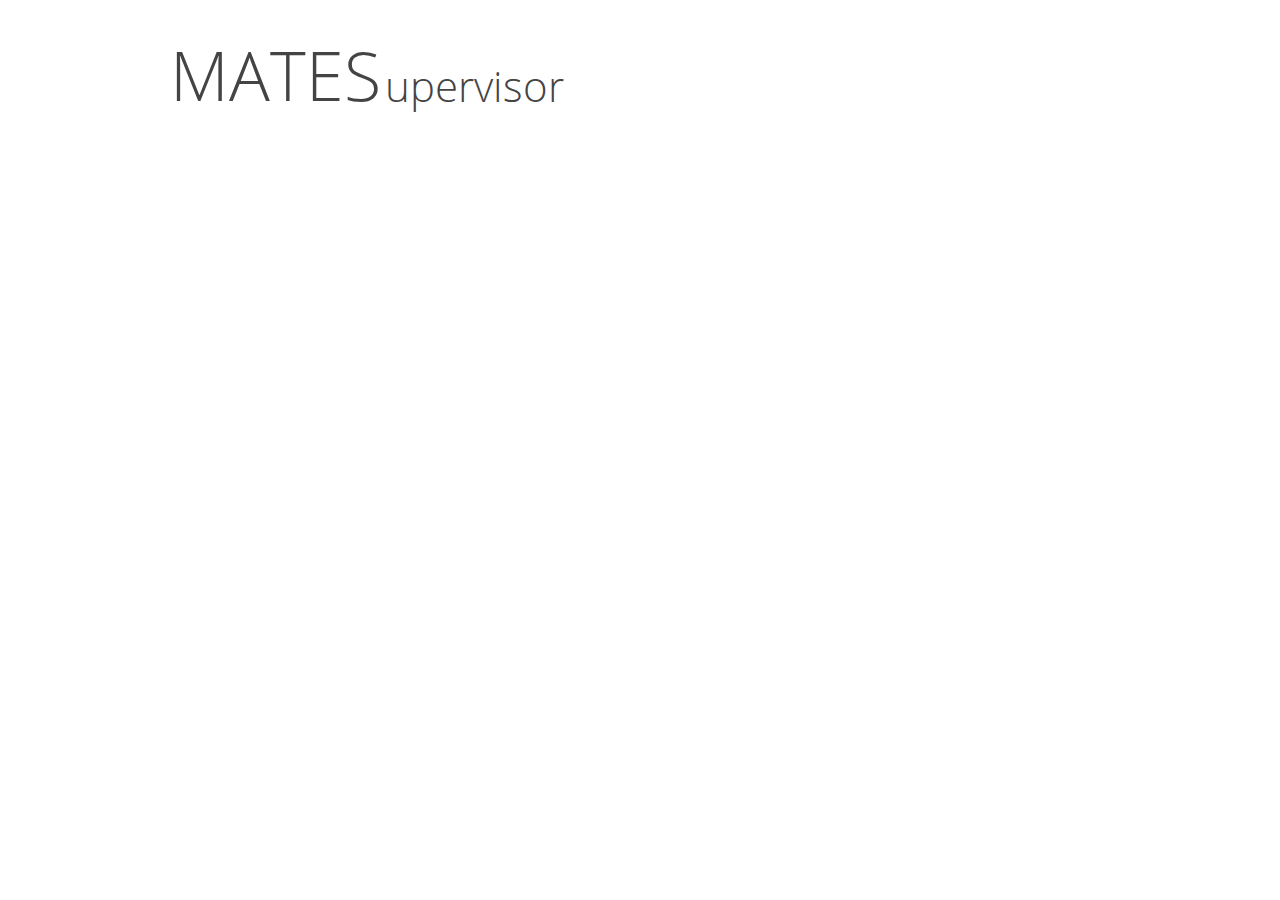
<file: index_super.html>
<!doctype html>
<!-- paulirish.com/2008/conditional-stylesheets-vs-css-hacks-answer-neither/ -->
<!--[if lt IE 7]> <html class="no-js ie6 oldie" lang="en"> <![endif]-->
<!--[if IE 7]>    <html class="no-js ie7 oldie" lang="en"> <![endif]-->
<!--[if IE 8]>    <html class="no-js ie8 oldie" lang="en"> <![endif]-->
<!--[if IE 9]>    <html class="no-js ie9" lang="en"> <![endif]-->
<!-- Consider adding an manifest.appcache: h5bp.com/d/Offline -->
<!--[if gt IE 9]><!--> <html class="no-js" lang="en" itemscope itemtype="http://schema.org/Product"> <!--<![endif]-->
<head>
	<meta charset="utf-8">

	<!-- Use the .htaccess and remove these lines to avoid edge case issues.
			 More info: h5bp.com/b/378 -->
	<meta http-equiv="X-UA-Compatible" content="IE=edge,chrome=1">

	<title>MATES super</title>
	<meta name="description" content="" />
	<meta name="keywords" content="" />
	<meta name="author" content="humans.txt">

	<link rel="shortcut icon" href="favicon.png" type="image/x-icon" />

	<!-- Facebook Metadata /-->
	<meta property="fb:page_id" content="" />
	<meta property="og:image" content="" />
	<meta property="og:description" content=""/>
	<meta property="og:title" content=""/>

	<!-- Google+ Metadata /-->
	<meta itemprop="name" content="">
	<meta itemprop="description" content="">
	<meta itemprop="image" content="">

	<meta name="viewport" content="width=device-width, initial-scale=1.0, maximum-scale=1">

	<!-- We highly recommend you use SASS and write your custom styles in sass/_custom.scss.
		 However, there is a blank style.css in the css directory should you prefer -->
	<link rel="stylesheet" href="css/gumby.css">
	<!-- <link rel="stylesheet" href="css/style.css"> -->

	<script src="js/libs/modernizr-2.6.2.min.js"></script>
</head>

<body>

	<div class="valign row">
		<div><h1>MATES</h1></div> <div><h2/><h2>upervisor</h2></div>
	</div>


	<div class="row" style="display:none;">
		<h4> <span id="server"> </span> (<span id="status"> starting </span>) </h4>
	</div>

	<div id="output" class="row" style = "max-height:600px; overflow:auto"></div>


	<!-- Grab Google CDN's jQuery, fall back to local if offline -->
	<!-- 2.0 for modern browsers, 1.10 for .oldie -->
	<script>
	var oldieCheck = Boolean(document.getElementsByTagName('html')[0].className.match(/\soldie\s/g));
	if(!oldieCheck) {
	  document.write('<script src="js/libs/jquery-2.0.2.min.js"><\/script>');
	} else {
	  document.write('<script src="js/libs/jquery-1.10.1.min.js"><\/script>');
	}
	</script>

	<!--
	Include gumby.js followed by UI modules followed by gumby.init.js
	Or concatenate and minify into a single file -->
	<script gumby-touch="js/libs" src="js/libs/gumby.js"></script>
	<script src="js/libs/ui/gumby.retina.js"></script>
	<script src="js/libs/ui/gumby.fixed.js"></script>
	<script src="js/libs/ui/gumby.skiplink.js"></script>
	<script src="js/libs/ui/gumby.toggleswitch.js"></script>
	<script src="js/libs/ui/gumby.checkbox.js"></script>
	<script src="js/libs/ui/gumby.radiobtn.js"></script>
	<script src="js/libs/ui/gumby.tabs.js"></script>
	<script src="js/libs/ui/gumby.navbar.js"></script>
	<script src="js/libs/ui/jquery.validation.js"></script>
	<script src="js/libs/gumby.init.js"></script>

	<!--
	Google's recommended deferred loading of JS
	gumby.min.js contains gumby.js, all UI modules and gumby.init.js

	Note: If you opt to use this method of defered loading,
	ensure that any javascript essential to the initial
	display of the page is included separately in a normal
	script tag.

	<script type="text/javascript">
	function downloadJSAtOnload() {
	var element = document.createElement("script");
	element.src = "js/libs/gumby.min.js";
	document.body.appendChild(element);
	}
	if (window.addEventListener)
	window.addEventListener("load", downloadJSAtOnload, false);
	else if (window.attachEvent)
	window.attachEvent("onload", downloadJSAtOnload);
	else window.onload = downloadJSAtOnload;
	</script> -->

	<script src="js/plugins.js"></script>
	<script src="js/main.js"></script>

	<!-- Change UA-XXXXX-X to be your site's ID -->
	<!--<script>
	window._gaq = [['_setAccount','UAXXXXXXXX1'],['_trackPageview'],['_trackPageLoadTime']];
	Modernizr.load({
	  load: ('https:' == location.protocol ? '//ssl' : '//www') + '.google-analytics.com/ga.js'
	});
	</script>-->

	<!-- Prompt IE 6 users to install Chrome Frame. Remove this if you want to support IE 6.
	   chromium.org/developers/how-tos/chrome-frame-getting-started -->
	<!--[if lt IE 7 ]>
	<script src="//ajax.googleapis.com/ajax/libs/chrome-frame/1.0.3/CFInstall.min.js"></script>
	<script>window.attachEvent('onload',function(){CFInstall.check({mode:'overlay'})})</script>
	<![endif]-->



        <!-- controls -->
	<script src="js/config.js"></script> 
	<script src="js/main_super.js"></script>
	<script src="js/stt.js"></script> 

  </body>
</html>
</file>
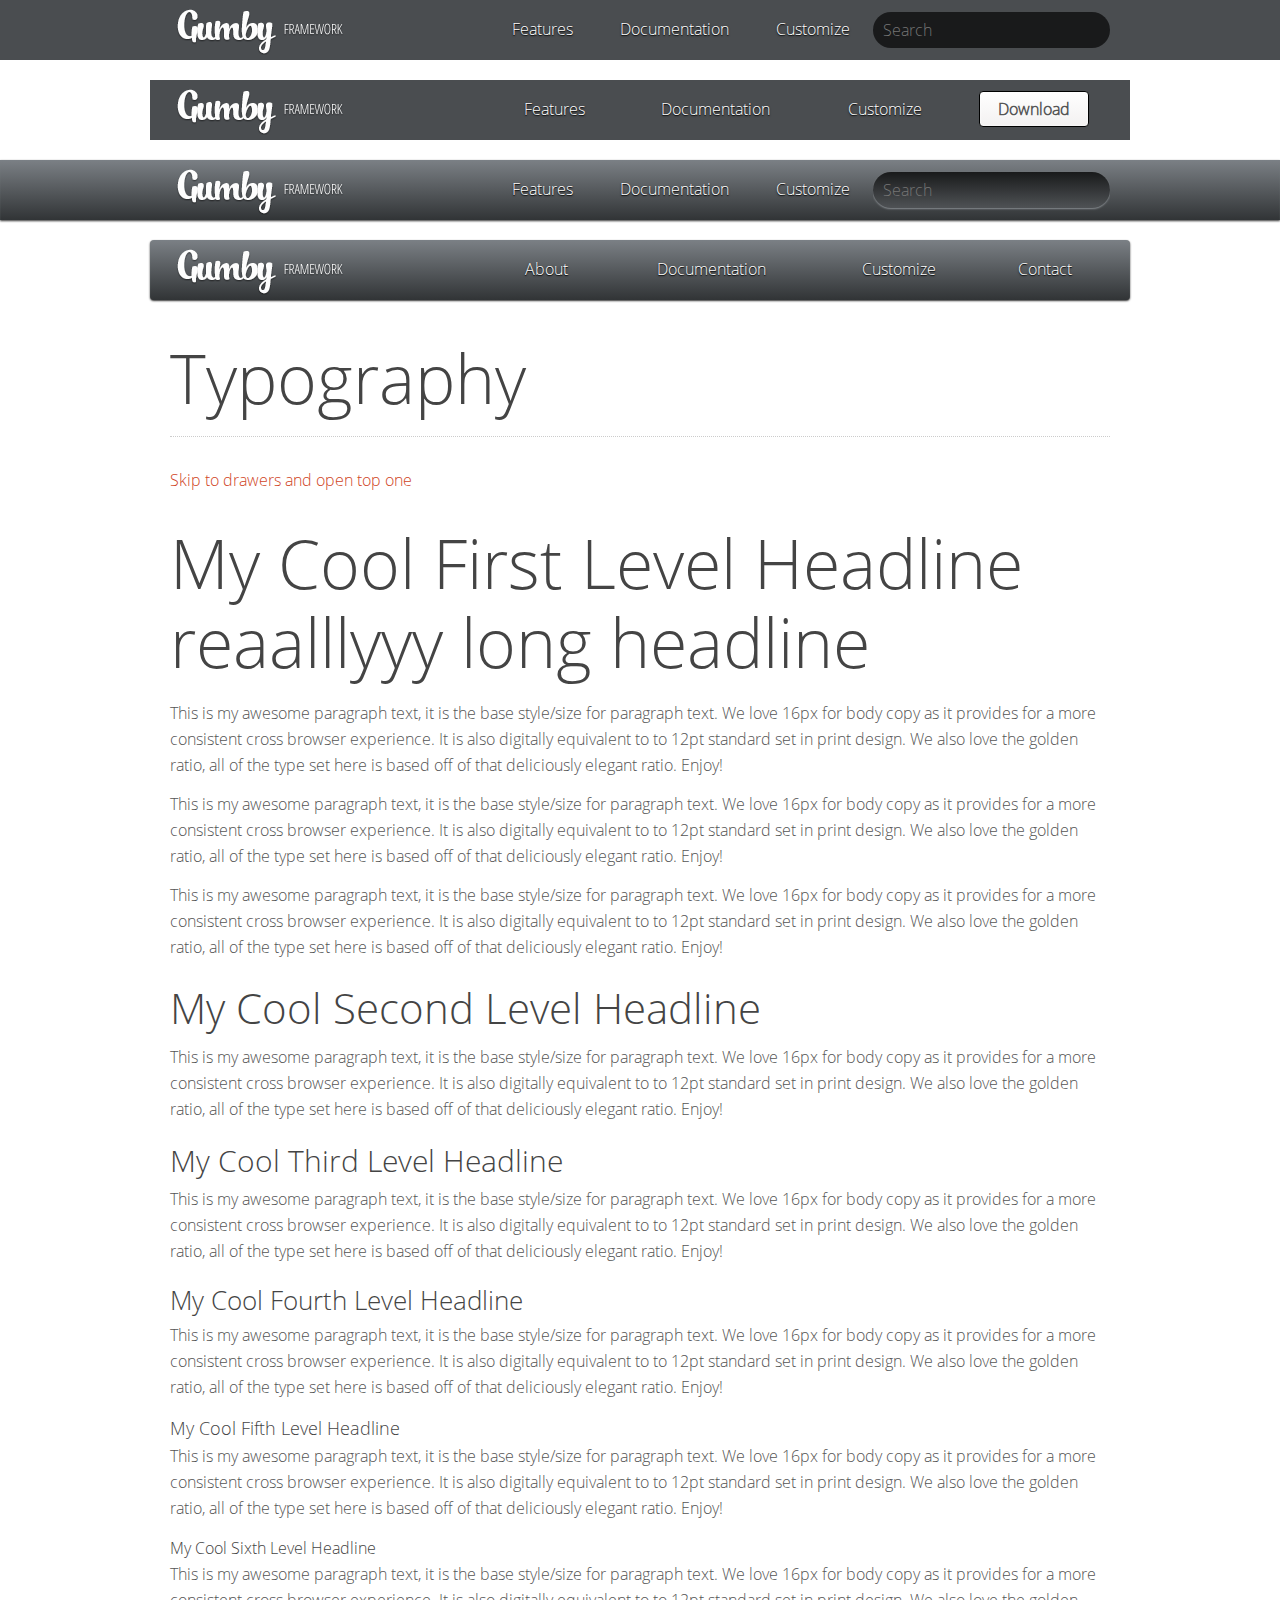
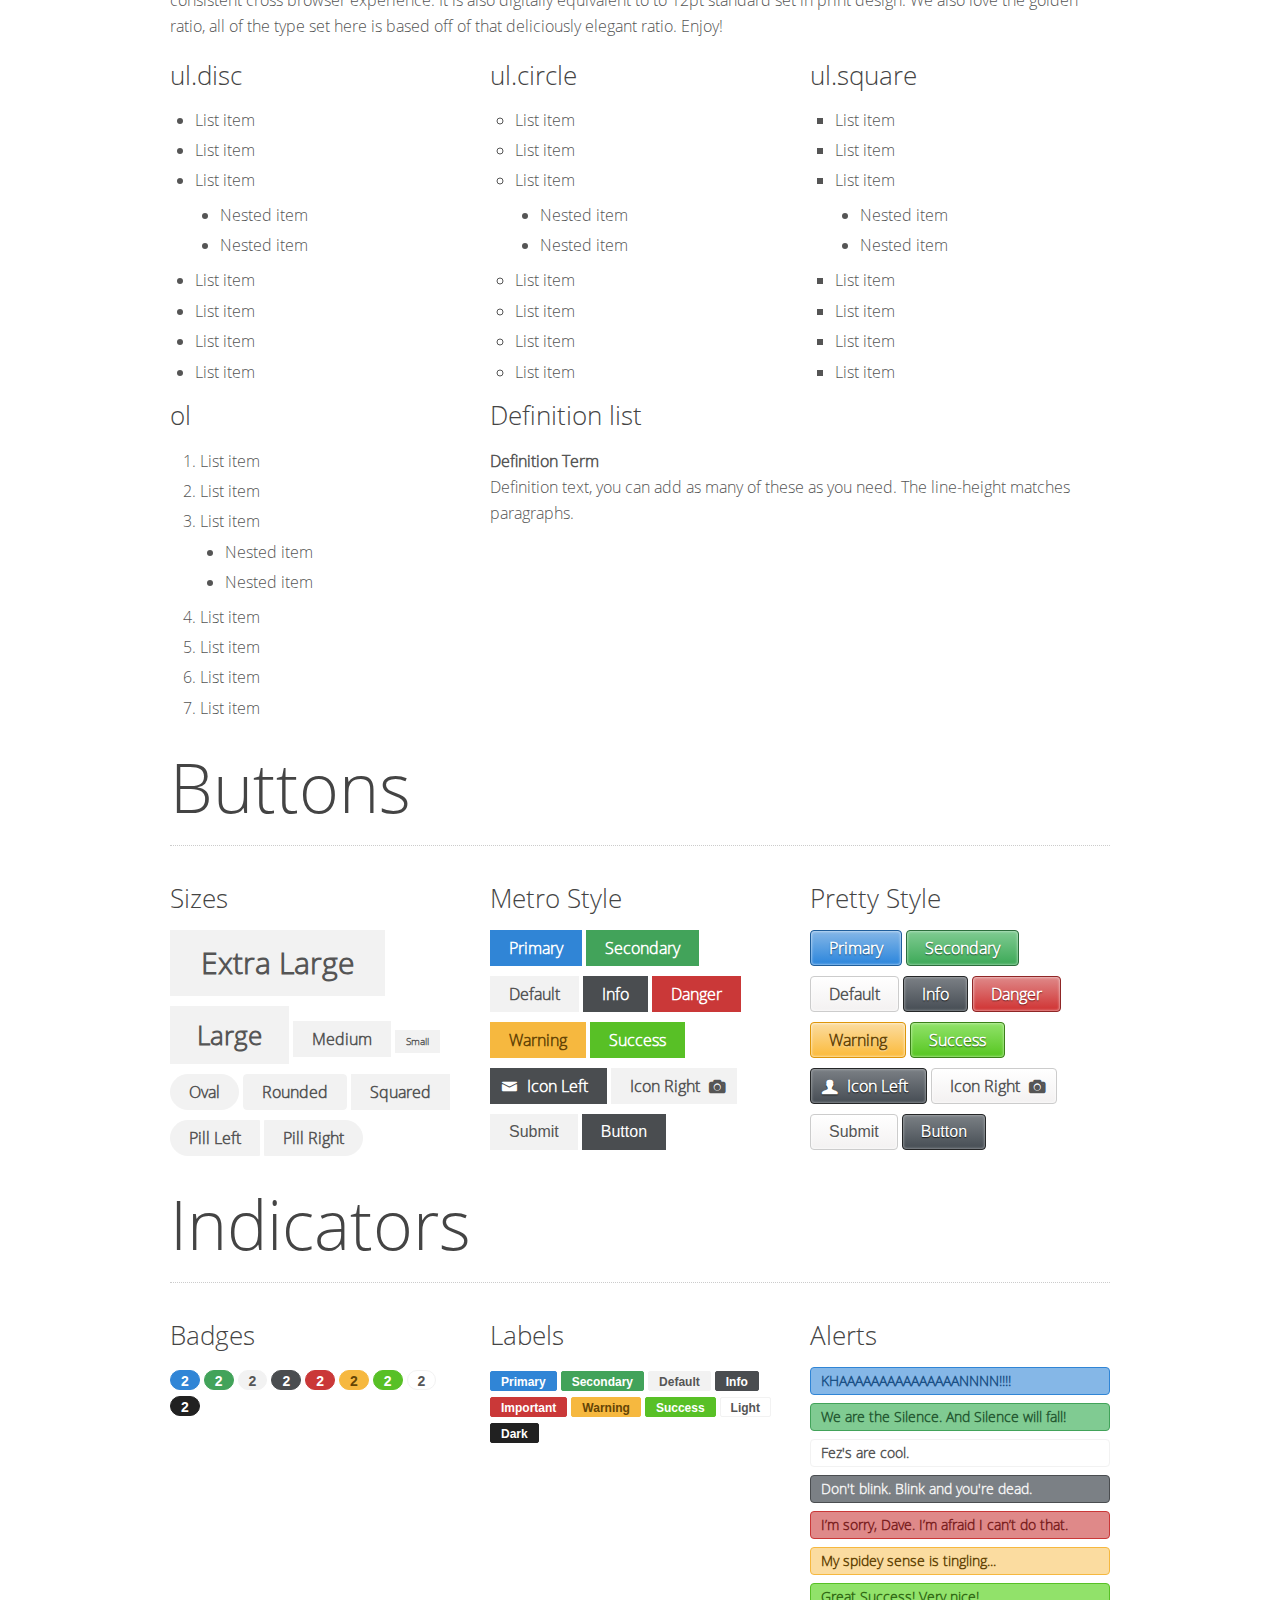
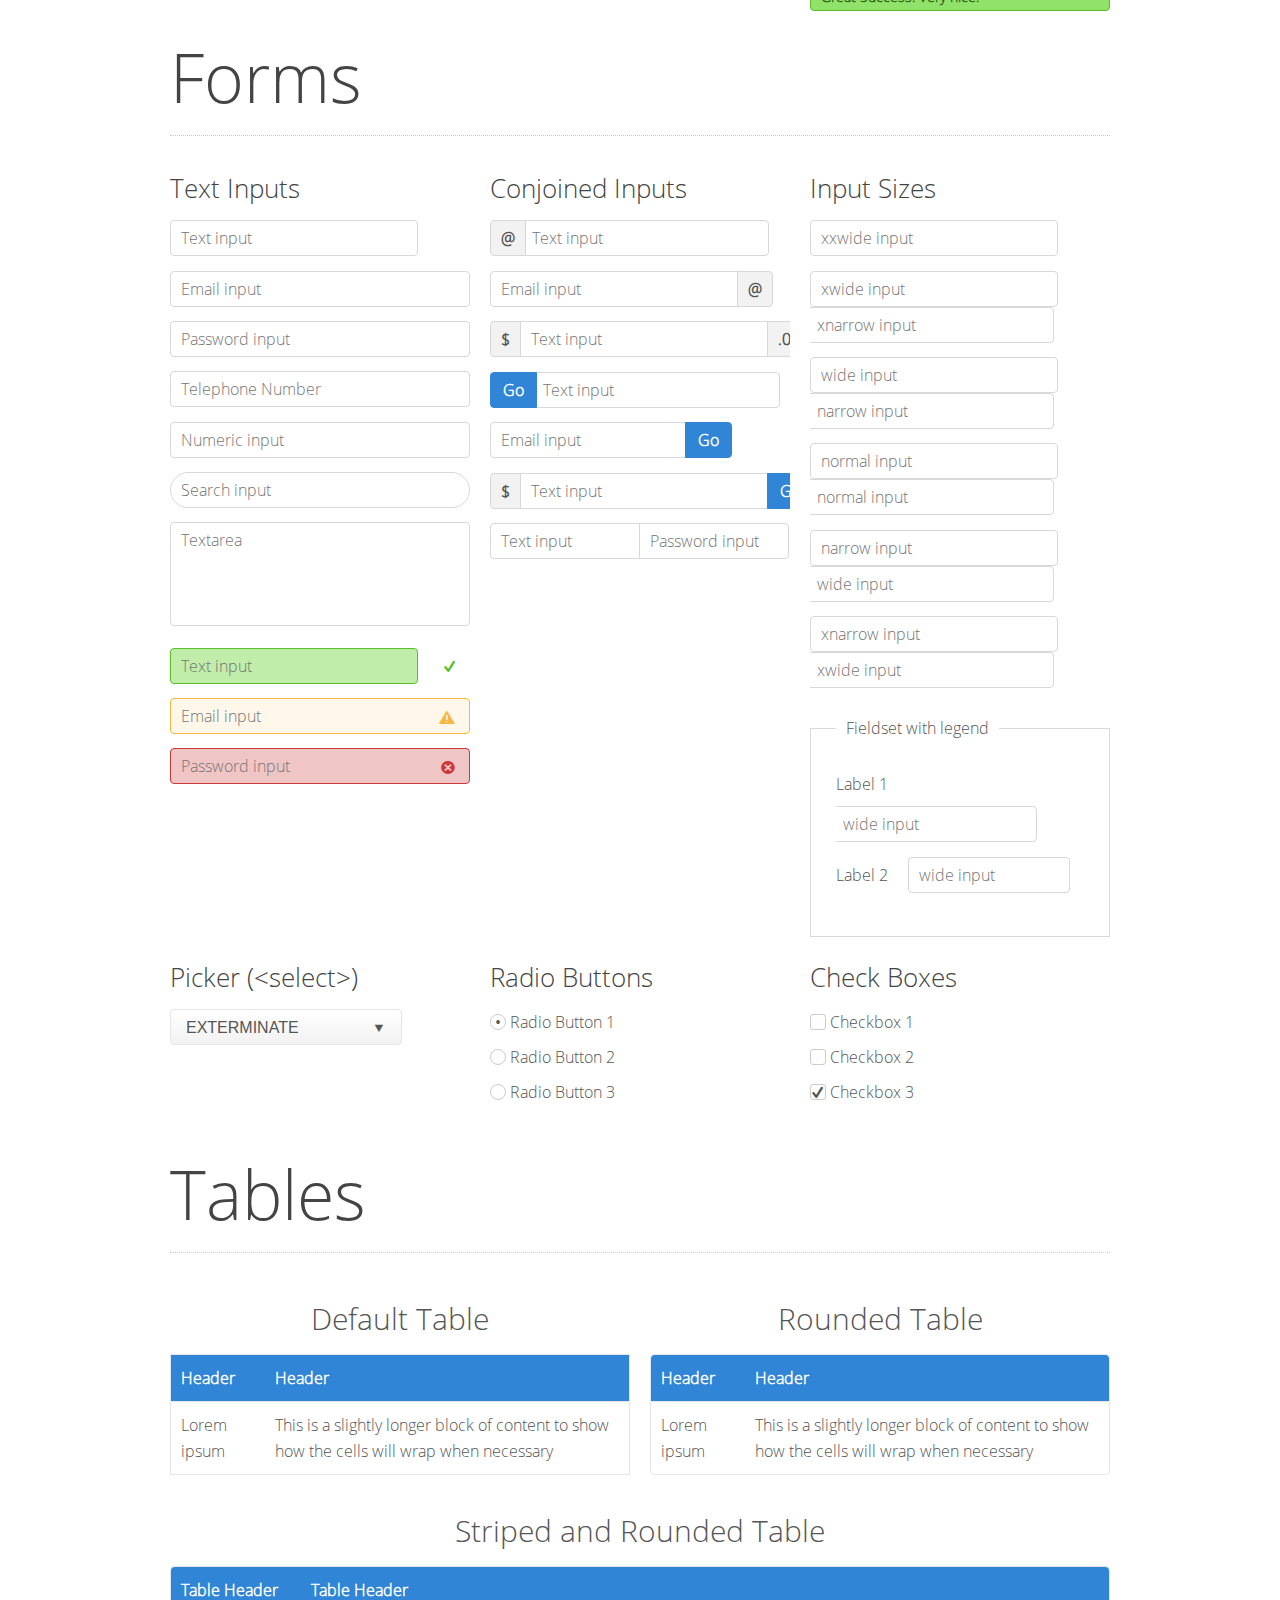
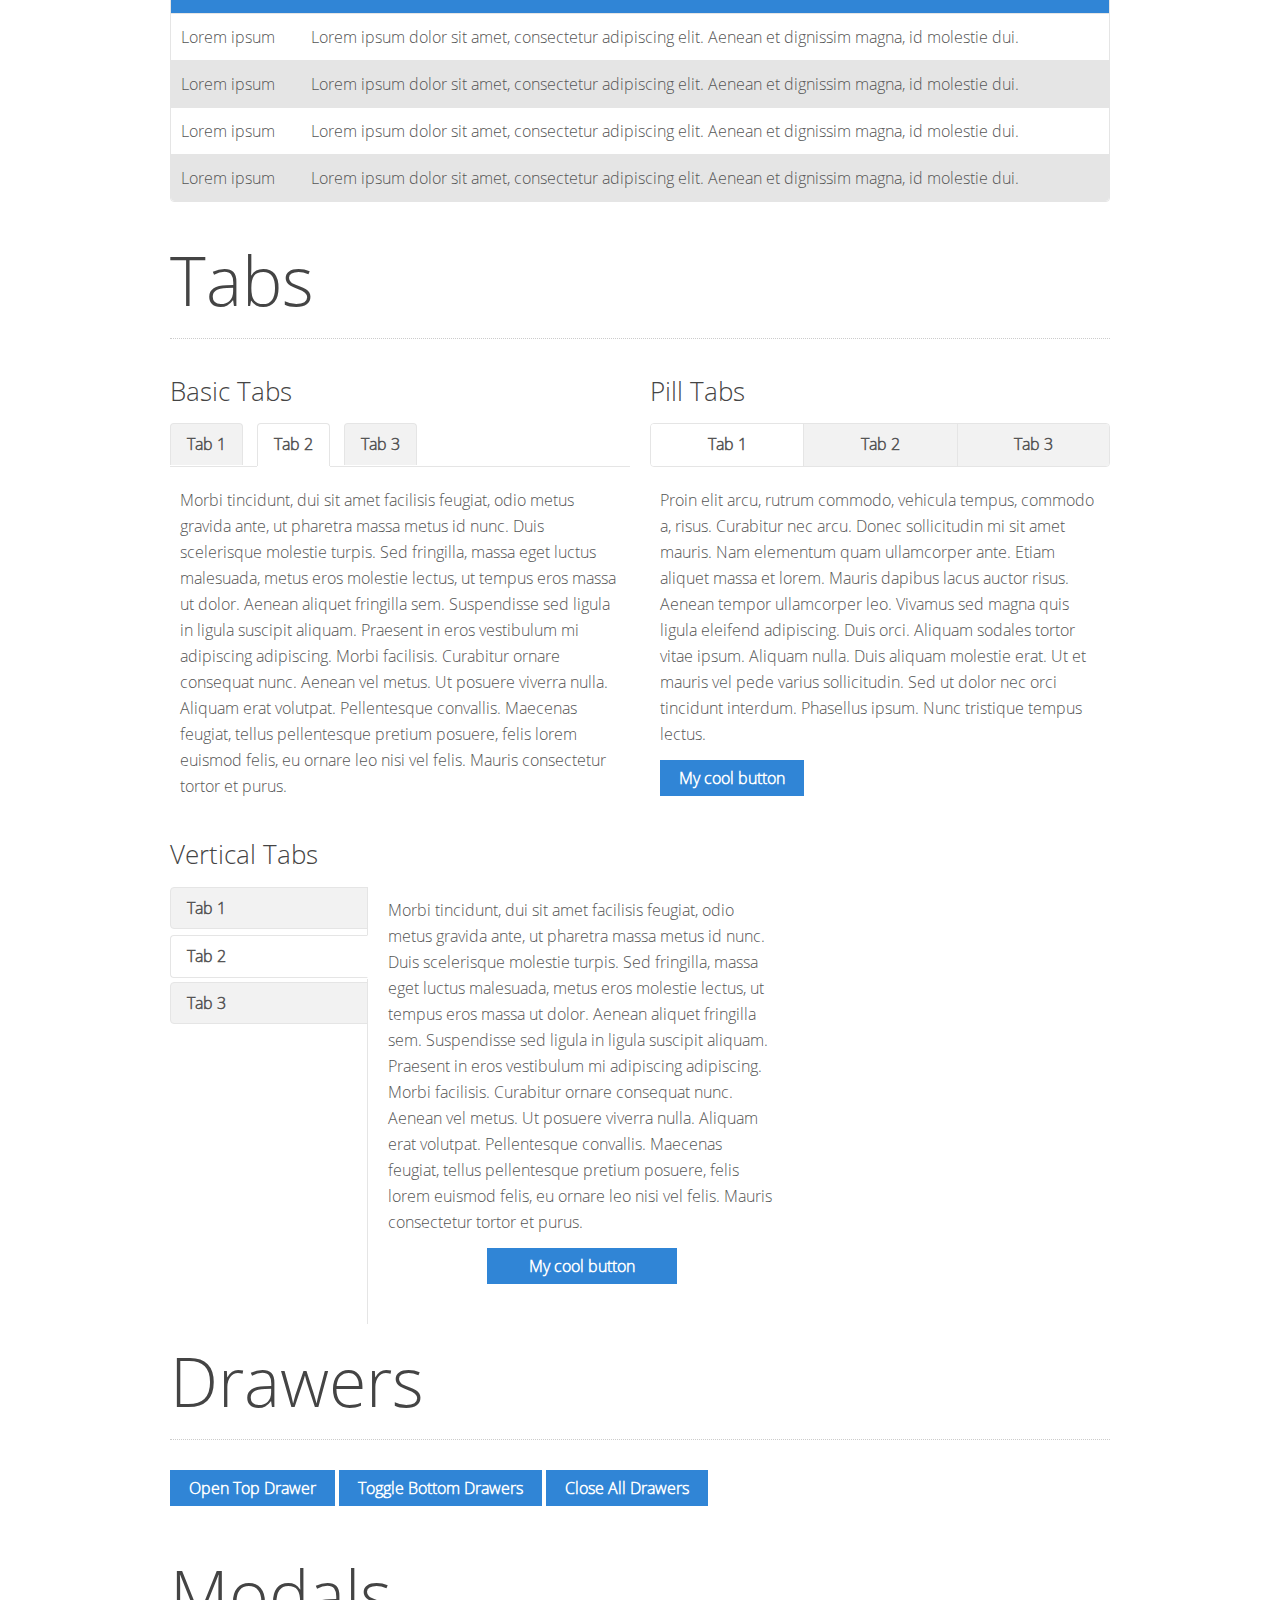
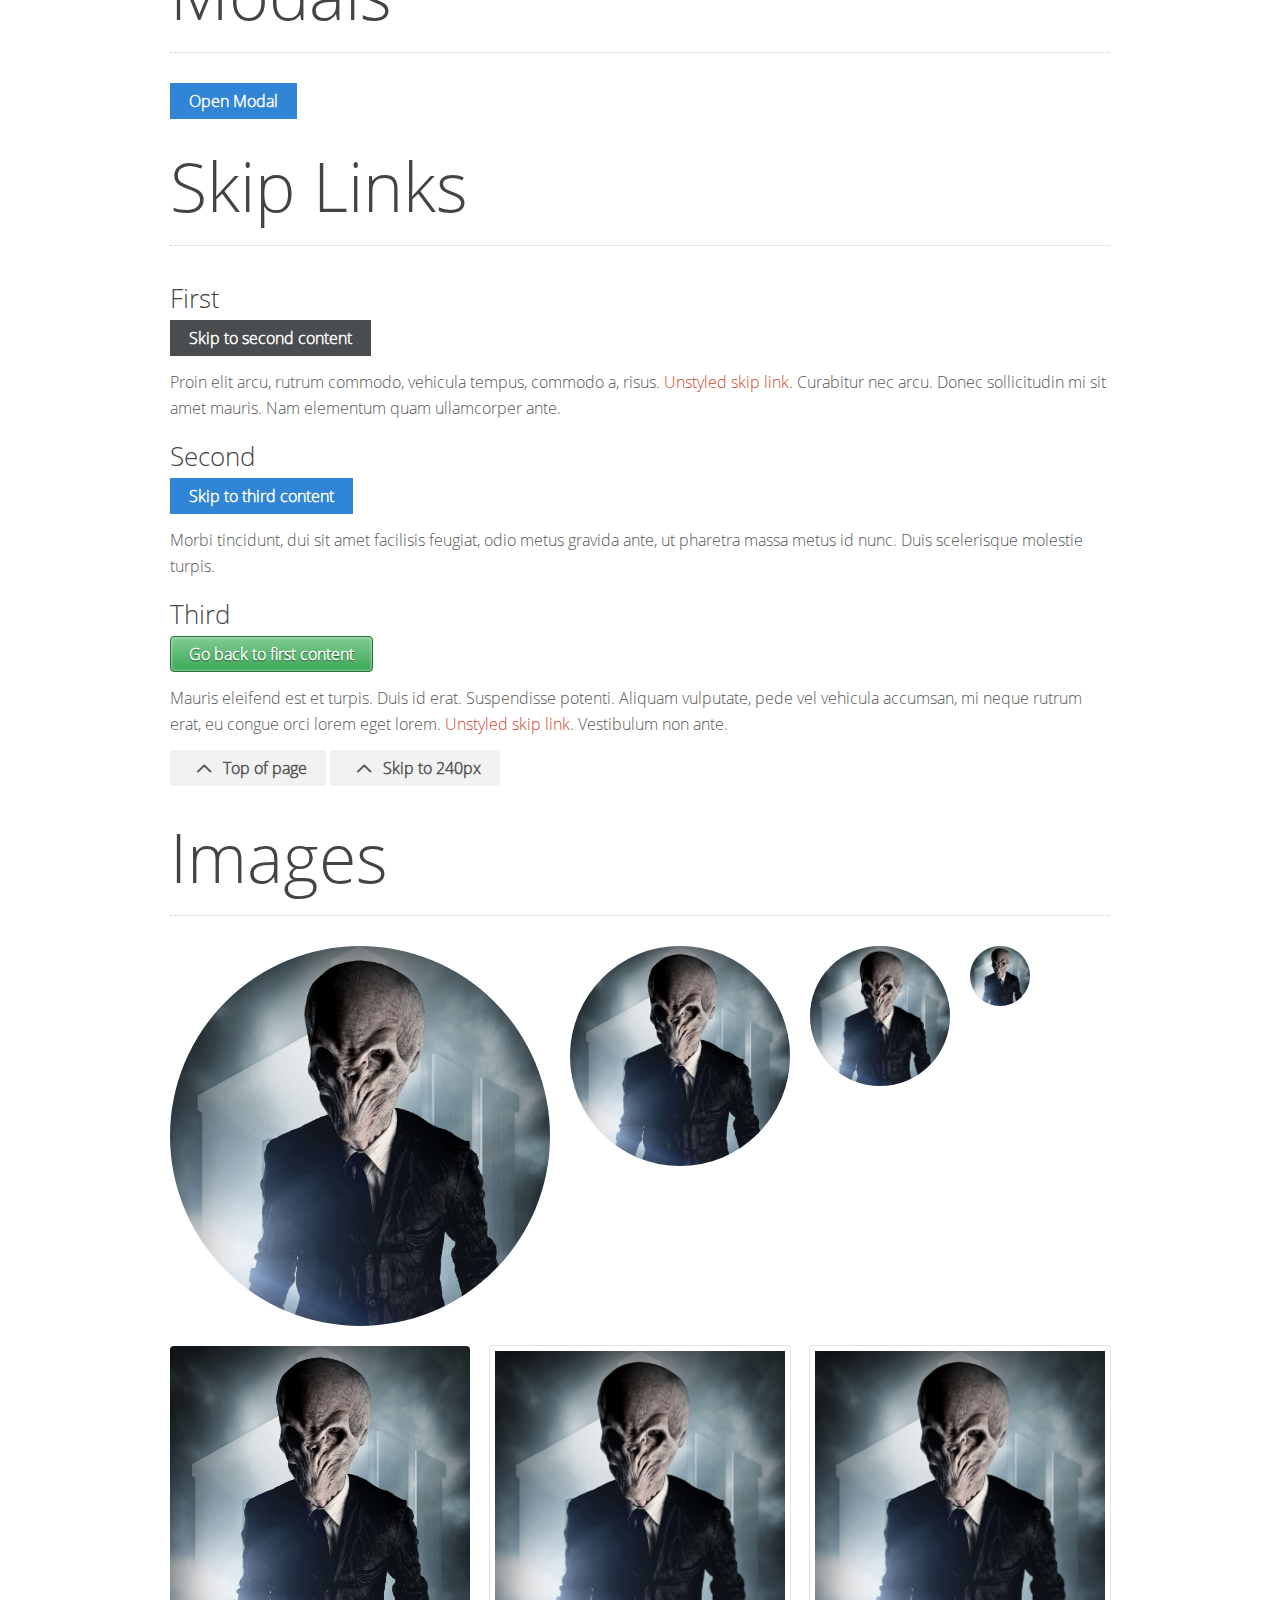
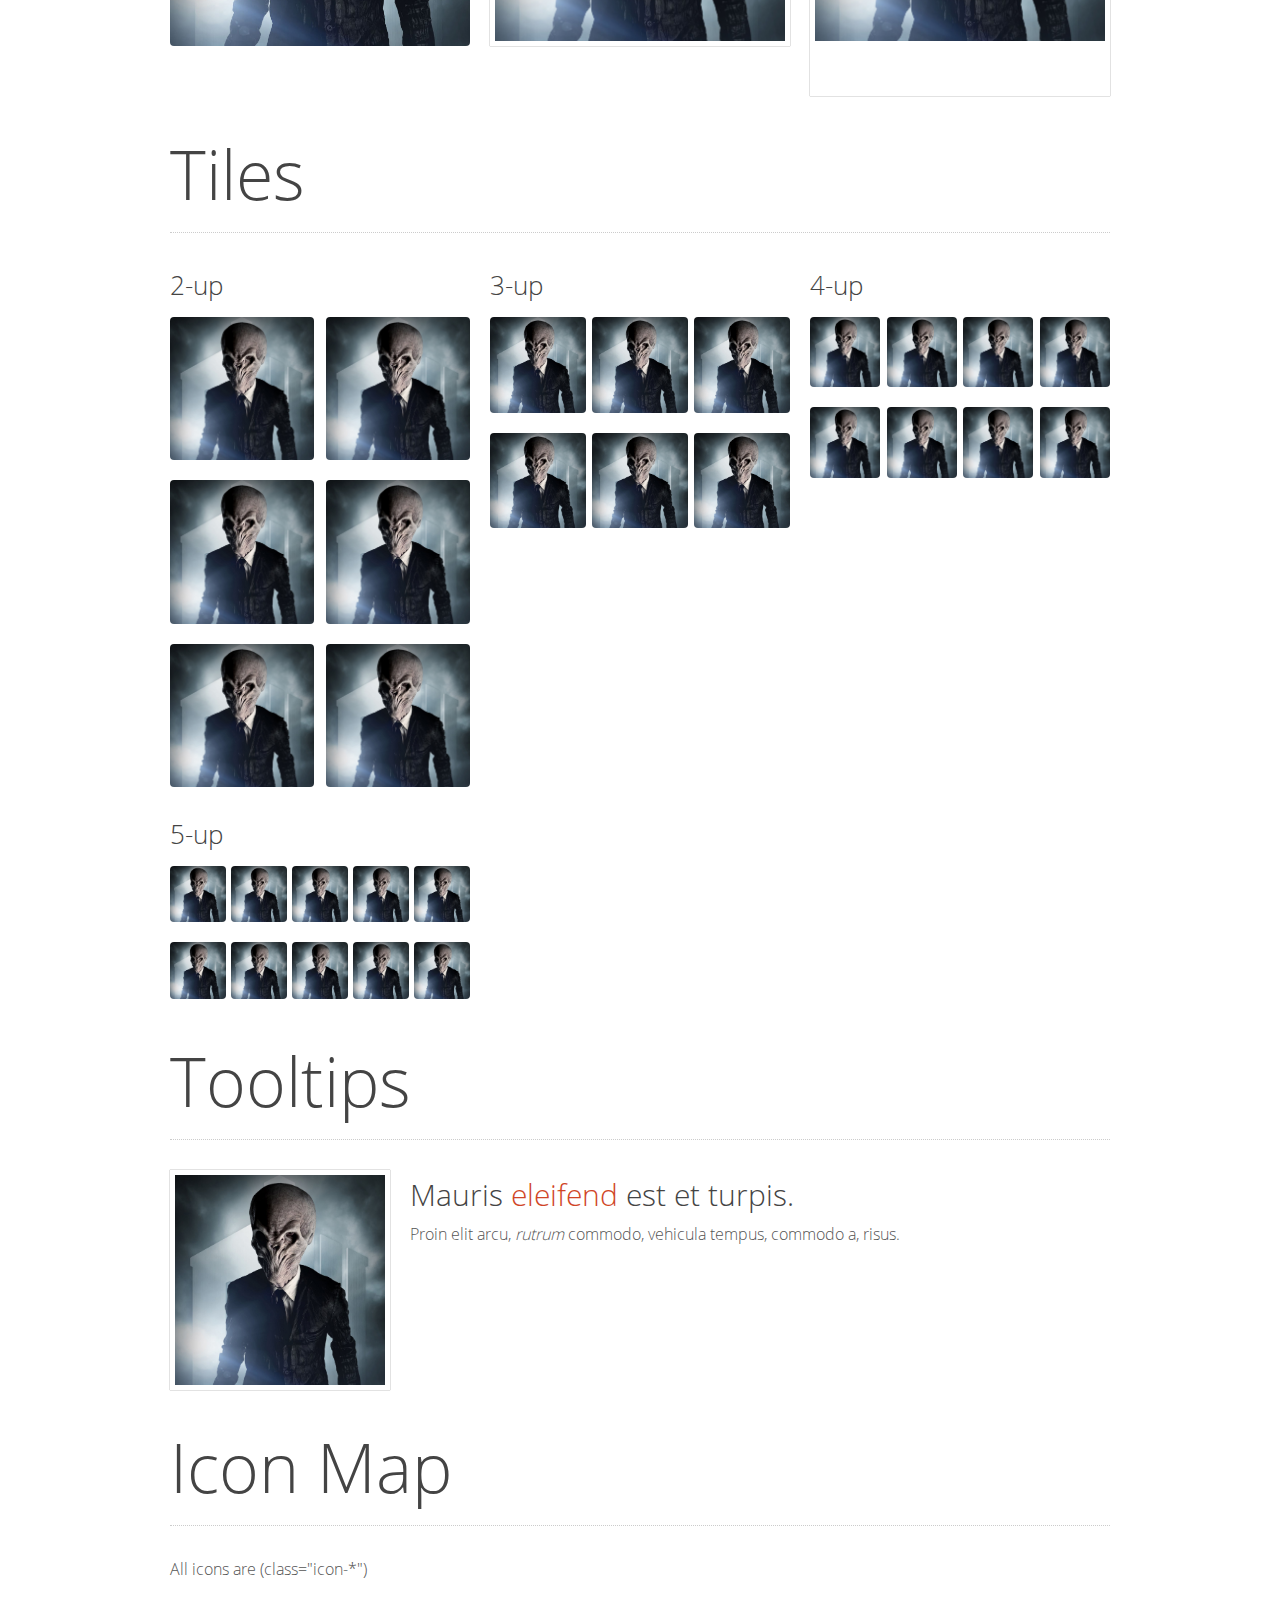
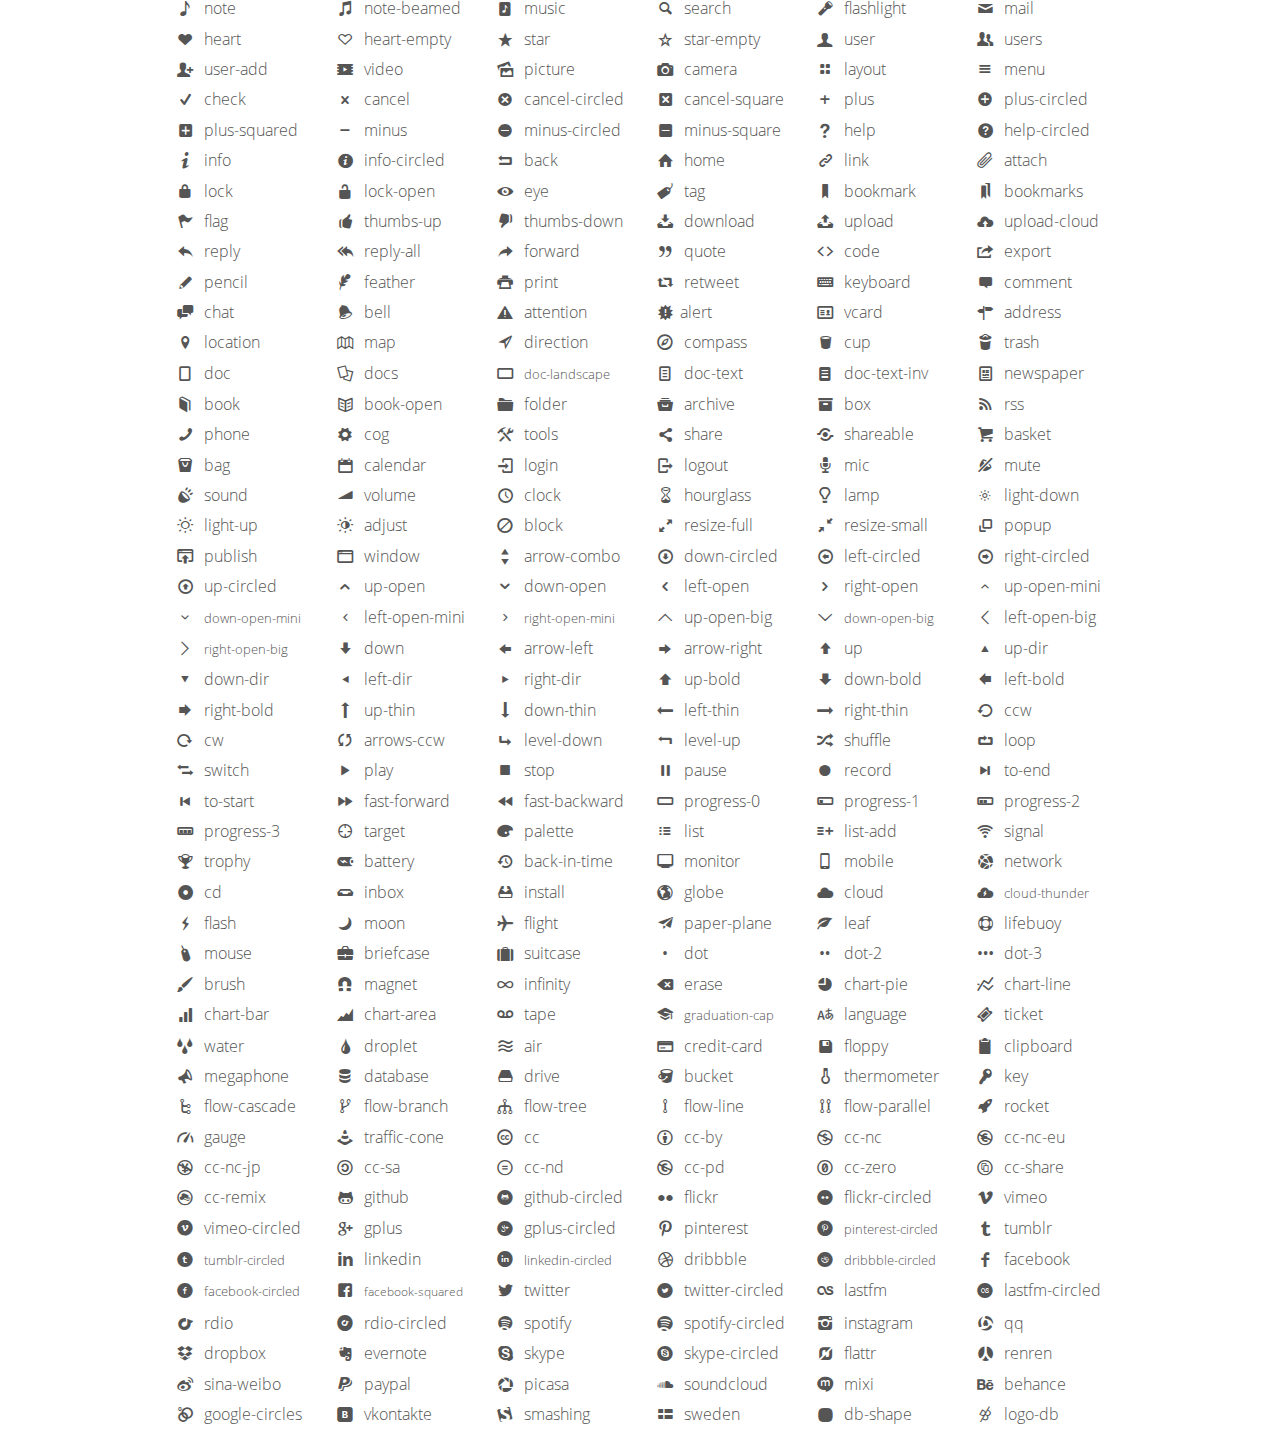
<file: ui.html>
<!doctype html>
<!-- paulirish.com/2008/conditional-stylesheets-vs-css-hacks-answer-neither/ -->
<!--[if lt IE 7]> <html class="no-js ie6 oldie" lang="en"> <![endif]-->
<!--[if IE 7]>    <html class="no-js ie7 oldie" lang="en"> <![endif]-->
<!--[if IE 8]>    <html class="no-js ie8 oldie" lang="en"> <![endif]-->
<!--[if IE 9]>    <html class="no-js ie9" lang="en"> <![endif]-->
<!-- Consider adding an manifest.appcache: h5bp.com/d/Offline -->
<!--[if gt IE 9]><!--> <html class="no-js" lang="en" itemscope itemtype="http://schema.org/Product"> <!--<![endif]-->
<head>
	<meta charset="utf-8">

	<!-- Use the .htaccess and remove these lines to avoid edge case issues.
			 More info: h5bp.com/b/378 -->
	<meta http-equiv="X-UA-Compatible" content="IE=edge,chrome=1">

	<title>Gumby - A Flexible, Responsive CSS Framework - Powered by SASS</title>
	<meta name="description" content="" />
	<meta name="keywords" content="" />
	<meta name="author" content="humans.txt">

	<link rel="shortcut icon" href="favicon.png" type="image/x-icon" />

	<!-- Facebook Metadata /-->
	<meta property="fb:page_id" content="" />
	<meta property="og:image" content="" />
	<meta property="og:description" content=""/>
	<meta property="og:title" content=""/>

	<!-- Google+ Metadata /-->
	<meta itemprop="name" content="">
	<meta itemprop="description" content="">
	<meta itemprop="image" content="">

	<meta name="viewport" content="width=device-width, initial-scale=1.0, maximum-scale=1">

	<!-- We highly recommend you use SASS and write your custom styles in sass/_custom.scss.
		 However, there is a blank style.css in the css directory should you prefer -->
	<link rel="stylesheet" href="css/gumby.css">
	<!-- <link rel="stylesheet" href="css/style.css"> -->

	<script src="js/libs/modernizr-2.6.2.min.js"></script>
</head>

<style>
	.btn,.drawer { margin-bottom:10px; }
	.drawer { text-align: center; }
	h1.lead { border-bottom: 1px dotted #ccc; margin-bottom: 30px; }
	h4.lead { margin-bottom:10px; }
	#icon_map ul li { font-size: 16px; }
	.smallify { font-size: 13px; }
	.modal h2, .modal .btn { margin: 5% 0 20px; }
	.ttip.example { float: left; background: #eee; border: 1px dotted #ccc; padding: 20px; }
</style>

<body>

	<div class="modal" id="modal1">
		<div class="content">
			<a class="close switch" gumby-trigger="|#modal1"><i class="icon-cancel" /></i></a>
			<div class="row">
				<div class="ten columns centered text-center">
					<h2>This is a modal.</h2>
					<p>Gumby modals are easy to make using Toggles &amp; Switches. The <span class="label default">.modal</span> class already has the required styles which you can open and close using Toggles &amp; Switches.</p>
				</div>
			</div>
		</div>
	</div>

	<div class="navbar" id="nav1">
		<div class="row">
			<a class="toggle" gumby-trigger="#nav1 > .row > ul" href="#"><i class="icon-menu"></i></a>
			<h1 class="four columns logo">
				<a href="#">
					<img src="img/gumby_mainlogo.png" gumby-retina />
				</a>
			</h1>
			<ul class="eight columns">
				<li><a href="http://digitalsurgeons.com">Features</a></li>
				<li>
					<a href="http://digitalsurgeons.com">Documentation</a>
					<div class="dropdown">
						<ul>
							<li><a href="http://digitalsurgeons.com">Item</a></li>
							<li><a href="#">Item</a></li>
							<li><a href="#">Item</a></li>
							<li>
								<a href="#">I HAVE STUFF NESTED UNDER ME</a>
								<div class="dropdown">
									<ul>
										<li><a href="http://digitalsurgeons.com">nested</a></li>
										<li><a href="">nested</a></li>
										<li><a href="">nested</a></li>
										<li><a href="">nested</a></li>
										<li><a href="">nested</a></li>
									</ul>
								</div>
							</li>
							<li><a href="#">Item</a></li>
							<li><a href="#">Item</a></li>
							<li><a href="#">Item</a></li>
							<li><a href="#">Item</a></li>
							<li><a href="#">Item</a></li>
							<li><a href="#">Item</a></li>
							<li><a href="#">Item</a></li>
						</ul>
					</div>
				</li>
				<li><a href="#">Customize</a></li>
				<li class="field"><input class="search input" type="search" placeholder="Search" /></li>
			</ul>
		</div>
	</div>
	<div class="navbar row" id="nav2">
		<a class="toggle" gumby-trigger="#nav2 > ul" href="#"><i class="icon-menu"></i></a>
		<h1 class="four columns logo">
			<a href="#">
				<img src="img/gumby_mainlogo.png" gumby-retina />
			</a>
		</h1>
		<ul class="eight columns">
			<li><a href="#">Features</a></li>
				<li>
					<a href="http://digitalsurgeons.com">Documentation</a>
					<div class="dropdown">
						<ul>
							<li><a href="#">Item</a></li>
							<li><a href="#">Item</a></li>
							<li><a href="#">Item</a></li>
							<li><a href="#">Item</a></li>
							<li><a href="#">Item</a></li>
						</ul>
					</div>
				</li>
				<li><a href="#">Customize</a></li>
				<li>
					<button class="medium pretty default btn">
						<a href="#">Download</a>
					</button>
				</li>
		</ul>
	</div>

	<!-- container to normalize fixed navigation behavior when scrolling -->
	<div class="navcontain">
		<div class="pretty navbar" gumby-fixed="top" id="nav3">
			<div class="row">
				<a class="toggle" gumby-trigger="#nav3 > .row > ul" href="#"><i class="icon-menu"></i></a>
				<h1 class="four columns logo">
					<a href="#">
						<img src="img/gumby_mainlogo.png" gumby-retina />
					</a>
				</h1>
				<ul class="eight columns">
					<li><a href="#">Features</a></li>
					<li>
						<a href="#">Documentation</a>
						<div class="dropdown">
							<ul>
								<li><a href="#">Item</a></li>
								<li><a href="#">Item</a></li>
								<li><a href="#">Item</a></li>
								<li><a href="#">Item</a></li>
								<li><a href="#">Item</a></li>
							</ul>
						</div>
					</li>
					<li><a href="#">Customize</a></li>
					<li class="field"><input class="search input" type="search" placeholder="Search" /></li>
				</ul>
			</div>
		</div>
	</div>

	<div class="pretty navbar row" id="nav4">
		<a class="toggle" gumby-trigger="#nav4 > ul" href="#"><i class="icon-menu"></i></a>
		<h1 class="four columns logo">
			<a href="#">
				<img src="img/gumby_mainlogo.png" gumby-retina />
			</a>
		</h1>
		<ul class="eight columns">
			<li><a href="#">About</a></li>
			<li>
				<a href="#">Documentation</a>
				<div class="dropdown">
					<ul>
						<li><a href="#">Item</a></li>
						<li><a href="#">Item</a></li>
						<li><a href="#">Item</a></li>
						<li><a href="#">Item</a></li>
						<li><a href="#">Item</a></li>
					</ul>
				</div>
			</li>
			<li><a href="#">Customize</a></li>
			<li><a href="#">Contact</a></li>
		</ul>
	</div>
	<div class="row">
		<h1 class="lead">Typography</h1>
		<div class="row">
			<!-- Switch triggered when skiplink completes in main.js -->
			<p><a href="#" id="skip-switch" class="skip switch" gumby-trigger="#drawer1" gumby-goto="#drawers" gumby-duration="500" gumby-offset="-130" gumby-update>Skip to drawers and open top one</a></p>
			<h1>My Cool First Level Headline reaalllyyy long headline</h1>
			<p>This is my awesome paragraph text, it is the base style/size for paragraph text. We love 16px for body copy as it provides for a more consistent cross browser experience. It is also digitally equivalent to to 12pt standard set in print design. We also love the golden ratio, all of the type set here is based off of that deliciously elegant ratio. Enjoy!</p>
			<p>This is my awesome paragraph text, it is the base style/size for paragraph text. We love 16px for body copy as it provides for a more consistent cross browser experience. It is also digitally equivalent to to 12pt standard set in print design. We also love the golden ratio, all of the type set here is based off of that deliciously elegant ratio. Enjoy!</p>
			<p>This is my awesome paragraph text, it is the base style/size for paragraph text. We love 16px for body copy as it provides for a more consistent cross browser experience. It is also digitally equivalent to to 12pt standard set in print design. We also love the golden ratio, all of the type set here is based off of that deliciously elegant ratio. Enjoy!</p>
			<h2>My Cool Second Level Headline</h2>
			<p>This is my awesome paragraph text, it is the base style/size for paragraph text. We love 16px for body copy as it provides for a more consistent cross browser experience. It is also digitally equivalent to to 12pt standard set in print design. We also love the golden ratio, all of the type set here is based off of that deliciously elegant ratio. Enjoy!</p>
			<h3>My Cool Third Level Headline</h3>
			<p>This is my awesome paragraph text, it is the base style/size for paragraph text. We love 16px for body copy as it provides for a more consistent cross browser experience. It is also digitally equivalent to to 12pt standard set in print design. We also love the golden ratio, all of the type set here is based off of that deliciously elegant ratio. Enjoy!</p>
			<h4>My Cool Fourth Level Headline</h4>
			<p>This is my awesome paragraph text, it is the base style/size for paragraph text. We love 16px for body copy as it provides for a more consistent cross browser experience. It is also digitally equivalent to to 12pt standard set in print design. We also love the golden ratio, all of the type set here is based off of that deliciously elegant ratio. Enjoy!</p>
			<h5>My Cool Fifth Level Headline</h5>
			<p>This is my awesome paragraph text, it is the base style/size for paragraph text. We love 16px for body copy as it provides for a more consistent cross browser experience. It is also digitally equivalent to to 12pt standard set in print design. We also love the golden ratio, all of the type set here is based off of that deliciously elegant ratio. Enjoy!</p>
			<h6>My Cool Sixth Level Headline</h6>
			<p>This is my awesome paragraph text, it is the base style/size for paragraph text. We love 16px for body copy as it provides for a more consistent cross browser experience. It is also digitally equivalent to to 12pt standard set in print design. We also love the golden ratio, all of the type set here is based off of that deliciously elegant ratio. Enjoy!</p>
		</div>
		<div class="row">
			<div class="four columns">
				<h4 class="lead">ul.disc</h4>
				<ul class="disc">
					<li>List item</li>
					<li>List item</li>
					<li>List item</li>
						<ul class="disc">
							<li>Nested item</li>
							<li>Nested item</li>
						</ul>
					<li>List item</li>
					<li>List item</li>
					<li>List item</li>
					<li>List item</li>
				</ul>
			</div>
			<div class="four columns">
				<h4 class="lead">ul.circle</h4>
				<ul class="circle">
					<li>List item</li>
					<li>List item</li>
					<li>List item</li>
						<ul class="disc">
							<li>Nested item</li>
							<li>Nested item</li>
						</ul>
					<li>List item</li>
					<li>List item</li>
					<li>List item</li>
					<li>List item</li>
				</ul>
			</div>
			<div class="four columns">
				<h4 class="lead">ul.square</h4>
				<ul class="square">
					<li>List item</li>
					<li>List item</li>
					<li>List item</li>
						<ul class="disc">
							<li>Nested item</li>
							<li>Nested item</li>
						</ul>
					<li>List item</li>
					<li>List item</li>
					<li>List item</li>
					<li>List item</li>
				</ul>
			</div>
		</div>
		<div class="row">
			<div class="four columns">
				<h4 class="lead">ol</h4>
				<ol>
					<li>List item</li>
					<li>List item</li>
					<li>List item</li>
						<ul class="disc">
							<li>Nested item</li>
							<li>Nested item</li>
						</ul>
					<li>List item</li>
					<li>List item</li>
					<li>List item</li>
					<li>List item</li>
				</ol>
			</div>
			<div class="eight columns">
				<h4 class="lead">Definition list</h4>
				<dl>
					<dt>Definition Term</dt>
					<dd>Definition text, you can add as many of these as you need. The line-height matches paragraphs.</dd>
				</dl>
			</div>
		</div>

	</div>
	<div class="row">
		<h1 class="lead">Buttons</h1>
		<div class="row">
			<div class="four columns">
				<h4 class="lead">Sizes</h4>
				<div class="xlarge btn default"><a href="#">Extra Large</a></div>
				<div class="large btn default"><a href="#">Large</a></div>
				<div class="medium btn default"><a href="#">Medium</a></div>
				<div class="small btn default"><a href="#">Small</a></div>
				<div class="medium oval btn default"><a href="#">Oval</a></div>
				<div class="medium metro rounded btn default"><a href="#">Rounded</a></div>
				<div class="medium squared btn default"><a href="#">Squared</a></div>
				<div class="medium btn pill-left default"><a href="#">Pill Left</a></div>
				<div class="medium btn pill-right default"><a href="#">Pill Right</a></div>
			</div>
			<div class="four columns">
				<h4 class="lead">Metro Style</h4>
				<div class="medium primary btn"><a href="#">Primary</a></div>
				<div class="medium secondary btn"><a href="#">Secondary</a></div>
				<div class="medium default btn"><a href="#">Default</a></div>
				<div class="medium info btn"><a href="#">Info</a></div>
				<div class="medium danger btn"><a href="#">Danger</a></div>
				<div class="medium warning btn"><a href="#">Warning</a></div>
				<div class="medium success btn"><a href="#">Success</a></div>
				<div class="medium info btn icon-left icon-mail"><a href="#">Icon Left</a></div>
				<div class="medium default btn icon-right icon-camera"><a href="#">Icon Right</a></div>
				<div class="medium default btn"><input type="submit" value="Submit" /></div>
				<div class="medium info btn"><button>Button</button></div>
			</div>
			<div class="four columns pretty">
				<h4 class="lead">Pretty Style</h4>
				<div class="pretty medium primary btn"><a href="#">Primary</a></div>
				<div class="pretty medium secondary btn"><a href="#">Secondary</a></div>
				<div class="pretty medium default btn"><a href="#">Default</a></div>
				<div class="pretty medium info btn"><a href="#">Info</a></div>
				<div class="pretty medium danger btn"><a href="#">Danger</a></div>
				<div class="pretty medium warning btn"><a href="#">Warning</a></div>
				<div class="pretty medium success btn"><a href="#">Success</a></div>
				<div class="medium info btn icon-left icon-user"><a href="#">Icon Left</a></div>
				<div class="medium default btn icon-right icon-camera"><a href="#">Icon Right</a></div>
				<div class="pretty medium default btn"><input type="submit" value="Submit" /></div>
				<div class="pretty medium info btn"><button>Button</button></div>
			</div>
		</div>
	</div>
	<div class="row">
		<h1 class="lead">Indicators</h1>
		<div class="row">
			<div class="four columns">
				<h4 class="lead">Badges</h4>
				<li class="primary badge">2</li>
				<li class="secondary badge">2</li>
				<li class="default badge">2</li>
				<li class="info badge">2</li>
				<li class="danger badge">2</li>
				<li class="warning badge">2</li>
				<li class="success badge">2</li>
				<li class="light badge">2</li>
				<li class="dark badge">2</li>
			</div>
			<div class="four columns">
				<h4 class="lead">Labels</h4>
				<li class="primary label">Primary</li>
				<li class="secondary label">Secondary</li>
				<li class="default label">Default</li>
				<li class="info label">Info</li>
				<li class="danger label">Important</li>
				<li class="warning label">Warning</li>
				<li class="success label">Success</li>
				<li class="light label">Light</li>
				<li class="dark label">Dark</li>
			</div>
			<div class="four columns">
				<h4 class="lead">Alerts</h4>
				<li class="primary alert">KHAAAAAAAAAAAAAAANNNN!!!!</li>
				<li class="secondary alert">We are the Silence. And Silence will fall!</li>
				<li class="default alert">Fez's are cool.</li>
				<li class="info alert">Don't blink. Blink and you're dead.</li>
				<li class="danger alert">I’m sorry, Dave. I’m afraid I can’t do that.</li>
				<li class="warning alert">My spidey sense is tingling...</li>
				<li class="success alert">Great Success! Very nice!</li>
			</div>
		</div>
	</div>
	<div class="row">
		<h1 class="lead">Forms</h1>
		<div class="row">
			<div class="four columns">
				<h4 class="lead">Text Inputs</h4>
				<form>
					<ul>
						<li class="field"><input class="text input" type="text" placeholder="Text input" /></li>
						<li class="field"><input class="email input" type="email" placeholder="Email input" /></li>
						<li class="field"><input class="password input" type="password" placeholder="Password input" /></li>
						<li class="field"><input class="phone input" type="tel" placeholder="Telephone Number" /></li>
						<li class="field"><input class="numeric input" type="number" placeholder="Numeric input" /></li>
						<li class="field"><input class="search input" type="search" placeholder="Search input" /></li>
						<li class="field"><textarea class="input textarea" placeholder="Textarea" rows="3"></textarea></li>
						<li class="field success"><input class="text input" type="text" placeholder="Text input" /></li>
						<li class="field warning"><input class="email input" type="email" placeholder="Email input" /></li>
						<li class="field danger"><input class="password input" type="password" placeholder="Password input" /></li>
					</ul>
				</form>
			</div>
			<div class="four columns">
				<h4 class="lead">Conjoined Inputs</h4>
				<form>
					<ul>
						<li class="prepend field">
							<span class="adjoined">@</span>
							<input class="xwide text input" type="text" placeholder="Text input" />
						</li>
						<li class="append field">
							<input class="xwide email input" type="email" placeholder="Email input" />
							<span class="adjoined">@</span>
						</li>
						<li class="prepend append field">
							<span class="adjoined">$</span>
							<input class="wide text input" type="text" placeholder="Text input" />
							<span class="adjoined">.00</span>
						</li>
						<li class="prepend field">
							<div class="medium primary btn"><a href="#">Go</a></div>
							<input class="wide text input" type="text" placeholder="Text input" />
						</li>
						<li class="append field">
							<input class="wide email input" type="email" placeholder="Email input" />
							<div class="medium primary btn"><a href="#">Go</a></div>
						</li>
						<li class="prepend append field">
							<span class="adjoined">$</span>
							<input class="normal text input" type="text" placeholder="Text input" />
							<div class="medium primary btn"><a href="#">Go</a></div>
						</li>
						<li class="prepend append double field">
							<input class="text input" type="text" placeholder="Text input" />
							<input class="password input" type="password" placeholder="Password input" />
						</li>
					</ul>
				</form>
			</div>
			<div class="four columns">
				<h4 class="lead">Input Sizes</h4>
				<form>
					<ul>
						<li class="field"><input class="xxwide text input" type="text" placeholder="xxwide input" /></li>
						<li class="field">
							<input class="xwide email input" type="email" placeholder="xwide input" />
							<input class="xnarrow text input" type="text" placeholder="xnarrow input" />
						</li>
						<li class="field">
							<input class="wide text input" type="password" placeholder="wide input" />
							<input class="narrow text input" type="text" placeholder="narrow input" />
						</li>
						<li class="field">
							<input class="normal text input" type="text" placeholder="normal input" />
							<input class="normal text input" type="text" placeholder="normal input" />
						</li>
						<li class="field">
							<input class="narrow text input" type="text" placeholder="narrow input" />
							<input class="wide text input" type="text" placeholder="wide input" />
						</li>
						<li class="field">
							<input class="xnarrow text input" type="text" placeholder="xnarrow input" />
							<input class="xwide text input" type="text" placeholder="xwide input" />
						</li>
					</ul>
					<fieldset>
						<legend>Fieldset with legend</legend>
						<ul>
							<li class="field">
								<label class="inline" for="text1">Label 1</label>
								<input class="wide text input" name="text1" type="text" placeholder="wide input" />
							</li>
							<li class="field">
								<label class="inline" for="text2">Label 2</label>
								<input class="wide password input" name="text2" type="password" placeholder="wide input" />
							</li>
						</ul>
					</fieldset>
				</form>
			</div>
		</div>
		<div class="row">
			<div class="four columns">
				<h4 class="lead">Picker (&lt;select&gt;)</h4>
				<form>
					<ul>
						<li class="field">
							<div class="picker">
								<select>
									<option value="#" disabled>Favorite Dalek phrase...</option>
									<option>EXTERMINATE</option>
									<option>EXTERMINATE</option>
									<option>EXTERMINATE</option>
									<option>EXTERMINATE</option>
									<option>EXTERMINATE</option>
									<option>EXTERMINATE</option>
									<option>EXTERMINATE</option>
									<option>EXTERMINATE</option>
								</select>
							</div>
						</li>
					</ul>
				</form>
			</div>
			<div class="four columns">
				<h4 class="lead">Radio Buttons</h4>
				<form>
					<ul>
						<li class="field">
							<label class="radio checked" for="radio1">
								<input name="radio" value="1" type="radio" id="radio1" checked="checked">
								<span></span> Radio Button 1
							</label>
							<label class="radio" for="radio2">
								<input name="radio" value="2" type="radio" id="radio2">
								<span></span> Radio Button 2
							</label>
							<label class="radio" for="radio3">
								<input name="radio" value="3" type="radio" id="radio3">
								<span></span> Radio Button 3
							</label>
						</li>
					</ul>
				</form>
			</div>
			<div class="four columns">
				<h4 class="lead">Check Boxes</h4>
				<form>
					<ul>
						<li class="field">
							<label class="checkbox" for="checkbox1">
								<input name="checkbox1" type="checkbox" id="checkbox1">
								<span></span> Checkbox 1
							</label>
							<label class="checkbox" for="checkbox2">
								<input name="checkbox2" type="checkbox" id="checkbox2">
								<span></span> Checkbox 2
							</label>
							<label class="checkbox checked" for="checkbox3">
								<input name="checkbox3" checked="checked" type="checkbox" id="checkbox3">
								<span></span> Checkbox 3
							</label>
						</li>
					</ul>
				</form>
			</div>
		</div>
	</div>
	<div class="row">
		<h1 class="lead">Tables</h1>
		<div class="row">
			<div class="six columns">
				<table>
					<caption>Default Table</caption>
					<thead>
						<tr>
							<th>Header</th>
							<th>Header</th>
						</tr>
					</thead>
					<tbody>
						<tr>
							<td>Lorem ipsum</td>
							<td>This is a slightly longer block of content to show how the cells will wrap when necessary</td>
						</tr>
					</tbody>
				</table>
			</div>
			<div class="six columns">
				<table class="rounded">
					<caption>Rounded Table</caption>
					<thead>
						<tr>
							<th>Header</th>
							<th>Header</th>
						</tr>
					</thead>
					<tbody>
						<tr>
							<td>Lorem ipsum</td>
							<td>This is a slightly longer block of content to show how the cells will wrap when necessary</td>
						</tr>
					</tbody>
				</table>
			</div>
		</div>
		<div class="row">
			<div class="twelve columns">
				<table class="striped rounded">
					<caption>Striped and Rounded Table</caption>
					<thead>
						<tr>
							<th>Table Header</th>
							<th>Table Header</th>
						</tr>
					</thead>
					<tbody>
						<tr>
							<td>Lorem ipsum</td>
							<td>Lorem ipsum dolor sit amet, consectetur adipiscing elit. Aenean et dignissim magna, id molestie dui.</td>
						</tr>
						<tr>
							<td>Lorem ipsum</td>
							<td>Lorem ipsum dolor sit amet, consectetur adipiscing elit. Aenean et dignissim magna, id molestie dui.</td>
						</tr>
						<tr>
							<td>Lorem ipsum</td>
							<td>Lorem ipsum dolor sit amet, consectetur adipiscing elit. Aenean et dignissim magna, id molestie dui.</td>
						</tr>
						<tr>
							<td>Lorem ipsum</td>
							<td>Lorem ipsum dolor sit amet, consectetur adipiscing elit. Aenean et dignissim magna, id molestie dui.</td>
						</tr>
					</tbody>
				</table>
			</div>
		</div>
	</div>
	<div class="row">
		<h1 class="lead">Tabs</h1>
		<div class="row">
			<div class="six columns">
				<section class="tabs" id="tabs">
					<h4 class="lead">Basic Tabs</h4>
					<ul class="tab-nav">
						<li><a href="#">Tab 1</a></li>
						<li class="active"><a href="#">Tab 2</a></li>
						<li><a href="#">Tab 3</a></li>
					</ul>
					<div class="tab-content">
						<p>Proin elit arcu, rutrum commodo, vehicula tempus, commodo a, risus. Curabitur nec arcu. Donec sollicitudin mi sit amet mauris. Nam elementum quam ullamcorper ante. Etiam aliquet massa et lorem. Mauris dapibus lacus auctor risus. Aenean tempor ullamcorper leo. Vivamus sed magna quis ligula eleifend adipiscing. Duis orci. Aliquam sodales tortor vitae ipsum. Aliquam nulla. Duis aliquam molestie erat. Ut et mauris vel pede varius sollicitudin. Sed ut dolor nec orci tincidunt interdum. Phasellus ipsum. Nunc tristique tempus lectus.</p>
					</div>
					<div class="tab-content active">
						<p>Morbi tincidunt, dui sit amet facilisis feugiat, odio metus gravida ante, ut pharetra massa metus id nunc. Duis scelerisque molestie turpis. Sed fringilla, massa eget luctus malesuada, metus eros molestie lectus, ut tempus eros massa ut dolor. Aenean aliquet fringilla sem. Suspendisse sed ligula in ligula suscipit aliquam. Praesent in eros vestibulum mi adipiscing adipiscing. Morbi facilisis. Curabitur ornare consequat nunc. Aenean vel metus. Ut posuere viverra nulla. Aliquam erat volutpat. Pellentesque convallis. Maecenas feugiat, tellus pellentesque pretium posuere, felis lorem euismod felis, eu ornare leo nisi vel felis. Mauris consectetur tortor et purus.</p>
					</div>
					<div class="tab-content">
						<p>Mauris eleifend est et turpis. Duis id erat. Suspendisse potenti. Aliquam vulputate, pede vel vehicula accumsan, mi neque rutrum erat, eu congue orci lorem eget lorem. Vestibulum non ante. Class aptent taciti sociosqu ad litora torquent per conubia nostra, per inceptos himenaeos. Fusce sodales. Quisque eu urna vel enim commodo pellentesque. Praesent eu risus hendrerit ligula tempus pretium. Curabitur lorem enim, pretium nec, feugiat nec, luctus a, lacus.</p>
						<p>Duis cursus. Maecenas ligula eros, blandit nec, pharetra at, semper at, magna. Nullam ac lacus. Nulla facilisi. Praesent viverra justo vitae neque. Praesent blandit adipiscing velit. Suspendisse potenti. Donec mattis, pede vel pharetra blandit, magna ligula faucibus eros, id euismod lacus dolor eget odio.</p>
						<div class="medium primary btn pull_left"><a href="">My cool button</a></div>
					</div>
				</section>
			</div>
			<div class="six columns">
				<section class="pill tabs">
					<h4 class="lead">Pill Tabs</h4>
					<ul class="tab-nav">
						<li class="active"><a href="#">Tab 1</a></li>
						<li><a href="#">Tab 2</a></li>
						<li><a href="#">Tab 3</a></li>
					</ul>
					<div class="tab-content active">
						<p>Proin elit arcu, rutrum commodo, vehicula tempus, commodo a, risus. Curabitur nec arcu. Donec sollicitudin mi sit amet mauris. Nam elementum quam ullamcorper ante. Etiam aliquet massa et lorem. Mauris dapibus lacus auctor risus. Aenean tempor ullamcorper leo. Vivamus sed magna quis ligula eleifend adipiscing. Duis orci. Aliquam sodales tortor vitae ipsum. Aliquam nulla. Duis aliquam molestie erat. Ut et mauris vel pede varius sollicitudin. Sed ut dolor nec orci tincidunt interdum. Phasellus ipsum. Nunc tristique tempus lectus.</p>
						<div class="medium primary btn pull_left"><a href="">My cool button</a></div>
					</div>
					<div class="tab-content">
						<p>Morbi tincidunt, dui sit amet facilisis feugiat, odio metus gravida ante, ut pharetra massa metus id nunc. Duis scelerisque molestie turpis. Sed fringilla, massa eget luctus malesuada, metus eros molestie lectus, ut tempus eros massa ut dolor. Aenean aliquet fringilla sem. Suspendisse sed ligula in ligula suscipit aliquam. Praesent in eros vestibulum mi adipiscing adipiscing. Morbi facilisis. Curabitur ornare consequat nunc. Aenean vel metus. Ut posuere viverra nulla. Aliquam erat volutpat. Pellentesque convallis. Maecenas feugiat, tellus pellentesque pretium posuere, felis lorem euismod felis, eu ornare leo nisi vel felis. Mauris consectetur tortor et purus.</p>
					</div>
					<div class="tab-content">
						<p>Mauris eleifend est et turpis. Duis id erat. Suspendisse potenti. Aliquam vulputate, pede vel vehicula accumsan, mi neque rutrum erat, eu congue orci lorem eget lorem. Vestibulum non ante. Class aptent taciti sociosqu ad litora torquent per conubia nostra, per inceptos himenaeos. Fusce sodales. Quisque eu urna vel enim commodo pellentesque. Praesent eu risus hendrerit ligula tempus pretium. Curabitur lorem enim, pretium nec, feugiat nec, luctus a, lacus.</p>
						<p>Duis cursus. Maecenas ligula eros, blandit nec, pharetra at, semper at, magna. Nullam ac lacus. Nulla facilisi. Praesent viverra justo vitae neque. Praesent blandit adipiscing velit. Suspendisse potenti. Donec mattis, pede vel pharetra blandit, magna ligula faucibus eros, id euismod lacus dolor eget odio. Nam scelerisque. Donec non libero sed nulla mattis commodo. Ut sagittis. Donec nisi lectus, feugiat porttitor, tempor ac, tempor vitae, pede. Aenean vehicula velit eu tellus interdum rutrum. Maecenas commodo. Pellentesque nec elit. Fusce in lacus. Vivamus a libero vitae lectus hendrerit hendrerit.</p>
					</div>
				</section>
			</div>
		</div>
		<div class="row">
			<div class="eight columns">
				<section class="vertical tabs">
					<h4 class="lead">Vertical Tabs</h4>
					<ul class="tab-nav four columns">
						<li><a href="#">Tab 1</a></li>
						<li class="active"><a href="#">Tab 2</a></li>
						<li><a href="#">Tab 3</a></li>
					</ul>
					<div class="tab-content eight columns">
						<p>Proin elit arcu, rutrum commodo, vehicula tempus, commodo a, risus. Curabitur nec arcu. Donec sollicitudin mi sit amet mauris. Nam elementum quam ullamcorper ante. Etiam aliquet massa et lorem. Mauris dapibus lacus auctor risus. Aenean tempor ullamcorper leo. Vivamus sed magna quis ligula eleifend adipiscing. Duis orci. Aliquam sodales tortor vitae ipsum. Aliquam nulla. Duis aliquam molestie erat. Ut et mauris vel pede varius sollicitudin. Sed ut dolor nec orci tincidunt interdum. Phasellus ipsum. Nunc tristique tempus lectus.</p>
					</div>
					<div class="tab-content eight columns active">
						<p>Morbi tincidunt, dui sit amet facilisis feugiat, odio metus gravida ante, ut pharetra massa metus id nunc. Duis scelerisque molestie turpis. Sed fringilla, massa eget luctus malesuada, metus eros molestie lectus, ut tempus eros massa ut dolor. Aenean aliquet fringilla sem. Suspendisse sed ligula in ligula suscipit aliquam. Praesent in eros vestibulum mi adipiscing adipiscing. Morbi facilisis. Curabitur ornare consequat nunc. Aenean vel metus. Ut posuere viverra nulla. Aliquam erat volutpat. Pellentesque convallis. Maecenas feugiat, tellus pellentesque pretium posuere, felis lorem euismod felis, eu ornare leo nisi vel felis. Mauris consectetur tortor et purus.</p>
						<div class="row">
							<div class="medium primary btn six columns centered"><a href="">My cool button</a></div>
						</div>
					</div>
					<div class="tab-content eight columns">
						<p>Mauris eleifend est et turpis. Duis id erat. Suspendisse potenti. Aliquam vulputate, pede vel vehicula accumsan, mi neque rutrum erat, eu congue orci lorem eget lorem. Vestibulum non ante. Class aptent taciti sociosqu ad litora torquent per conubia nostra, per inceptos himenaeos. Fusce sodales. Quisque eu urna vel enim commodo pellentesque. Praesent eu risus hendrerit ligula tempus pretium. Curabitur lorem enim, pretium nec, feugiat nec, luctus a, lacus.</p>
						<p>Duis cursus. Maecenas ligula eros, blandit nec, pharetra at, semper at, magna. Nullam ac lacus. Nulla facilisi. Praesent viverra justo vitae neque. Praesent blandit adipiscing velit. Suspendisse potenti. Donec mattis, pede vel pharetra blandit, magna ligula faucibus eros, id euismod lacus dolor eget odio.</p>
					</div>
				</section>
			</div>
		</div>
	</div>
	<div class="row" id="drawers">
		<h1 class="lead">Drawers</h1>
		<p class="btn medium primary">
			<a href="#"  class="switch" gumby-trigger="#drawer1">Open Top Drawer</a>
		</p>
		<p class="btn medium primary">
			<a href="#"  class="toggle" gumby-trigger="#drawer2|#drawer3">Toggle Bottom Drawers</a>
		</p>
		<p class="btn medium primary">
			<a href="#"  class="switch" gumby-trigger="|.drawer">Close All Drawers</a>
		</p>
		<div class="row">
			<div class="twelve columns">
				<div class="drawer" id="drawer1">
					<h2><a href="http://www.digitalsurgeons.com">Digital Surgeons</a></h2>
				</div>
			</div>
		</div>
		<div class="row">
			<div class="six columns">
				<div class="drawer" id="drawer2">
					<h2><a href="http://www.digitalsurgeons.com">Digital Surgeons</a></h2>
				</div>
			</div>
			<div class="six columns">
				<div class="drawer" id="drawer3">
					<h2><a href="http://www.digitalsurgeons.com">Digital Surgeons</a></h2>
				</div>
			</div>
		</div>
	</div>
	<div class="row" id="modals">
		<h1 class="lead">Modals</h1>
		<p class="btn primary medium"><a href="#" class="switch" gumby-trigger="#modal1">Open Modal</a></p>
	</div>
	<div class="row">
		<h1 class="lead">Skip Links</h1>
		<div class="row">
			<div class="twelve columns">
				<div id="skiplink_1" style="position: relative;">
						<h4>First</h4>
						<p class="skiplink medium info"><a href="#" gumby-goto="#skiplink_2" gumby-offset="-60">Skip to second content</a></p>
						<p>Proin elit arcu, rutrum commodo, vehicula tempus, commodo a, risus. <a href="#" class="skip" gumby-goto="#skiplink_2" gumby-offset="-60">Unstyled skip link</a>. Curabitur nec arcu. Donec sollicitudin mi sit amet mauris. Nam elementum quam ullamcorper ante.</p>
				</div>
				<div id="skiplink_2" style="position: relative;">
						<h4>Second</h4>
						<p class="skiplink medium primary"><a href="#" gumby-goto="#skiplink_3" gumby-duration="2000" gumby-offset="-60">Skip to third content</a></p>
						<p>Morbi tincidunt, dui sit amet facilisis feugiat, odio metus gravida ante, ut pharetra massa metus id nunc. Duis scelerisque molestie turpis.</p>
				</div>
				<div id="skiplink_3" style="position: relative;">
						<h4>Third</h4>
						<p class="skiplink medium secondary pretty"><a href="#" gumby-goto="#skiplink_1" gumby-offset="-60">Go back to first content</a></p>
						<p>Mauris eleifend est et turpis. Duis id erat. Suspendisse potenti. Aliquam vulputate, pede vel vehicula accumsan, mi neque rutrum erat, eu congue orci lorem eget lorem. <a href="#" class="skip" gumby-goto="#skiplink_1" gumby-offset="-60">Unstyled skip link</a>. Vestibulum non ante.</p>

						<p class="skiplink medium default">
							<a href="#" gumby-goto="top"><i class="icon-up-open-big"></i> Top of page</a>
						</p>

						 <p class="skiplink medium default">
							<a href="#" gumby-goto="240"><i class="icon-up-open-big"></i> Skip to 240px</a>
						</p>
				</div>
			</div>
		</div>
	</div>
	<div class="row">
		<h1 class="lead">Images</h1>
		<div class="row">
			<div class="twelve columns">
				<div class="row">
					<div class="five columns image circle">
						<img src="img/img_silence_demo.jpg"/>
					</div>
					<div class="three columns image circle">
						<img src="img/img_silence_demo.jpg"/>
					</div>
					<div class="two columns image circle">
						<img src="img/img_silence_demo.jpg"/>
					</div>
					<div class="one columns image circle">
						<img src="img/img_silence_demo.jpg"/>
					</div>
				</div>
				<div class="row">
					<div class="four columns image rounded">
						<img src="img/img_silence_demo.jpg"/>
					</div>
					<div class="four columns image photo">
						<img src="img/img_silence_demo.jpg"/>
					</div>
					<div class="four columns image polaroid photo">
						<img src="img/img_silence_demo.jpg"/>
					</div>
				</div>
			</div>
		</div>
	</div>
	<div class="row" id="tiles">
		<h1 class="lead">Tiles</h1>
		<div class="row">
			<div class="four columns">
				<h4 class="lead">2-up</h4>
				<ul class="two_up tiles">
					<li class="rounded image"><img src="img/img_silence_demo.jpg"/></li>
					<li class="rounded image"><img src="img/img_silence_demo.jpg"/></li>
					<li class="rounded image"><img src="img/img_silence_demo.jpg"/></li>
					<li class="rounded image"><img src="img/img_silence_demo.jpg"/></li>
					<li class="rounded image"><img src="img/img_silence_demo.jpg"/></li>
					<li class="rounded image"><img src="img/img_silence_demo.jpg"/></li>
				</ul>
			</div>
			<div class="four columns">
				<h4 class="lead">3-up</h4>
				<ul class="three_up tiles">
					<li class="rounded image"><img src="img/img_silence_demo.jpg"/></li>
					<li class="rounded image"><img src="img/img_silence_demo.jpg"/></li>
					<li class="rounded image"><img src="img/img_silence_demo.jpg"/></li>
					<li class="rounded image"><img src="img/img_silence_demo.jpg"/></li>
					<li class="rounded image"><img src="img/img_silence_demo.jpg"/></li>
					<li class="rounded image"><img src="img/img_silence_demo.jpg"/></li>
				</ul>
			</div>
			<div class="four columns">
				<h4 class="lead">4-up</h4>
				<ul class="four_up tiles">
					<li class="rounded image"><img src="img/img_silence_demo.jpg"/></li>
					<li class="rounded image"><img src="img/img_silence_demo.jpg"/></li>
					<li class="rounded image"><img src="img/img_silence_demo.jpg"/></li>
					<li class="rounded image"><img src="img/img_silence_demo.jpg"/></li>
					<li class="rounded image"><img src="img/img_silence_demo.jpg"/></li>
					<li class="rounded image"><img src="img/img_silence_demo.jpg"/></li>
					<li class="rounded image"><img src="img/img_silence_demo.jpg"/></li>
					<li class="rounded image"><img src="img/img_silence_demo.jpg"/></li>
				</ul>
			</div>
		</div>
		<div class="row">
			<div class="four columns">
				<h4 class="lead">5-up</h4>
				<ul class="five_up tiles">
					<li class="rounded image"><img src="img/img_silence_demo.jpg"/></li>
					<li class="rounded image"><img src="img/img_silence_demo.jpg"/></li>
					<li class="rounded image"><img src="img/img_silence_demo.jpg"/></li>
					<li class="rounded image"><img src="img/img_silence_demo.jpg"/></li>
					<li class="rounded image"><img src="img/img_silence_demo.jpg"/></li>
					<li class="rounded image"><img src="img/img_silence_demo.jpg"/></li>
					<li class="rounded image"><img src="img/img_silence_demo.jpg"/></li>
					<li class="rounded image"><img src="img/img_silence_demo.jpg"/></li>
					<li class="rounded image"><img src="img/img_silence_demo.jpg"/></li>
					<li class="rounded image"><img src="img/img_silence_demo.jpg"/></li>
				</ul>
			</div>
		</div>
	</div>
	<div class="row" id="tooltips">
		<h1 class="lead">Tooltips</h1>
		<div class="row">
			<article class="three columns">
				<div class="image photo ttip" data-tooltip="Silence will fall.">
					<img src="img/img_silence_demo.jpg" alt="">
				</div>
			</article>
			<article class="nine columns">
				<h3>Mauris <a href="#" class="ttip" data-tooltip="Tooltip on a link">eleifend</a> est et turpis.</h3>
				<p>Proin elit arcu, <em class="ttip" data-tooltip="Another tooltip!">rutrum</em> commodo, vehicula tempus, commodo a, risus.</p>
		</div>
	</div>
	<div class="row" id="icon_map">
		<div class="row">
			<h1 class="lead">Icon Map</h1>
			<p>All icons are (class="icon-*")</p>
		</div>
		<ul class="row">
			<li class="two columns"><i class="icon-note"></i> note</li>
			<li class="two columns"><i class="icon-note-beamed"></i> note-beamed</li>
			<li class="two columns"><i class="icon-music"></i> music</li>
			<li class="two columns"><i class="icon-search"></i> search</li>
			<li class="two columns"><i class="icon-flashlight"></i> flashlight</li>
			<li class="two columns"><i class="icon-mail"></i> mail</li>
		</ul>
		<ul class="row">
			<li class="two columns"><i class="icon-heart"></i> heart</li>
			<li class="two columns"><i class="icon-heart-empty"></i> heart-empty</li>
			<li class="two columns"><i class="icon-star"></i> star</li>
			<li class="two columns"><i class="icon-star-empty"></i> star-empty</li>
			<li class="two columns"><i class="icon-user"></i> user</li>
			<li class="two columns"><i class="icon-users"></i> users</li>
		</ul>
		<ul class="row">
			<li class="two columns"><i class="icon-user-add"></i> user-add</li>
			<li class="two columns"><i class="icon-video"></i> video</li>
			<li class="two columns"><i class="icon-picture"></i> picture</li>
			<li class="two columns"><i class="icon-camera"></i> camera</li>
			<li class="two columns"><i class="icon-layout"></i> layout</li>
			<li class="two columns"><i class="icon-menu"></i> menu</li>
		</ul>
		<ul class="row">
			<li class="two columns"><i class="icon-check"></i> check</li>
			<li class="two columns"><i class="icon-cancel"></i> cancel</li>
			<li class="two columns"><i class="icon-cancel-circled"></i> cancel-circled</li>
			<li class="two columns"><i class="icon-cancel-squared"></i> cancel-square</li>
			<li class="two columns"><i class="icon-plus"></i> plus</li>
			<li class="two columns"><i class="icon-plus-circled"></i> plus-circled</li>
		</ul>
		<ul class="row">
			<li class="two columns"><i class="icon-plus-squared"></i> plus-squared</li>
			<li class="two columns"><i class="icon-minus"></i> minus</li>
			<li class="two columns"><i class="icon-minus-circled"></i> minus-circled</li>
			<li class="two columns"><i class="icon-minus-squared"></i> minus-square</li>
			<li class="two columns"><i class="icon-help"></i> help</li>
			<li class="two columns"><i class="icon-help-circled"></i> help-circled</li>
		</ul>
		<ul class="row">
			<li class="two columns"><i class="icon-info"></i> info</li>
			<li class="two columns"><i class="icon-info-circled"></i> info-circled</li>
			<li class="two columns"><i class="icon-back"></i> back</li>
			<li class="two columns"><i class="icon-home"></i> home</li>
			<li class="two columns"><i class="icon-link"></i> link</li>
			<li class="two columns"><i class="icon-attach"></i> attach</li>
		</ul>
		<ul class="row">
			<li class="two columns"><i class="icon-lock"></i> lock</li>
			<li class="two columns"><i class="icon-lock-open"></i> lock-open</li>
			<li class="two columns"><i class="icon-eye"></i> eye</li>
			<li class="two columns"><i class="icon-tag"></i> tag</li>
			<li class="two columns"><i class="icon-bookmark"></i> bookmark</li>
			<li class="two columns"><i class="icon-bookmarks"></i> bookmarks</li>
		</ul>
		<ul class="row">
			<li class="two columns"><i class="icon-flag"></i> flag</li>
			<li class="two columns"><i class="icon-thumbs-up"></i> thumbs-up</li>
			<li class="two columns"><i class="icon-thumbs-down"></i> thumbs-down</li>
			<li class="two columns"><i class="icon-download"></i> download</li>
			<li class="two columns"><i class="icon-upload"></i> upload</li>
			<li class="two columns"><i class="icon-upload-cloud"></i> upload-cloud</li>
		</ul>
		<ul class="row">
			<li class="two columns"><i class="icon-reply"></i> reply</li>
			<li class="two columns"><i class="icon-reply-all"></i> reply-all</li>
			<li class="two columns"><i class="icon-forward"></i> forward</li>
			<li class="two columns"><i class="icon-quote"></i> quote</li>
			<li class="two columns"><i class="icon-code"></i> code</li>
			<li class="two columns"><i class="icon-export"></i> export</li>
		</ul>
		<ul class="row">
			<li class="two columns"><i class="icon-pencil"></i> pencil</li>
			<li class="two columns"><i class="icon-feather"></i> feather</li>
			<li class="two columns"><i class="icon-print"></i> print</li>
			<li class="two columns"><i class="icon-retweet"></i> retweet</li>
			<li class="two columns"><i class="icon-keyboard"></i> keyboard</li>
			<li class="two columns"><i class="icon-comment"></i> comment</li>
		</ul>
		<ul class="row">
			<li class="two columns"><i class="icon-chat"></i> chat</li>
			<li class="two columns"><i class="icon-bell"></i> bell</li>
			<li class="two columns"><i class="icon-attention"></i> attention</li>
			<li class="two columns"><i class="icon-alert"></i>alert</li>
			<li class="two columns"><i class="icon-vcard"></i> vcard</li>
			<li class="two columns"><i class="icon-address"></i> address</li>
		</ul>
		<ul class="row">
			<li class="two columns"><i class="icon-location"></i> location</li>
			<li class="two columns"><i class="icon-map"></i> map</li>
			<li class="two columns"><i class="icon-direction"></i> direction</li>
			<li class="two columns"><i class="icon-compass"></i> compass</li>
			<li class="two columns"><i class="icon-cup"></i> cup</li>
			<li class="two columns"><i class="icon-trash"></i> trash</li>
		</ul>
		<ul class="row">
			<li class="two columns"><i class="icon-doc"></i> doc</li>
			<li class="two columns"><i class="icon-docs"></i> docs</li>
			<li class="two columns"><i class="icon-doc-landscape"></i> <span class="smallify">doc-landscape</span></li>
			<li class="two columns"><i class="icon-doc-text"></i> doc-text</li>
			<li class="two columns"><i class="icon-doc-text-inv"></i> doc-text-inv</li>
			<li class="two columns"><i class="icon-newspaper"></i> newspaper</li>
		</ul>
		<ul class="row">
			<li class="two columns"><i class="icon-book"></i> book</li>
			<li class="two columns"><i class="icon-book-open"></i> book-open</li>
			<li class="two columns"><i class="icon-folder"></i> folder</li>
			<li class="two columns"><i class="icon-archive"></i> archive</li>
			<li class="two columns"><i class="icon-box"></i> box</li>
			<li class="two columns"><i class="icon-rss"></i> rss</li>
		</ul>
		<ul class="row">
			<li class="two columns"><i class="icon-phone"></i> phone</li>
			<li class="two columns"><i class="icon-cog"></i> cog</li>
			<li class="two columns"><i class="icon-tools"></i> tools</li>
			<li class="two columns"><i class="icon-share"></i> share</li>
			<li class="two columns"><i class="icon-shareable"></i> shareable</li>
			<li class="two columns"><i class="icon-basket"></i> basket</li>
		</ul>
		<ul class="row">
			<li class="two columns"><i class="icon-bag"></i> bag</li>
			<li class="two columns"><i class="icon-calendar"></i> calendar</li>
			<li class="two columns"><i class="icon-login"></i> login</li>
			<li class="two columns"><i class="icon-logout"></i> logout</li>
			<li class="two columns"><i class="icon-mic"></i> mic</li>
			<li class="two columns"><i class="icon-mute"></i> mute</li>
		</ul>
		<ul class="row">
			<li class="two columns"><i class="icon-sound"></i> sound</li>
			<li class="two columns"><i class="icon-volume"></i> volume</li>
			<li class="two columns"><i class="icon-clock"></i> clock</li>
			<li class="two columns"><i class="icon-hourglass"></i> hourglass</li>
			<li class="two columns"><i class="icon-lamp"></i> lamp</li>
			<li class="two columns"><i class="icon-light-down"></i> light-down</li>
		</ul>
		<ul class="row">
			<li class="two columns"><i class="icon-light-up"></i> light-up</li>
			<li class="two columns"><i class="icon-adjust"></i> adjust</li>
			<li class="two columns"><i class="icon-block"></i> block</li>
			<li class="two columns"><i class="icon-resize-full"></i> resize-full</li>
			<li class="two columns"><i class="icon-resize-small"></i> resize-small</li>
			<li class="two columns"><i class="icon-popup"></i> popup</li>
		</ul>
		<ul class="row">
			<li class="two columns"><i class="icon-publish"></i> publish</li>
			<li class="two columns"><i class="icon-window"></i> window</li>
			<li class="two columns"><i class="icon-arrow-combo"></i> arrow-combo</li>
			<li class="two columns"><i class="icon-down-circled"></i> down-circled</li>
			<li class="two columns"><i class="icon-left-circled"></i> left-circled</li>
			<li class="two columns"><i class="icon-right-circled"></i> right-circled</li>
		</ul>
		<ul class="row">
			<li class="two columns"><i class="icon-up-circled"></i> up-circled</li>
			<li class="two columns"><i class="icon-up-open"></i> up-open</li>
			<li class="two columns"><i class="icon-down-open"></i> down-open</li>
			<li class="two columns"><i class="icon-left-open"></i> left-open</li>
			<li class="two columns"><i class="icon-right-open"></i> right-open</li>
			<li class="two columns"><i class="icon-up-open-mini"></i> up-open-mini</li>
		</ul>
		<ul class="row">
			<li class="two columns"><i class="icon-down-open-mini"></i> <span class="smallify">down-open-mini</span></li>
			<li class="two columns"><i class="icon-left-open-mini"></i> left-open-mini</li>
			<li class="two columns"><i class="icon-right-open-mini"></i> <span class="smallify">right-open-mini</span></li>
			<li class="two columns"><i class="icon-up-open-big"></i> up-open-big</li>
			<li class="two columns"><i class="icon-down-open-big"></i> <span class="smallify">down-open-big</span></li>
			<li class="two columns"><i class="icon-left-open-big"></i> left-open-big</li>
		</ul>
		<ul class="row">
			<li class="two columns"><i class="icon-right-open-big"></i> <span class="smallify">right-open-big</span></li>
			<li class="two columns"><i class="icon-down"></i> down</li>
			<li class="two columns"><i class="icon-arrow-left"></i> arrow-left</li>
			<li class="two columns"><i class="icon-arrow-right"></i> arrow-right</li>
			<li class="two columns"><i class="icon-up"></i> up</li>
			<li class="two columns"><i class="icon-up-dir"></i> up-dir</li>
		</ul>
		<ul class="row">
			<li class="two columns"><i class="icon-down-dir"></i> down-dir</li>
			<li class="two columns"><i class="icon-left-dir"></i> left-dir</li>
			<li class="two columns"><i class="icon-right-dir"></i> right-dir</li>
			<li class="two columns"><i class="icon-up-bold"></i> up-bold</li>
			<li class="two columns"><i class="icon-down-bold"></i> down-bold</li>
			<li class="two columns"><i class="icon-left-bold"></i> left-bold</li>
		</ul>
		<ul class="row">
			<li class="two columns"><i class="icon-right-bold"></i> right-bold</li>
			<li class="two columns"><i class="icon-up-thin"></i> up-thin</li>
			<li class="two columns"><i class="icon-down-thin"></i> down-thin</li>
			<li class="two columns"><i class="icon-left-thin"></i> left-thin</li>
			<li class="two columns"><i class="icon-right-thin"></i> right-thin</li>
			<li class="two columns"><i class="icon-ccw"></i> ccw</li>
		</ul>
		<ul class="row">
			<li class="two columns"><i class="icon-cw"></i> cw</li>
			<li class="two columns"><i class="icon-arrows-ccw"></i> arrows-ccw</li>
			<li class="two columns"><i class="icon-level-down"></i> level-down</li>
			<li class="two columns"><i class="icon-level-up"></i> level-up</li>
			<li class="two columns"><i class="icon-shuffle"></i> shuffle</li>
			<li class="two columns"><i class="icon-loop"></i> loop</li>
		</ul>
		<ul class="row">
			<li class="two columns"><i class="icon-switch"></i> switch</li>
			<li class="two columns"><i class="icon-play"></i> play</li>
			<li class="two columns"><i class="icon-stop"></i> stop</li>
			<li class="two columns"><i class="icon-pause"></i> pause</li>
			<li class="two columns"><i class="icon-record"></i> record</li>
			<li class="two columns"><i class="icon-to-end"></i> to-end</li>
		</ul>

		<ul class="row">
			<li class="two columns"><i class="icon-to-start"></i> to-start</li>
			<li class="two columns"><i class="icon-fast-forward"></i> fast-forward</li>
			<li class="two columns"><i class="icon-fast-backward"></i> fast-backward</li>
			<li class="two columns"><i class="icon-progress-0"></i> progress-0</li>
			<li class="two columns"><i class="icon-progress-1"></i> progress-1</li>
			<li class="two columns"><i class="icon-progress-2"></i> progress-2</li>
		</ul>
		<ul class="row">
			<li class="two columns"><i class="icon-progress-3"></i> progress-3</li>
			<li class="two columns"><i class="icon-target"></i> target</li>
			<li class="two columns"><i class="icon-palette"></i> palette</li>
			<li class="two columns"><i class="icon-list"></i> list</li>
			<li class="two columns"><i class="icon-list-add"></i> list-add</li>
			<li class="two columns"><i class="icon-signal"></i> signal</li>
		</ul>
		<ul class="row">
			<li class="two columns"><i class="icon-trophy"></i> trophy</li>
			<li class="two columns"><i class="icon-battery"></i> battery</li>
			<li class="two columns"><i class="icon-back-in-time"></i> back-in-time</li>
			<li class="two columns"><i class="icon-monitor"></i> monitor</li>
			<li class="two columns"><i class="icon-mobile"></i> mobile</li>
			<li class="two columns"><i class="icon-network"></i> network</li>
		</ul>
		<ul class="row">
			<li class="two columns"><i class="icon-cd"></i> cd</li>
			<li class="two columns"><i class="icon-inbox"></i> inbox</li>
			<li class="two columns"><i class="icon-install"></i> install</li>
			<li class="two columns"><i class="icon-globe"></i> globe</li>
			<li class="two columns"><i class="icon-cloud"></i> cloud</li>
			<li class="two columns"><i class="icon-cloud-thunder"></i> <span class="smallify">cloud-thunder</span></li>
		</ul>
		<ul class="row">
			<li class="two columns"><i class="icon-flash"></i> flash</li>
			<li class="two columns"><i class="icon-moon"></i> moon</li>
			<li class="two columns"><i class="icon-flight"></i> flight</li>
			<li class="two columns"><i class="icon-paper-plane"></i> paper-plane</li>
			<li class="two columns"><i class="icon-leaf"></i> leaf</li>
			<li class="two columns"><i class="icon-lifebuoy"></i> lifebuoy</li>
		</ul>
		<ul class="row">
			<li class="two columns"><i class="icon-mouse"></i> mouse</li>
			<li class="two columns"><i class="icon-briefcase"></i> briefcase</li>
			<li class="two columns"><i class="icon-suitcase"></i> suitcase</li>
			<li class="two columns"><i class="icon-dot"></i> dot</li>
			<li class="two columns"><i class="icon-dot-2"></i> dot-2</li>
			<li class="two columns"><i class="icon-dot-3"></i> dot-3</li>
		</ul>
		<ul class="row">
			<li class="two columns"><i class="icon-brush"></i> brush</li>
			<li class="two columns"><i class="icon-magnet"></i> magnet</li>
			<li class="two columns"><i class="icon-infinity"></i> infinity</li>
			<li class="two columns"><i class="icon-erase"></i> erase</li>
			<li class="two columns"><i class="icon-chart-pie"></i> chart-pie</li>
			<li class="two columns"><i class="icon-chart-line"></i> chart-line</li>
		</ul>
		<ul class="row">
			<li class="two columns"><i class="icon-chart-bar"></i> chart-bar</li>
			<li class="two columns"><i class="icon-chart-area"></i> chart-area</li>
			<li class="two columns"><i class="icon-tape"></i> tape</li>
			<li class="two columns"><i class="icon-graduation-cap"></i> <span class="smallify">graduation-cap</span></li>
			<li class="two columns"><i class="icon-language"></i> language</li>
			<li class="two columns"><i class="icon-ticket"></i> ticket</li>
		</ul>
		<ul class="row">
			<li class="two columns"><i class="icon-water"></i> water</li>
			<li class="two columns"><i class="icon-droplet"></i> droplet</li>
			<li class="two columns"><i class="icon-air"></i> air</li>
			<li class="two columns"><i class="icon-credit-card"></i> credit-card</li>
			<li class="two columns"><i class="icon-floppy"></i> floppy</li>
			<li class="two columns"><i class="icon-clipboard"></i> clipboard</li>
		</ul>
		<ul class="row">
			<li class="two columns"><i class="icon-megaphone"></i> megaphone</li>
			<li class="two columns"><i class="icon-database"></i> database</li>
			<li class="two columns"><i class="icon-drive"></i> drive</li>
			<li class="two columns"><i class="icon-bucket"></i> bucket</li>
			<li class="two columns"><i class="icon-thermometer"></i> thermometer</li>
			<li class="two columns"><i class="icon-key"></i> key</li>
		</ul>
		<ul class="row">
			<li class="two columns"><i class="icon-flow-cascade"></i> flow-cascade</li>
			<li class="two columns"><i class="icon-flow-branch"></i> flow-branch</li>
			<li class="two columns"><i class="icon-flow-tree"></i> flow-tree</li>
			<li class="two columns"><i class="icon-flow-line"></i> flow-line</li>
			<li class="two columns"><i class="icon-flow-parallel"></i> flow-parallel</li>
			<li class="two columns"><i class="icon-rocket"></i> rocket</li>
		</ul>

		<ul class="row">
			<li class="two columns"><i class="icon-gauge"></i> gauge</li>
			<li class="two columns"><i class="icon-traffic-cone"></i> traffic-cone</li>
			<li class="two columns"><i class="icon-cc"></i> cc</li>
			<li class="two columns"><i class="icon-cc-by"></i> cc-by</li>
			<li class="two columns"><i class="icon-cc-nc"></i> cc-nc</li>
			<li class="two columns"><i class="icon-cc-nc-eu"></i> cc-nc-eu</li>
		</ul>
		<ul class="row">
			<li class="two columns"><i class="icon-cc-nc-jp"></i> cc-nc-jp</li>
			<li class="two columns"><i class="icon-cc-sa"></i> cc-sa</li>
			<li class="two columns"><i class="icon-cc-nd"></i> cc-nd</li>
			<li class="two columns"><i class="icon-cc-pd"></i> cc-pd</li>
			<li class="two columns"><i class="icon-cc-zero"></i> cc-zero</li>
			<li class="two columns"><i class="icon-cc-share"></i> cc-share</li>
		</ul>
		<ul class="row">
			<li class="two columns"><i class="icon-cc-remix"></i> cc-remix</li>
			<li class="two columns"><i class="icon-github"></i> github</li>
			<li class="two columns"><i class="icon-github-circled"></i> github-circled</li>
			<li class="two columns"><i class="icon-flickr"></i> flickr</li>
			<li class="two columns"><i class="icon-flickr-circled"></i> flickr-circled</li>
			<li class="two columns"><i class="icon-vimeo"></i> vimeo</li>
		</ul>
		<ul class="row">
			<li class="two columns"><i class="icon-vimeo-circled"></i> vimeo-circled</li>
			<li class="two columns"><i class="icon-gplus"></i> gplus</li>
			<li class="two columns"><i class="icon-gplus-circled"></i> gplus-circled</li>
			<li class="two columns"><i class="icon-pinterest"></i> pinterest</li>
			<li class="two columns"><i class="icon-pinterest-circled"></i> <span class="smallify">pinterest-circled</span></li>
			<li class="two columns"><i class="icon-tumblr"></i> tumblr</li>
		</ul>
		<ul class="row">
			<li class="two columns"><i class="icon-tumblr-circled"></i> <span class="smallify">tumblr-circled</span></li>
			<li class="two columns"><i class="icon-linkedin"></i> linkedin</li>
			<li class="two columns"><i class="icon-linkedin-circled"></i> <span class="smallify">linkedin-circled</span></li>
			<li class="two columns"><i class="icon-dribbble"></i> dribbble</li>
			<li class="two columns"><i class="icon-dribbble-circled"></i> <span class="smallify">dribbble-circled</span></li>
			<li class="two columns"><i class="icon-facebook"></i> facebook</li>
		</ul>
		<ul class="row">
			<li class="two columns"><i class="icon-facebook-circled"></i> <span class="smallify">facebook-circled</span></li>
			<li class="two columns"><i class="icon-facebook-squared"></i> <span style="font-size: 12px">facebook-squared</span></li>
			<li class="two columns"><i class="icon-twitter"></i> twitter</li>
			<li class="two columns"><i class="icon-twitter-circled"></i> twitter-circled</li>
			<li class="two columns"><i class="icon-lastfm"></i> lastfm</li>
			<li class="two columns"><i class="icon-lastfm-circled"></i> lastfm-circled</li>
		</ul>
		<ul class="row">
			<li class="two columns"><i class="icon-rdio"></i> rdio</li>
			<li class="two columns"><i class="icon-rdio-circled"></i> rdio-circled</li>
			<li class="two columns"><i class="icon-spotify"></i> spotify</li>
			<li class="two columns"><i class="icon-spotify-circled"></i> spotify-circled</li>
			<li class="two columns"><i class="icon-instagram"></i> instagram</li>
			<li class="two columns"><i class="icon-qq"></i> qq</li>
		</ul>
		<ul class="row">
			<li class="two columns"><i class="icon-dropbox"></i> dropbox</li>
			<li class="two columns"><i class="icon-evernote"></i> evernote</li>
			<li class="two columns"><i class="icon-skype"></i> skype</li>
			<li class="two columns"><i class="icon-skype-circled"></i> skype-circled</li>
			<li class="two columns"><i class="icon-flattr"></i> flattr</li>
			<li class="two columns"><i class="icon-renren"></i> renren</li>
		</ul>
		<ul class="row">
			<li class="two columns"><i class="icon-sina-weibo"></i> sina-weibo</li>
			<li class="two columns"><i class="icon-paypal"></i> paypal</li>
			<li class="two columns"><i class="icon-picasa"></i> picasa</li>
			<li class="two columns"><i class="icon-soundcloud"></i> soundcloud</li>
			<li class="two columns"><i class="icon-mixi"></i> mixi</li>
			<li class="two columns"><i class="icon-behance"></i> behance</li>
		</ul>
		<ul class="row">
			<li class="two columns"><i class="icon-google-circles"></i> google-circles</li>
			<li class="two columns"><i class="icon-vkontakte"></i> vkontakte</li>
			<li class="two columns"><i class="icon-smashing"></i> smashing</li>
			<li class="two columns"><i class="icon-sweden"></i> sweden</li>
			<li class="two columns"><i class="icon-db-shape"></i> db-shape</li>
			<li class="two columns"><i class="icon-logo-db"></i> logo-db</li>
		</ul>
	</div>


	<!-- Grab Google CDN's jQuery, fall back to local if offline -->
	<!-- 2.0 for modern browsers, 1.10 for .oldie -->
	<script>
	var oldieCheck = Boolean(document.getElementsByTagName('html')[0].className.match(/\soldie\s/g));
	if(!oldieCheck) {
	document.write('<script src="//ajax.googleapis.com/ajax/libs/jquery/2.0.2/jquery.min.js"><\/script>');
	} else {
	document.write('<script src="//ajax.googleapis.com/ajax/libs/jquery/1.10.1/jquery.min.js"><\/script>');
	}
	</script>
	<script>
	if(!window.jQuery) {
	if(!oldieCheck) {
	  document.write('<script src="js/libs/jquery-2.0.2.min.js"><\/script>');
	} else {
	  document.write('<script src="js/libs/jquery-1.10.1.min.js"><\/script>');
	}
	}
	</script>

	<!--
	Include gumby.js followed by UI modules followed by gumby.init.js
	Or concatenate and minify into a single file -->
	<script gumby-touch="js/libs" src="js/libs/gumby.js"></script>
	<script src="js/libs/ui/gumby.retina.js"></script>
	<script src="js/libs/ui/gumby.fixed.js"></script>
	<script src="js/libs/ui/gumby.skiplink.js"></script>
	<script src="js/libs/ui/gumby.toggleswitch.js"></script>
	<script src="js/libs/ui/gumby.checkbox.js"></script>
	<script src="js/libs/ui/gumby.radiobtn.js"></script>
	<script src="js/libs/ui/gumby.tabs.js"></script>
	<script src="js/libs/ui/gumby.navbar.js"></script>
	<script src="js/libs/ui/jquery.validation.js"></script>
	<script src="js/libs/gumby.init.js"></script>

	<!--
	Google's recommended deferred loading of JS
	gumby.min.js contains gumby.js, all UI modules and gumby.init.js

	Note: If you opt to use this method of defered loading,
	ensure that any javascript essential to the initial
	display of the page is included separately in a normal
	script tag.

	<script type="text/javascript">
	function downloadJSAtOnload() {
	var element = document.createElement("script");
	element.src = "js/libs/gumby.min.js";
	document.body.appendChild(element);
	}
	if (window.addEventListener)
	window.addEventListener("load", downloadJSAtOnload, false);
	else if (window.attachEvent)
	window.attachEvent("onload", downloadJSAtOnload);
	else window.onload = downloadJSAtOnload;
	</script> -->

	<script src="js/plugins.js"></script>
	<script src="js/main.js"></script>

	<!-- Change UA-XXXXX-X to be your site's ID -->
	<!--<script>
	window._gaq = [['_setAccount','UAXXXXXXXX1'],['_trackPageview'],['_trackPageLoadTime']];
	Modernizr.load({
	  load: ('https:' == location.protocol ? '//ssl' : '//www') + '.google-analytics.com/ga.js'
	});
	</script>-->

	<!-- Prompt IE 6 users to install Chrome Frame. Remove this if you want to support IE 6.
	   chromium.org/developers/how-tos/chrome-frame-getting-started -->
	<!--[if lt IE 7 ]>
	<script src="//ajax.googleapis.com/ajax/libs/chrome-frame/1.0.3/CFInstall.min.js"></script>
	<script>window.attachEvent('onload',function(){CFInstall.check({mode:'overlay'})})</script>
	<![endif]-->

  </body>
</html>
</file>
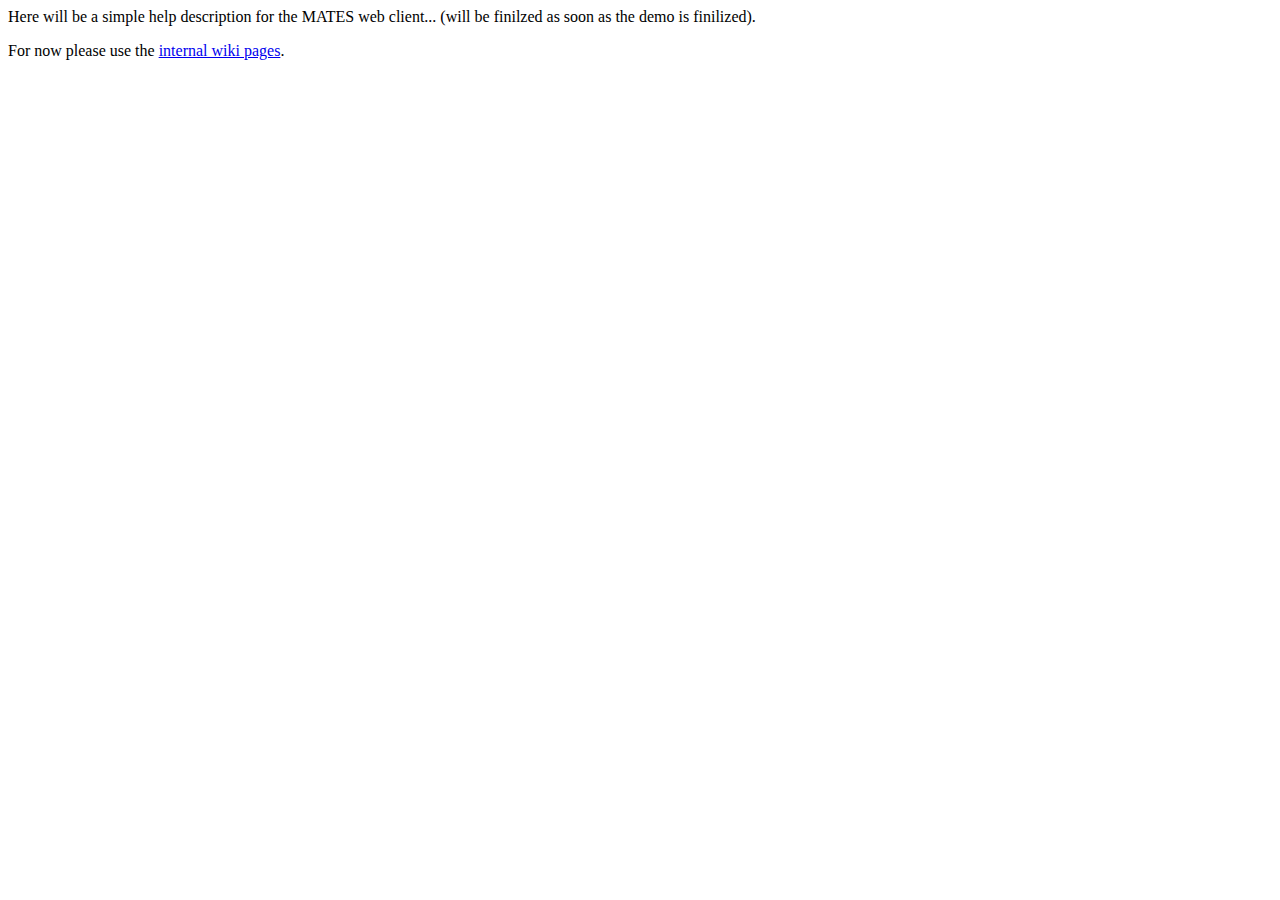
<file: public/help.html>
<html lang="en">
<head>
  <meta charset="utf-8">

  <title>MATES help</title>
  <meta name="description" content="MATES web client help">
  <meta name="author" content="CGI">

  <!--[if lt IE 9]>
  <script src="http://html5shiv.googlecode.com/svn/trunk/html5.js"></script>
  <![endif]-->
</head>

<body>

<p>
Here will be a simple help description for the MATES web client... (will be finilzed as soon as the demo is finilized).
</p>

<p>
For now please use the <a href="http://dam-intra/wiki/index.php5/MATES">internal wiki pages</a>.
</p>



</body>


</html>
</file>
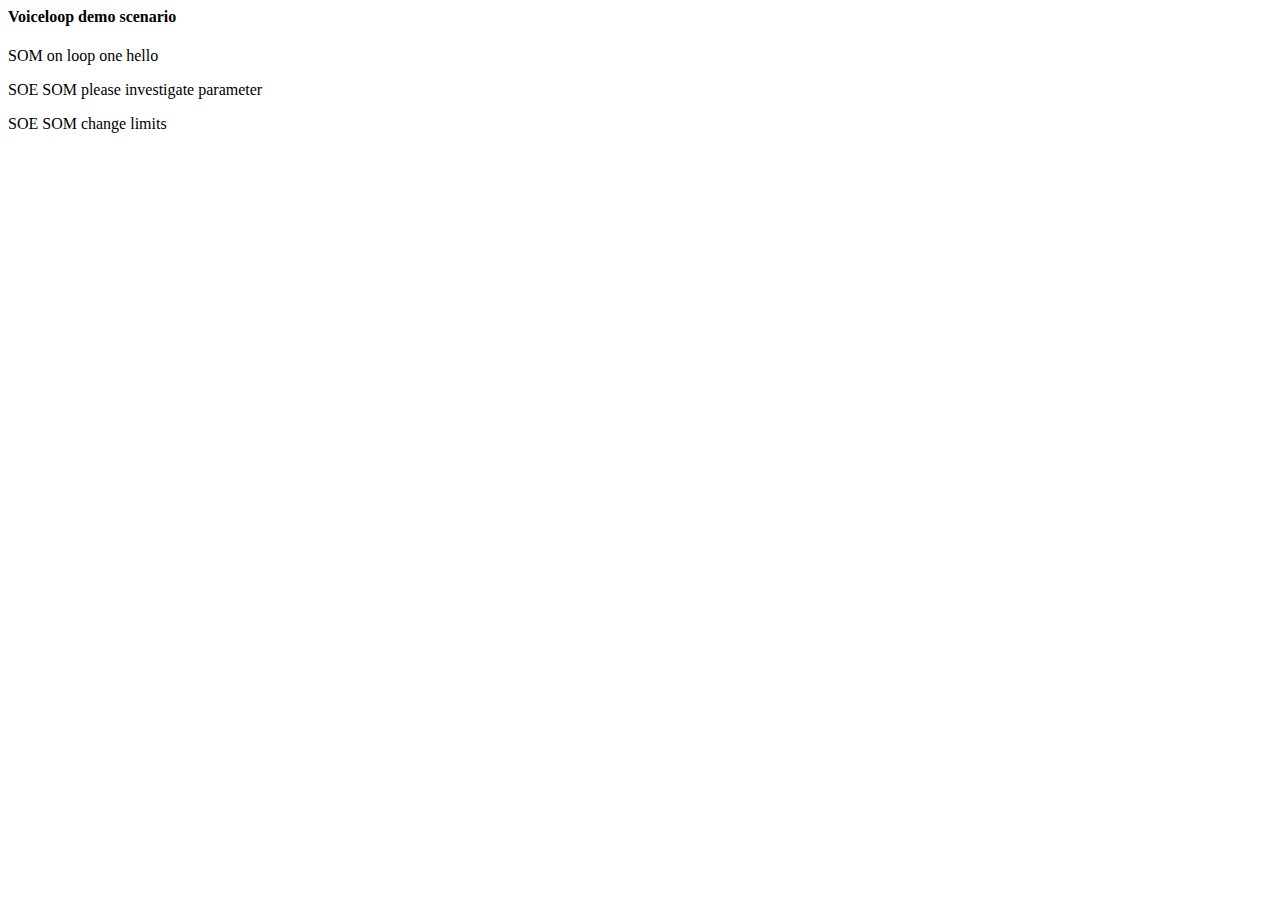
<file: public/scenario.html>
<html lang="en">
<head>
  <meta charset="utf-8">

  <title>MATES help</title>
  <meta name="description" content="MATES web client help">
  <meta name="author" content="CGI">

  <!--[if lt IE 9]>
  <script src="http://html5shiv.googlecode.com/svn/trunk/html5.js"></script>
  <![endif]-->
</head>

<body>

<h4>
Voiceloop demo scenario
</h4>

<p>
SOM on loop one hello
</p>

<p>
SOE SOM please investigate parameter
</p>

<p>
SOE SOM change limits
</p>

</body>


</html>
</file>
<file: css/gumby.css>
@charset "UTF-8";
/**
* Gumby Framework
* ---------------
*
* Follow @gumbycss on twitter and spread the love.
* We worked super hard on making this awesome and released it to the web.
* All we ask is you leave this intact. #gumbyisawesome
*
* Gumby Framework
* http://gumbyframework.com
*
* Built with love by your friends @digitalsurgeons
* http://www.digitalsurgeons.com
*
* Free to use under the MIT license.
* http://www.opensource.org/licenses/mit-license.php
*/
html, body, div, span, applet, object, iframe, h1, h2, h3, h4, h5, h6, p, blockquote, pre, a, abbr, acronym, address, big, cite, code, del, dfn, em, img, ins, kbd, q, s, samp, small, strike, strong, sub, sup, tt, var, b, u, i, center, dl, dt, dd, ol, ul, li, fieldset, form, label, legend, table, caption, tbody, tfoot, thead, tr, th, td, article, aside, canvas, details, embed, figure, figcaption, footer, header, hgroup, menu, nav, output, ruby, section, summary, time, mark, audio, video { margin: 0; padding: 0; border: 0; font: inherit; font-size: 100%; vertical-align: baseline; }

html { line-height: 1; }

ol, ul { list-style: none; }

table { border-collapse: collapse; border-spacing: 0; }

caption, th, td { text-align: left; font-weight: normal; vertical-align: middle; }

q, blockquote { quotes: none; }
q:before, q:after, blockquote:before, blockquote:after { content: ""; content: none; }

a img { border: none; }

article, aside, details, figcaption, figure, footer, header, hgroup, menu, nav, section, summary { display: block; }

.pull_right { float: right; }

.pull_left { float: left; }

/* Base Styles */
* html { font-size: 100%; }

html { font-size: 16px; line-height: 1.625em; }

* { -webkit-box-sizing: border-box; -moz-box-sizing: border-box; box-sizing: border-box; }

body { background: white; font-family: "Open Sans"; font-weight: 400; color: #555555; position: relative; -webkit-font-smoothing: antialiased; -moz-osx-font-smoothing: grayscale; }
@media only screen and (max-width: 767px) { body { -webkit-text-size-adjust: none; -ms-text-size-adjust: none; min-width: 0; } }

html, body { height: 100%; }

.hide { display: none; }

.hide.active, .show { display: block; }

.icon-note.icon-left a:before, .icon-note.icon-right a:after, i.icon-note:before { content: "\266a"; height: inherit; }

.icon-note-beamed.icon-left a:before, .icon-note-beamed.icon-right a:after, i.icon-note-beamed:before { content: "\266b"; height: inherit; }

.icon-music.icon-left a:before, .icon-music.icon-right a:after, i.icon-music:before { content: "\1f3b5"; height: inherit; }

.icon-search.icon-left a:before, .icon-search.icon-right a:after, i.icon-search:before { content: "\1f50d"; height: inherit; }

.icon-flashlight.icon-left a:before, .icon-flashlight.icon-right a:after, i.icon-flashlight:before { content: "\1f526"; height: inherit; }

.icon-mail.icon-left a:before, .icon-mail.icon-right a:after, i.icon-mail:before { content: "\2709"; height: inherit; }

.icon-heart.icon-left a:before, .icon-heart.icon-right a:after, i.icon-heart:before { content: "\2665"; height: inherit; }

.icon-heart-empty.icon-left a:before, .icon-heart-empty.icon-right a:after, i.icon-heart-empty:before { content: "\2661"; height: inherit; }

.icon-star.icon-left a:before, .icon-star.icon-right a:after, i.icon-star:before { content: "\2605"; height: inherit; }

.icon-star-empty.icon-left a:before, .icon-star-empty.icon-right a:after, i.icon-star-empty:before { content: "\2606"; height: inherit; }

.icon-user.icon-left a:before, .icon-user.icon-right a:after, i.icon-user:before { content: "\1f464"; height: inherit; }

.icon-users.icon-left a:before, .icon-users.icon-right a:after, i.icon-users:before { content: "\1f465"; height: inherit; }

.icon-user-add.icon-left a:before, .icon-user-add.icon-right a:after, i.icon-user-add:before { content: "\e700"; height: inherit; }

.icon-video.icon-left a:before, .icon-video.icon-right a:after, i.icon-video:before { content: "\1f3ac"; height: inherit; }

.icon-picture.icon-left a:before, .icon-picture.icon-right a:after, i.icon-picture:before { content: "\1f304"; height: inherit; }

.icon-camera.icon-left a:before, .icon-camera.icon-right a:after, i.icon-camera:before { content: "\1f4f7"; height: inherit; }

.icon-layout.icon-left a:before, .icon-layout.icon-right a:after, i.icon-layout:before { content: "\268f"; height: inherit; }

.icon-menu.icon-left a:before, .icon-menu.icon-right a:after, i.icon-menu:before { content: "\2630"; height: inherit; }

.icon-check.icon-left a:before, .icon-check.icon-right a:after, i.icon-check:before { content: "\2713"; height: inherit; }

.icon-cancel.icon-left a:before, .icon-cancel.icon-right a:after, i.icon-cancel:before { content: "\2715"; height: inherit; }

.icon-cancel-circled.icon-left a:before, .icon-cancel-circled.icon-right a:after, i.icon-cancel-circled:before { content: "\2716"; height: inherit; }

.icon-cancel-squared.icon-left a:before, .icon-cancel-squared.icon-right a:after, i.icon-cancel-squared:before { content: "\274e"; height: inherit; }

.icon-plus.icon-left a:before, .icon-plus.icon-right a:after, i.icon-plus:before { content: "\2b"; height: inherit; }

.icon-plus-circled.icon-left a:before, .icon-plus-circled.icon-right a:after, i.icon-plus-circled:before { content: "\2795"; height: inherit; }

.icon-plus-squared.icon-left a:before, .icon-plus-squared.icon-right a:after, i.icon-plus-squared:before { content: "\229e"; height: inherit; }

.icon-minus.icon-left a:before, .icon-minus.icon-right a:after, i.icon-minus:before { content: "\2d"; height: inherit; }

.icon-minus-circled.icon-left a:before, .icon-minus-circled.icon-right a:after, i.icon-minus-circled:before { content: "\2796"; height: inherit; }

.icon-minus-squared.icon-left a:before, .icon-minus-squared.icon-right a:after, i.icon-minus-squared:before { content: "\229f"; height: inherit; }

.icon-help.icon-left a:before, .icon-help.icon-right a:after, i.icon-help:before { content: "\2753"; height: inherit; }

.icon-help-circled.icon-left a:before, .icon-help-circled.icon-right a:after, i.icon-help-circled:before { content: "\e704"; height: inherit; }

.icon-info.icon-left a:before, .icon-info.icon-right a:after, i.icon-info:before { content: "\2139"; height: inherit; }

.icon-info-circled.icon-left a:before, .icon-info-circled.icon-right a:after, i.icon-info-circled:before { content: "\e705"; height: inherit; }

.icon-back.icon-left a:before, .icon-back.icon-right a:after, i.icon-back:before { content: "\1f519"; height: inherit; }

.icon-home.icon-left a:before, .icon-home.icon-right a:after, i.icon-home:before { content: "\2302"; height: inherit; }

.icon-link.icon-left a:before, .icon-link.icon-right a:after, i.icon-link:before { content: "\1f517"; height: inherit; }

.icon-attach.icon-left a:before, .icon-attach.icon-right a:after, i.icon-attach:before { content: "\1f4ce"; height: inherit; }

.icon-lock.icon-left a:before, .icon-lock.icon-right a:after, i.icon-lock:before { content: "\1f512"; height: inherit; }

.icon-lock-open.icon-left a:before, .icon-lock-open.icon-right a:after, i.icon-lock-open:before { content: "\1f513"; height: inherit; }

.icon-eye.icon-left a:before, .icon-eye.icon-right a:after, i.icon-eye:before { content: "\e70a"; height: inherit; }

.icon-tag.icon-left a:before, .icon-tag.icon-right a:after, i.icon-tag:before { content: "\e70c"; height: inherit; }

.icon-bookmark.icon-left a:before, .icon-bookmark.icon-right a:after, i.icon-bookmark:before { content: "\1f516"; height: inherit; }

.icon-bookmarks.icon-left a:before, .icon-bookmarks.icon-right a:after, i.icon-bookmarks:before { content: "\1f4d1"; height: inherit; }

.icon-flag.icon-left a:before, .icon-flag.icon-right a:after, i.icon-flag:before { content: "\2691"; height: inherit; }

.icon-thumbs-up.icon-left a:before, .icon-thumbs-up.icon-right a:after, i.icon-thumbs-up:before { content: "\1f44d"; height: inherit; }

.icon-thumbs-down.icon-left a:before, .icon-thumbs-down.icon-right a:after, i.icon-thumbs-down:before { content: "\1f44e"; height: inherit; }

.icon-download.icon-left a:before, .icon-download.icon-right a:after, i.icon-download:before { content: "\1f4e5"; height: inherit; }

.icon-upload.icon-left a:before, .icon-upload.icon-right a:after, i.icon-upload:before { content: "\1f4e4"; height: inherit; }

.icon-upload-cloud.icon-left a:before, .icon-upload-cloud.icon-right a:after, i.icon-upload-cloud:before { content: "\e711"; height: inherit; }

.icon-reply.icon-left a:before, .icon-reply.icon-right a:after, i.icon-reply:before { content: "\e712"; height: inherit; }

.icon-reply-all.icon-left a:before, .icon-reply-all.icon-right a:after, i.icon-reply-all:before { content: "\e713"; height: inherit; }

.icon-forward.icon-left a:before, .icon-forward.icon-right a:after, i.icon-forward:before { content: "\27a6"; height: inherit; }

.icon-quote.icon-left a:before, .icon-quote.icon-right a:after, i.icon-quote:before { content: "\275e"; height: inherit; }

.icon-code.icon-left a:before, .icon-code.icon-right a:after, i.icon-code:before { content: "\e714"; height: inherit; }

.icon-export.icon-left a:before, .icon-export.icon-right a:after, i.icon-export:before { content: "\e715"; height: inherit; }

.icon-pencil.icon-left a:before, .icon-pencil.icon-right a:after, i.icon-pencil:before { content: "\270e"; height: inherit; }

.icon-feather.icon-left a:before, .icon-feather.icon-right a:after, i.icon-feather:before { content: "\2712"; height: inherit; }

.icon-print.icon-left a:before, .icon-print.icon-right a:after, i.icon-print:before { content: "\e716"; height: inherit; }

.icon-retweet.icon-left a:before, .icon-retweet.icon-right a:after, i.icon-retweet:before { content: "\e717"; height: inherit; }

.icon-keyboard.icon-left a:before, .icon-keyboard.icon-right a:after, i.icon-keyboard:before { content: "\2328"; height: inherit; }

.icon-comment.icon-left a:before, .icon-comment.icon-right a:after, i.icon-comment:before { content: "\e718"; height: inherit; }

.icon-chat.icon-left a:before, .icon-chat.icon-right a:after, i.icon-chat:before { content: "\e720"; height: inherit; }

.icon-bell.icon-left a:before, .icon-bell.icon-right a:after, i.icon-bell:before { content: "\1f514"; height: inherit; }

.icon-attention.icon-left a:before, .icon-attention.icon-right a:after, i.icon-attention:before { content: "\26a0"; height: inherit; }

.icon-alert.icon-left a:before, .icon-alert.icon-right a:after, i.icon-alert:before { content: "\1f4a5"; height: inherit; }

.icon-vcard.icon-left a:before, .icon-vcard.icon-right a:after, i.icon-vcard:before { content: "\e722"; height: inherit; }

.icon-address.icon-left a:before, .icon-address.icon-right a:after, i.icon-address:before { content: "\e723"; height: inherit; }

.icon-location.icon-left a:before, .icon-location.icon-right a:after, i.icon-location:before { content: "\e724"; height: inherit; }

.icon-map.icon-left a:before, .icon-map.icon-right a:after, i.icon-map:before { content: "\e727"; height: inherit; }

.icon-direction.icon-left a:before, .icon-direction.icon-right a:after, i.icon-direction:before { content: "\27a2"; height: inherit; }

.icon-compass.icon-left a:before, .icon-compass.icon-right a:after, i.icon-compass:before { content: "\e728"; height: inherit; }

.icon-cup.icon-left a:before, .icon-cup.icon-right a:after, i.icon-cup:before { content: "\2615"; height: inherit; }

.icon-trash.icon-left a:before, .icon-trash.icon-right a:after, i.icon-trash:before { content: "\e729"; height: inherit; }

.icon-doc.icon-left a:before, .icon-doc.icon-right a:after, i.icon-doc:before { content: "\e730"; height: inherit; }

.icon-docs.icon-left a:before, .icon-docs.icon-right a:after, i.icon-docs:before { content: "\e736"; height: inherit; }

.icon-doc-landscape.icon-left a:before, .icon-doc-landscape.icon-right a:after, i.icon-doc-landscape:before { content: "\e737"; height: inherit; }

.icon-doc-text.icon-left a:before, .icon-doc-text.icon-right a:after, i.icon-doc-text:before { content: "\1f4c4"; height: inherit; }

.icon-doc-text-inv.icon-left a:before, .icon-doc-text-inv.icon-right a:after, i.icon-doc-text-inv:before { content: "\e731"; height: inherit; }

.icon-newspaper.icon-left a:before, .icon-newspaper.icon-right a:after, i.icon-newspaper:before { content: "\1f4f0"; height: inherit; }

.icon-book-open.icon-left a:before, .icon-book-open.icon-right a:after, i.icon-book-open:before { content: "\1f4d6"; height: inherit; }

.icon-book.icon-left a:before, .icon-book.icon-right a:after, i.icon-book:before { content: "\1f4d5"; height: inherit; }

.icon-folder.icon-left a:before, .icon-folder.icon-right a:after, i.icon-folder:before { content: "\1f4c1"; height: inherit; }

.icon-archive.icon-left a:before, .icon-archive.icon-right a:after, i.icon-archive:before { content: "\e738"; height: inherit; }

.icon-box.icon-left a:before, .icon-box.icon-right a:after, i.icon-box:before { content: "\1f4e6"; height: inherit; }

.icon-rss.icon-left a:before, .icon-rss.icon-right a:after, i.icon-rss:before { content: "\e73a"; height: inherit; }

.icon-phone.icon-left a:before, .icon-phone.icon-right a:after, i.icon-phone:before { content: "\1f4de"; height: inherit; }

.icon-cog.icon-left a:before, .icon-cog.icon-right a:after, i.icon-cog:before { content: "\2699"; height: inherit; }

.icon-tools.icon-left a:before, .icon-tools.icon-right a:after, i.icon-tools:before { content: "\2692"; height: inherit; }

.icon-share.icon-left a:before, .icon-share.icon-right a:after, i.icon-share:before { content: "\e73c"; height: inherit; }

.icon-shareable.icon-left a:before, .icon-shareable.icon-right a:after, i.icon-shareable:before { content: "\e73e"; height: inherit; }

.icon-basket.icon-left a:before, .icon-basket.icon-right a:after, i.icon-basket:before { content: "\e73d"; height: inherit; }

.icon-bag.icon-left a:before, .icon-bag.icon-right a:after, i.icon-bag:before { content: "\1f45c"; height: inherit; }

.icon-calendar.icon-left a:before, .icon-calendar.icon-right a:after, i.icon-calendar:before { content: "\1f4c5"; height: inherit; }

.icon-login.icon-left a:before, .icon-login.icon-right a:after, i.icon-login:before { content: "\e740"; height: inherit; }

.icon-logout.icon-left a:before, .icon-logout.icon-right a:after, i.icon-logout:before { content: "\e741"; height: inherit; }

.icon-mic.icon-left a:before, .icon-mic.icon-right a:after, i.icon-mic:before { content: "\1f3a4"; height: inherit; }

.icon-mute.icon-left a:before, .icon-mute.icon-right a:after, i.icon-mute:before { content: "\1f507"; height: inherit; }

.icon-sound.icon-left a:before, .icon-sound.icon-right a:after, i.icon-sound:before { content: "\1f50a"; height: inherit; }

.icon-volume.icon-left a:before, .icon-volume.icon-right a:after, i.icon-volume:before { content: "\e742"; height: inherit; }

.icon-clock.icon-left a:before, .icon-clock.icon-right a:after, i.icon-clock:before { content: "\1f554"; height: inherit; }

.icon-hourglass.icon-left a:before, .icon-hourglass.icon-right a:after, i.icon-hourglass:before { content: "\23f3"; height: inherit; }

.icon-lamp.icon-left a:before, .icon-lamp.icon-right a:after, i.icon-lamp:before { content: "\1f4a1"; height: inherit; }

.icon-light-down.icon-left a:before, .icon-light-down.icon-right a:after, i.icon-light-down:before { content: "\1f505"; height: inherit; }

.icon-light-up.icon-left a:before, .icon-light-up.icon-right a:after, i.icon-light-up:before { content: "\1f506"; height: inherit; }

.icon-adjust.icon-left a:before, .icon-adjust.icon-right a:after, i.icon-adjust:before { content: "\25d1"; height: inherit; }

.icon-block.icon-left a:before, .icon-block.icon-right a:after, i.icon-block:before { content: "\1f6ab"; height: inherit; }

.icon-resize-full.icon-left a:before, .icon-resize-full.icon-right a:after, i.icon-resize-full:before { content: "\e744"; height: inherit; }

.icon-resize-small.icon-left a:before, .icon-resize-small.icon-right a:after, i.icon-resize-small:before { content: "\e746"; height: inherit; }

.icon-popup.icon-left a:before, .icon-popup.icon-right a:after, i.icon-popup:before { content: "\e74c"; height: inherit; }

.icon-publish.icon-left a:before, .icon-publish.icon-right a:after, i.icon-publish:before { content: "\e74d"; height: inherit; }

.icon-window.icon-left a:before, .icon-window.icon-right a:after, i.icon-window:before { content: "\e74e"; height: inherit; }

.icon-arrow-combo.icon-left a:before, .icon-arrow-combo.icon-right a:after, i.icon-arrow-combo:before { content: "\e74f"; height: inherit; }

.icon-down-circled.icon-left a:before, .icon-down-circled.icon-right a:after, i.icon-down-circled:before { content: "\e758"; height: inherit; }

.icon-left-circled.icon-left a:before, .icon-left-circled.icon-right a:after, i.icon-left-circled:before { content: "\e759"; height: inherit; }

.icon-right-circled.icon-left a:before, .icon-right-circled.icon-right a:after, i.icon-right-circled:before { content: "\e75a"; height: inherit; }

.icon-up-circled.icon-left a:before, .icon-up-circled.icon-right a:after, i.icon-up-circled:before { content: "\e75b"; height: inherit; }

.icon-down-open.icon-left a:before, .icon-down-open.icon-right a:after, i.icon-down-open:before { content: "\e75c"; height: inherit; }

.icon-left-open.icon-left a:before, .icon-left-open.icon-right a:after, i.icon-left-open:before { content: "\e75d"; height: inherit; }

.icon-right-open.icon-left a:before, .icon-right-open.icon-right a:after, i.icon-right-open:before { content: "\e75e"; height: inherit; }

.icon-up-open.icon-left a:before, .icon-up-open.icon-right a:after, i.icon-up-open:before { content: "\e75f"; height: inherit; }

.icon-down-open-mini.icon-left a:before, .icon-down-open-mini.icon-right a:after, i.icon-down-open-mini:before { content: "\e760"; height: inherit; }

.icon-left-open-mini.icon-left a:before, .icon-left-open-mini.icon-right a:after, i.icon-left-open-mini:before { content: "\e761"; height: inherit; }

.icon-right-open-mini.icon-left a:before, .icon-right-open-mini.icon-right a:after, i.icon-right-open-mini:before { content: "\e762"; height: inherit; }

.icon-up-open-mini.icon-left a:before, .icon-up-open-mini.icon-right a:after, i.icon-up-open-mini:before { content: "\e763"; height: inherit; }

.icon-down-open-big.icon-left a:before, .icon-down-open-big.icon-right a:after, i.icon-down-open-big:before { content: "\e764"; height: inherit; }

.icon-left-open-big.icon-left a:before, .icon-left-open-big.icon-right a:after, i.icon-left-open-big:before { content: "\e765"; height: inherit; }

.icon-right-open-big.icon-left a:before, .icon-right-open-big.icon-right a:after, i.icon-right-open-big:before { content: "\e766"; height: inherit; }

.icon-up-open-big.icon-left a:before, .icon-up-open-big.icon-right a:after, i.icon-up-open-big:before { content: "\e767"; height: inherit; }

.icon-down.icon-left a:before, .icon-down.icon-right a:after, i.icon-down:before { content: "\2b07"; height: inherit; }

.icon-arrow-left.icon-left a:before, .icon-arrow-left.icon-right a:after, i.icon-arrow-left:before { content: "\2b05"; height: inherit; }

.icon-arrow-right.icon-left a:before, .icon-arrow-right.icon-right a:after, i.icon-arrow-right:before { content: "\27a1"; height: inherit; }

.icon-up.icon-left a:before, .icon-up.icon-right a:after, i.icon-up:before { content: "\2b06"; height: inherit; }

.icon-down-dir.icon-left a:before, .icon-down-dir.icon-right a:after, i.icon-down-dir:before { content: "\25be"; height: inherit; }

.icon-left-dir.icon-left a:before, .icon-left-dir.icon-right a:after, i.icon-left-dir:before { content: "\25c2"; height: inherit; }

.icon-right-dir.icon-left a:before, .icon-right-dir.icon-right a:after, i.icon-right-dir:before { content: "\25b8"; height: inherit; }

.icon-up-dir.icon-left a:before, .icon-up-dir.icon-right a:after, i.icon-up-dir:before { content: "\25b4"; height: inherit; }

.icon-down-bold.icon-left a:before, .icon-down-bold.icon-right a:after, i.icon-down-bold:before { content: "\e4b0"; height: inherit; }

.icon-left-bold.icon-left a:before, .icon-left-bold.icon-right a:after, i.icon-left-bold:before { content: "\e4ad"; height: inherit; }

.icon-right-bold.icon-left a:before, .icon-right-bold.icon-right a:after, i.icon-right-bold:before { content: "\e4ae"; height: inherit; }

.icon-up-bold.icon-left a:before, .icon-up-bold.icon-right a:after, i.icon-up-bold:before { content: "\e4af"; height: inherit; }

.icon-down-thin.icon-left a:before, .icon-down-thin.icon-right a:after, i.icon-down-thin:before { content: "\2193"; height: inherit; }

.icon-left-thin.icon-left a:before, .icon-left-thin.icon-right a:after, i.icon-left-thin:before { content: "\2190"; height: inherit; }

.icon-right-thin.icon-left a:before, .icon-right-thin.icon-right a:after, i.icon-right-thin:before { content: "\2192"; height: inherit; }

.icon-up-thin.icon-left a:before, .icon-up-thin.icon-right a:after, i.icon-up-thin:before { content: "\2191"; height: inherit; }

.icon-ccw.icon-left a:before, .icon-ccw.icon-right a:after, i.icon-ccw:before { content: "\27f2"; height: inherit; }

.icon-cw.icon-left a:before, .icon-cw.icon-right a:after, i.icon-cw:before { content: "\27f3"; height: inherit; }

.icon-arrows-ccw.icon-left a:before, .icon-arrows-ccw.icon-right a:after, i.icon-arrows-ccw:before { content: "\1f504"; height: inherit; }

.icon-level-down.icon-left a:before, .icon-level-down.icon-right a:after, i.icon-level-down:before { content: "\21b3"; height: inherit; }

.icon-level-up.icon-left a:before, .icon-level-up.icon-right a:after, i.icon-level-up:before { content: "\21b0"; height: inherit; }

.icon-shuffle.icon-left a:before, .icon-shuffle.icon-right a:after, i.icon-shuffle:before { content: "\1f500"; height: inherit; }

.icon-loop.icon-left a:before, .icon-loop.icon-right a:after, i.icon-loop:before { content: "\1f501"; height: inherit; }

.icon-switch.icon-left a:before, .icon-switch.icon-right a:after, i.icon-switch:before { content: "\21c6"; height: inherit; }

.icon-play.icon-left a:before, .icon-play.icon-right a:after, i.icon-play:before { content: "\25b6"; height: inherit; }

.icon-stop.icon-left a:before, .icon-stop.icon-right a:after, i.icon-stop:before { content: "\25a0"; height: inherit; }

.icon-pause.icon-left a:before, .icon-pause.icon-right a:after, i.icon-pause:before { content: "\2389"; height: inherit; }

.icon-record.icon-left a:before, .icon-record.icon-right a:after, i.icon-record:before { content: "\26ab"; height: inherit; }

.icon-to-end.icon-left a:before, .icon-to-end.icon-right a:after, i.icon-to-end:before { content: "\23ed"; height: inherit; }

.icon-to-start.icon-left a:before, .icon-to-start.icon-right a:after, i.icon-to-start:before { content: "\23ee"; height: inherit; }

.icon-fast-forward.icon-left a:before, .icon-fast-forward.icon-right a:after, i.icon-fast-forward:before { content: "\23e9"; height: inherit; }

.icon-fast-backward.icon-left a:before, .icon-fast-backward.icon-right a:after, i.icon-fast-backward:before { content: "\23ea"; height: inherit; }

.icon-progress-0.icon-left a:before, .icon-progress-0.icon-right a:after, i.icon-progress-0:before { content: "\e768"; height: inherit; }

.icon-progress-1.icon-left a:before, .icon-progress-1.icon-right a:after, i.icon-progress-1:before { content: "\e769"; height: inherit; }

.icon-progress-2.icon-left a:before, .icon-progress-2.icon-right a:after, i.icon-progress-2:before { content: "\e76a"; height: inherit; }

.icon-progress-3.icon-left a:before, .icon-progress-3.icon-right a:after, i.icon-progress-3:before { content: "\e76b"; height: inherit; }

.icon-target.icon-left a:before, .icon-target.icon-right a:after, i.icon-target:before { content: "\1f3af"; height: inherit; }

.icon-palette.icon-left a:before, .icon-palette.icon-right a:after, i.icon-palette:before { content: "\1f3a8"; height: inherit; }

.icon-list.icon-left a:before, .icon-list.icon-right a:after, i.icon-list:before { content: "\e005"; height: inherit; }

.icon-list-add.icon-left a:before, .icon-list-add.icon-right a:after, i.icon-list-add:before { content: "\e003"; height: inherit; }

.icon-signal.icon-left a:before, .icon-signal.icon-right a:after, i.icon-signal:before { content: "\1f4f6"; height: inherit; }

.icon-trophy.icon-left a:before, .icon-trophy.icon-right a:after, i.icon-trophy:before { content: "\1f3c6"; height: inherit; }

.icon-battery.icon-left a:before, .icon-battery.icon-right a:after, i.icon-battery:before { content: "\1f50b"; height: inherit; }

.icon-back-in-time.icon-left a:before, .icon-back-in-time.icon-right a:after, i.icon-back-in-time:before { content: "\e771"; height: inherit; }

.icon-monitor.icon-left a:before, .icon-monitor.icon-right a:after, i.icon-monitor:before { content: "\1f4bb"; height: inherit; }

.icon-mobile.icon-left a:before, .icon-mobile.icon-right a:after, i.icon-mobile:before { content: "\1f4f1"; height: inherit; }

.icon-network.icon-left a:before, .icon-network.icon-right a:after, i.icon-network:before { content: "\e776"; height: inherit; }

.icon-cd.icon-left a:before, .icon-cd.icon-right a:after, i.icon-cd:before { content: "\1f4bf"; height: inherit; }

.icon-inbox.icon-left a:before, .icon-inbox.icon-right a:after, i.icon-inbox:before { content: "\e777"; height: inherit; }

.icon-install.icon-left a:before, .icon-install.icon-right a:after, i.icon-install:before { content: "\e778"; height: inherit; }

.icon-globe.icon-left a:before, .icon-globe.icon-right a:after, i.icon-globe:before { content: "\1f30e"; height: inherit; }

.icon-cloud.icon-left a:before, .icon-cloud.icon-right a:after, i.icon-cloud:before { content: "\2601"; height: inherit; }

.icon-cloud-thunder.icon-left a:before, .icon-cloud-thunder.icon-right a:after, i.icon-cloud-thunder:before { content: "\26c8"; height: inherit; }

.icon-flash.icon-left a:before, .icon-flash.icon-right a:after, i.icon-flash:before { content: "\26a1"; height: inherit; }

.icon-moon.icon-left a:before, .icon-moon.icon-right a:after, i.icon-moon:before { content: "\263d"; height: inherit; }

.icon-flight.icon-left a:before, .icon-flight.icon-right a:after, i.icon-flight:before { content: "\2708"; height: inherit; }

.icon-paper-plane.icon-left a:before, .icon-paper-plane.icon-right a:after, i.icon-paper-plane:before { content: "\e79b"; height: inherit; }

.icon-leaf.icon-left a:before, .icon-leaf.icon-right a:after, i.icon-leaf:before { content: "\1f342"; height: inherit; }

.icon-lifebuoy.icon-left a:before, .icon-lifebuoy.icon-right a:after, i.icon-lifebuoy:before { content: "\e788"; height: inherit; }

.icon-mouse.icon-left a:before, .icon-mouse.icon-right a:after, i.icon-mouse:before { content: "\e789"; height: inherit; }

.icon-briefcase.icon-left a:before, .icon-briefcase.icon-right a:after, i.icon-briefcase:before { content: "\1f4bc"; height: inherit; }

.icon-suitcase.icon-left a:before, .icon-suitcase.icon-right a:after, i.icon-suitcase:before { content: "\e78e"; height: inherit; }

.icon-dot.icon-left a:before, .icon-dot.icon-right a:after, i.icon-dot:before { content: "\e78b"; height: inherit; }

.icon-dot-2.icon-left a:before, .icon-dot-2.icon-right a:after, i.icon-dot-2:before { content: "\e78c"; height: inherit; }

.icon-dot-3.icon-left a:before, .icon-dot-3.icon-right a:after, i.icon-dot-3:before { content: "\e78d"; height: inherit; }

.icon-brush.icon-left a:before, .icon-brush.icon-right a:after, i.icon-brush:before { content: "\e79a"; height: inherit; }

.icon-magnet.icon-left a:before, .icon-magnet.icon-right a:after, i.icon-magnet:before { content: "\e7a1"; height: inherit; }

.icon-infinity.icon-left a:before, .icon-infinity.icon-right a:after, i.icon-infinity:before { content: "\221e"; height: inherit; }

.icon-erase.icon-left a:before, .icon-erase.icon-right a:after, i.icon-erase:before { content: "\232b"; height: inherit; }

.icon-chart-pie.icon-left a:before, .icon-chart-pie.icon-right a:after, i.icon-chart-pie:before { content: "\e751"; height: inherit; }

.icon-chart-line.icon-left a:before, .icon-chart-line.icon-right a:after, i.icon-chart-line:before { content: "\1f4c8"; height: inherit; }

.icon-chart-bar.icon-left a:before, .icon-chart-bar.icon-right a:after, i.icon-chart-bar:before { content: "\1f4ca"; height: inherit; }

.icon-chart-area.icon-left a:before, .icon-chart-area.icon-right a:after, i.icon-chart-area:before { content: "\1f53e"; height: inherit; }

.icon-tape.icon-left a:before, .icon-tape.icon-right a:after, i.icon-tape:before { content: "\2707"; height: inherit; }

.icon-graduation-cap.icon-left a:before, .icon-graduation-cap.icon-right a:after, i.icon-graduation-cap:before { content: "\1f393"; height: inherit; }

.icon-language.icon-left a:before, .icon-language.icon-right a:after, i.icon-language:before { content: "\e752"; height: inherit; }

.icon-ticket.icon-left a:before, .icon-ticket.icon-right a:after, i.icon-ticket:before { content: "\1f3ab"; height: inherit; }

.icon-water.icon-left a:before, .icon-water.icon-right a:after, i.icon-water:before { content: "\1f4a6"; height: inherit; }

.icon-droplet.icon-left a:before, .icon-droplet.icon-right a:after, i.icon-droplet:before { content: "\1f4a7"; height: inherit; }

.icon-air.icon-left a:before, .icon-air.icon-right a:after, i.icon-air:before { content: "\e753"; height: inherit; }

.icon-credit-card.icon-left a:before, .icon-credit-card.icon-right a:after, i.icon-credit-card:before { content: "\1f4b3"; height: inherit; }

.icon-floppy.icon-left a:before, .icon-floppy.icon-right a:after, i.icon-floppy:before { content: "\1f4be"; height: inherit; }

.icon-clipboard.icon-left a:before, .icon-clipboard.icon-right a:after, i.icon-clipboard:before { content: "\1f4cb"; height: inherit; }

.icon-megaphone.icon-left a:before, .icon-megaphone.icon-right a:after, i.icon-megaphone:before { content: "\1f4e3"; height: inherit; }

.icon-database.icon-left a:before, .icon-database.icon-right a:after, i.icon-database:before { content: "\e754"; height: inherit; }

.icon-drive.icon-left a:before, .icon-drive.icon-right a:after, i.icon-drive:before { content: "\e755"; height: inherit; }

.icon-bucket.icon-left a:before, .icon-bucket.icon-right a:after, i.icon-bucket:before { content: "\e756"; height: inherit; }

.icon-thermometer.icon-left a:before, .icon-thermometer.icon-right a:after, i.icon-thermometer:before { content: "\e757"; height: inherit; }

.icon-key.icon-left a:before, .icon-key.icon-right a:after, i.icon-key:before { content: "\1f511"; height: inherit; }

.icon-flow-cascade.icon-left a:before, .icon-flow-cascade.icon-right a:after, i.icon-flow-cascade:before { content: "\e790"; height: inherit; }

.icon-flow-branch.icon-left a:before, .icon-flow-branch.icon-right a:after, i.icon-flow-branch:before { content: "\e791"; height: inherit; }

.icon-flow-tree.icon-left a:before, .icon-flow-tree.icon-right a:after, i.icon-flow-tree:before { content: "\e792"; height: inherit; }

.icon-flow-line.icon-left a:before, .icon-flow-line.icon-right a:after, i.icon-flow-line:before { content: "\e793"; height: inherit; }

.icon-flow-parallel.icon-left a:before, .icon-flow-parallel.icon-right a:after, i.icon-flow-parallel:before { content: "\e794"; height: inherit; }

.icon-rocket.icon-left a:before, .icon-rocket.icon-right a:after, i.icon-rocket:before { content: "\1f680"; height: inherit; }

.icon-gauge.icon-left a:before, .icon-gauge.icon-right a:after, i.icon-gauge:before { content: "\e7a2"; height: inherit; }

.icon-traffic-cone.icon-left a:before, .icon-traffic-cone.icon-right a:after, i.icon-traffic-cone:before { content: "\e7a3"; height: inherit; }

.icon-cc.icon-left a:before, .icon-cc.icon-right a:after, i.icon-cc:before { content: "\e7a5"; height: inherit; }

.icon-cc-by.icon-left a:before, .icon-cc-by.icon-right a:after, i.icon-cc-by:before { content: "\e7a6"; height: inherit; }

.icon-cc-nc.icon-left a:before, .icon-cc-nc.icon-right a:after, i.icon-cc-nc:before { content: "\e7a7"; height: inherit; }

.icon-cc-nc-eu.icon-left a:before, .icon-cc-nc-eu.icon-right a:after, i.icon-cc-nc-eu:before { content: "\e7a8"; height: inherit; }

.icon-cc-nc-jp.icon-left a:before, .icon-cc-nc-jp.icon-right a:after, i.icon-cc-nc-jp:before { content: "\e7a9"; height: inherit; }

.icon-cc-sa.icon-left a:before, .icon-cc-sa.icon-right a:after, i.icon-cc-sa:before { content: "\e7aa"; height: inherit; }

.icon-cc-nd.icon-left a:before, .icon-cc-nd.icon-right a:after, i.icon-cc-nd:before { content: "\e7ab"; height: inherit; }

.icon-cc-pd.icon-left a:before, .icon-cc-pd.icon-right a:after, i.icon-cc-pd:before { content: "\e7ac"; height: inherit; }

.icon-cc-zero.icon-left a:before, .icon-cc-zero.icon-right a:after, i.icon-cc-zero:before { content: "\e7ad"; height: inherit; }

.icon-cc-share.icon-left a:before, .icon-cc-share.icon-right a:after, i.icon-cc-share:before { content: "\e7ae"; height: inherit; }

.icon-cc-remix.icon-left a:before, .icon-cc-remix.icon-right a:after, i.icon-cc-remix:before { content: "\e7af"; height: inherit; }

.icon-github.icon-left a:before, .icon-github.icon-right a:after, i.icon-github:before { content: "\f300"; height: inherit; }

.icon-github-circled.icon-left a:before, .icon-github-circled.icon-right a:after, i.icon-github-circled:before { content: "\f301"; height: inherit; }

.icon-flickr.icon-left a:before, .icon-flickr.icon-right a:after, i.icon-flickr:before { content: "\f303"; height: inherit; }

.icon-flickr-circled.icon-left a:before, .icon-flickr-circled.icon-right a:after, i.icon-flickr-circled:before { content: "\f304"; height: inherit; }

.icon-vimeo.icon-left a:before, .icon-vimeo.icon-right a:after, i.icon-vimeo:before { content: "\f306"; height: inherit; }

.icon-vimeo-circled.icon-left a:before, .icon-vimeo-circled.icon-right a:after, i.icon-vimeo-circled:before { content: "\f307"; height: inherit; }

.icon-twitter.icon-left a:before, .icon-twitter.icon-right a:after, i.icon-twitter:before { content: "\f309"; height: inherit; }

.icon-twitter-circled.icon-left a:before, .icon-twitter-circled.icon-right a:after, i.icon-twitter-circled:before { content: "\f30a"; height: inherit; }

.icon-facebook.icon-left a:before, .icon-facebook.icon-right a:after, i.icon-facebook:before { content: "\f30c"; height: inherit; }

.icon-facebook-circled.icon-left a:before, .icon-facebook-circled.icon-right a:after, i.icon-facebook-circled:before { content: "\f30d"; height: inherit; }

.icon-facebook-squared.icon-left a:before, .icon-facebook-squared.icon-right a:after, i.icon-facebook-squared:before { content: "\f30e"; height: inherit; }

.icon-gplus.icon-left a:before, .icon-gplus.icon-right a:after, i.icon-gplus:before { content: "\f30f"; height: inherit; }

.icon-gplus-circled.icon-left a:before, .icon-gplus-circled.icon-right a:after, i.icon-gplus-circled:before { content: "\f310"; height: inherit; }

.icon-pinterest.icon-left a:before, .icon-pinterest.icon-right a:after, i.icon-pinterest:before { content: "\f312"; height: inherit; }

.icon-pinterest-circled.icon-left a:before, .icon-pinterest-circled.icon-right a:after, i.icon-pinterest-circled:before { content: "\f313"; height: inherit; }

.icon-tumblr.icon-left a:before, .icon-tumblr.icon-right a:after, i.icon-tumblr:before { content: "\f315"; height: inherit; }

.icon-tumblr-circled.icon-left a:before, .icon-tumblr-circled.icon-right a:after, i.icon-tumblr-circled:before { content: "\f316"; height: inherit; }

.icon-linkedin.icon-left a:before, .icon-linkedin.icon-right a:after, i.icon-linkedin:before { content: "\f318"; height: inherit; }

.icon-linkedin-circled.icon-left a:before, .icon-linkedin-circled.icon-right a:after, i.icon-linkedin-circled:before { content: "\f319"; height: inherit; }

.icon-dribbble.icon-left a:before, .icon-dribbble.icon-right a:after, i.icon-dribbble:before { content: "\f31b"; height: inherit; }

.icon-dribbble-circled.icon-left a:before, .icon-dribbble-circled.icon-right a:after, i.icon-dribbble-circled:before { content: "\f31c"; height: inherit; }

.icon-stumbleupon.icon-left a:before, .icon-stumbleupon.icon-right a:after, i.icon-stumbleupon:before { content: "\f31e"; height: inherit; }

.icon-stumbleupon-circled.icon-left a:before, .icon-stumbleupon-circled.icon-right a:after, i.icon-stumbleupon-circled:before { content: "\f31f"; height: inherit; }

.icon-lastfm.icon-left a:before, .icon-lastfm.icon-right a:after, i.icon-lastfm:before { content: "\f321"; height: inherit; }

.icon-lastfm-circled.icon-left a:before, .icon-lastfm-circled.icon-right a:after, i.icon-lastfm-circled:before { content: "\f322"; height: inherit; }

.icon-rdio.icon-left a:before, .icon-rdio.icon-right a:after, i.icon-rdio:before { content: "\f324"; height: inherit; }

.icon-rdio-circled.icon-left a:before, .icon-rdio-circled.icon-right a:after, i.icon-rdio-circled:before { content: "\f325"; height: inherit; }

.icon-spotify.icon-left a:before, .icon-spotify.icon-right a:after, i.icon-spotify:before { content: "\f327"; height: inherit; }

.icon-spotify-circled.icon-left a:before, .icon-spotify-circled.icon-right a:after, i.icon-spotify-circled:before { content: "\f328"; height: inherit; }

.icon-qq.icon-left a:before, .icon-qq.icon-right a:after, i.icon-qq:before { content: "\f32a"; height: inherit; }

.icon-instagram.icon-left a:before, .icon-instagram.icon-right a:after, i.icon-instagram:before { content: "\f32d"; height: inherit; }

.icon-dropbox.icon-left a:before, .icon-dropbox.icon-right a:after, i.icon-dropbox:before { content: "\f330"; height: inherit; }

.icon-evernote.icon-left a:before, .icon-evernote.icon-right a:after, i.icon-evernote:before { content: "\f333"; height: inherit; }

.icon-flattr.icon-left a:before, .icon-flattr.icon-right a:after, i.icon-flattr:before { content: "\f336"; height: inherit; }

.icon-skype.icon-left a:before, .icon-skype.icon-right a:after, i.icon-skype:before { content: "\f339"; height: inherit; }

.icon-skype-circled.icon-left a:before, .icon-skype-circled.icon-right a:after, i.icon-skype-circled:before { content: "\f33a"; height: inherit; }

.icon-renren.icon-left a:before, .icon-renren.icon-right a:after, i.icon-renren:before { content: "\f33c"; height: inherit; }

.icon-sina-weibo.icon-left a:before, .icon-sina-weibo.icon-right a:after, i.icon-sina-weibo:before { content: "\f33f"; height: inherit; }

.icon-paypal.icon-left a:before, .icon-paypal.icon-right a:after, i.icon-paypal:before { content: "\f342"; height: inherit; }

.icon-picasa.icon-left a:before, .icon-picasa.icon-right a:after, i.icon-picasa:before { content: "\f345"; height: inherit; }

.icon-soundcloud.icon-left a:before, .icon-soundcloud.icon-right a:after, i.icon-soundcloud:before { content: "\f348"; height: inherit; }

.icon-mixi.icon-left a:before, .icon-mixi.icon-right a:after, i.icon-mixi:before { content: "\f34b"; height: inherit; }

.icon-behance.icon-left a:before, .icon-behance.icon-right a:after, i.icon-behance:before { content: "\f34e"; height: inherit; }

.icon-google-circles.icon-left a:before, .icon-google-circles.icon-right a:after, i.icon-google-circles:before { content: "\f351"; height: inherit; }

.icon-vkontakte.icon-left a:before, .icon-vkontakte.icon-right a:after, i.icon-vkontakte:before { content: "\f354"; height: inherit; }

.icon-smashing.icon-left a:before, .icon-smashing.icon-right a:after, i.icon-smashing:before { content: "\f357"; height: inherit; }

.icon-sweden.icon-left a:before, .icon-sweden.icon-right a:after, i.icon-sweden:before { content: "\f601"; height: inherit; }

.icon-db-shape.icon-left a:before, .icon-db-shape.icon-right a:after, i.icon-db-shape:before { content: "\f600"; height: inherit; }

.icon-logo-db.icon-left a:before, .icon-logo-db.icon-right a:after, i.icon-logo-db:before { content: "\f603"; height: inherit; }

.fixed { position: fixed; }
.fixed.pinned { position: absolute; }

.unfixed { position: relative !important; top: auto !important; left: auto !important; }

.text-center { text-align: center; }

.text-left { text-align: left; }

.text-right { text-align: right; }

/* Fonts */
@font-face { font-family: "entypo"; font-style: normal; font-weight: 400; src: url(../fonts/icons/entypo.eot); src: url("../fonts/icons/entypo.eot?#iefix") format("ie9-skip-eot"), url("../fonts/icons/entypo.woff") format("woff"), url("../fonts/icons/entypo.ttf") format("truetype"); }

@font-face { font-family: 'Open Sans'; src: url("../fonts/google-fonts/OpenSans-Light.ttf") format("truetype"); }

/* Typography */
h1, h2, h3, h4, h5, h6 { font-family: "Open Sans"; font-weight: 300; color: #444444; text-rendering: optimizeLegibility; padding-top: 0.273em; line-height: 1.15538em; padding-bottom: 0.273em; }
h1 a, h2 a, h3 a, h4 a, h5 a, h6 a { color: #d04526; }

@media only screen and (max-width: 767px) { h1, h2, h3, h4, h5, h6 { word-wrap: break-word; } }
h1 { font-size: 68px; font-size: 4.25rem; }
h1.xlarge { font-size: 110px; font-size: 6.875rem; }
h1.xxlarge { font-size: 126px; font-size: 7.875rem; }
h1.absurd { font-size: 177px; font-size: 11.0625rem; }

h2 { font-size: 42px; font-size: 2.625rem; }

h3 { font-size: 30px; font-size: 1.875rem; }

h4 { font-size: 26px; font-size: 1.625rem; }

h5 { font-size: 18px; font-size: 1.125rem; }

h6 { font-size: 16px; font-size: 1rem; }

@media only screen and (max-width: 767px) { h1 { font-size: 42px; font-size: 2.625rem; }
  h2 { font-size: 36px; font-size: 2.25rem; } }
.subhead { color: #777; font-weight: normal; margin-bottom: 20px; }

/*=====================================================  Links & Paragraph styles  ======================================================*/
p { font-family: "Open Sans"; font-weight: 400; font-size: 16px; font-size: 1rem; margin-bottom: 13px; line-height: 1.625em; }
p.lead { font-size: 20px; font-size: 1.25rem; margin-bottom: 18px; }
@media only screen and (max-width: 768px) { p { font-size: 17.6px; font-size: 1.1rem; line-height: 1.625em; } }

a { color: #d04526; text-decoration: none; outline: 0; line-height: inherit; }
a:hover { color: #c03d20; }

/*=====================================================
 Lists  ======================================================*/
ul, ol { margin-bottom: 0.273em; }

ul { list-style: none outside; }

ol { list-style: decimal; margin-left: 30px; }

ul.square, ul.circle, ul.disc { margin-left: 25px; }
ul.square { list-style: square outside; }
ul.circle { list-style: circle outside; }
ul.disc { list-style: disc outside; }
ul ul { margin: 4px 0 5px 25px; }

ol ol { margin: 4px 0 5px 30px; }

li { padding-bottom: 0.273em; }

ul.large li { line-height: 21px; }

dl dt { font-weight: bold; font-size: 16px; font-size: 1rem; }

@media only screen and (max-width: 768px) { ul, ol, dl, p { text-align: left; } }
/* Mobile */
em { font-style: italic; line-height: inherit; }

strong { font-weight: 700; line-height: inherit; }

small { font-size: 56.4%; line-height: inherit; }

h1 small, h2 small, h3 small, h4 small, h5 small { color: #777; }

/*  Blockquotes  */
blockquote { line-height: 20px; color: #777; margin: 0 0 18px; padding: 9px 20px 0 19px; border-left: 5px solid #cccccc; }
blockquote p { line-height: 20px; color: #777; }
blockquote cite { display: block; font-size: 12px; font-size: 1.2rem; color: #555555; }
blockquote cite:before { content: "\2014 \0020"; }
blockquote cite a { color: #555555; }
blockquote cite a:visited { color: #555555; }

hr { border: 1px solid #cccccc; clear: both; margin: 16px 0 18px; height: 0; }

abbr, acronym { text-transform: uppercase; font-size: 90%; color: #222; border-bottom: 1px solid #cccccc; cursor: help; }

abbr { text-transform: none; }

/** Print styles.  Inlined to avoid required HTTP connection: www.phpied.com/delay-loading-your-print-css/ Credit to Paul Irish and HTML5 Boilerplate (html5boilerplate.com) */
@media print { * { background: transparent !important; color: black !important; text-shadow: none !important; filter: none !important; -ms-filter: none !important; }
  /* Black prints faster: sanbeiji.com/archives/953 */
  p a { color: #555555 !important; text-decoration: underline; }
  p a:visited { color: #555555 !important; text-decoration: underline; }
  p a[href]:after { content: " (" attr(href) ")"; }
  abbr[title]:after { content: " (" attr(title) ")"; }
  a[href^="javascript:"]:after, a[href^="#"]:after { content: ""; }
  /* Don't show links for images, or javascript/internal links */
  pre, blockquote { border: 1px solid #999; page-break-inside: avoid; }
  thead { display: table-header-group; }
  /* css-discuss.incutio.com/wiki/Printing_Tables */
  tr, img { page-break-inside: avoid; }
  @page { margin: 0.5cm; }
  p, h2, h3 { orphans: 3; widows: 3; }
  h2, h3 { page-break-after: avoid; } }
.row .pull_one.one.column:first-child, .row .pull_one.two.columns:first-child, .row .pull_one.three.columns:first-child, .row .pull_one.four.columns:first-child, .row .pull_one.five.columns:first-child, .row .pull_one.six.columns:first-child, .row .pull_one.seven.columns:first-child, .row .pull_one.eight.columns:first-child, .row .pull_one.nine.columns:first-child, .row .pull_one.ten.columns:first-child, .row .pull_two.one.column:first-child, .row .pull_two.two.columns:first-child, .row .pull_two.three.columns:first-child, .row .pull_two.four.columns:first-child, .row .pull_two.five.columns:first-child, .row .pull_two.six.columns:first-child, .row .pull_two.seven.columns:first-child, .row .pull_two.eight.columns:first-child, .row .pull_two.nine.columns:first-child, .row .pull_two.eleven.columns:first-child, .row .pull_three.one.column:first-child, .row .pull_three.two.columns:first-child, .row .pull_three.three.columns:first-child, .row .pull_three.four.columns:first-child, .row .pull_three.five.columns:first-child, .row .pull_three.six.columns:first-child, .row .pull_three.seven.columns:first-child, .row .pull_three.eight.columns:first-child, .row .pull_three.ten.columns:first-child, .row .pull_three.eleven.columns:first-child, .row .pull_four.one.column:first-child, .row .pull_four.two.columns:first-child, .row .pull_four.three.columns:first-child, .row .pull_four.four.columns:first-child, .row .pull_four.five.columns:first-child, .row .pull_four.six.columns:first-child, .row .pull_four.seven.columns:first-child, .row .pull_four.nine.columns:first-child, .row .pull_four.ten.columns:first-child, .row .pull_four.eleven.columns:first-child, .row .pull_five.one.column:first-child, .row .pull_five.two.columns:first-child, .row .pull_five.three.columns:first-child, .row .pull_five.four.columns:first-child, .row .pull_five.five.columns:first-child, .row .pull_five.six.columns:first-child, .row .pull_five.eight.columns:first-child, .row .pull_five.nine.columns:first-child, .row .pull_five.ten.columns:first-child, .row .pull_five.eleven.columns:first-child, .row .pull_six.one.column:first-child, .row .pull_six.two.columns:first-child, .row .pull_six.three.columns:first-child, .row .pull_six.four.columns:first-child, .row .pull_six.five.columns:first-child, .row .pull_six.seven.columns:first-child, .row .pull_six.eight.columns:first-child, .row .pull_six.nine.columns:first-child, .row .pull_six.ten.columns:first-child, .row .pull_six.eleven.columns:first-child, .row .pull_seven.one.column:first-child, .row .pull_seven.two.columns:first-child, .row .pull_seven.three.columns:first-child, .row .pull_seven.four.columns:first-child, .row .pull_seven.six.columns:first-child, .row .pull_seven.seven.columns:first-child, .row .pull_seven.eight.columns:first-child, .row .pull_seven.nine.columns:first-child, .row .pull_seven.ten.columns:first-child, .row .pull_seven.eleven.columns:first-child, .row .pull_eight.one.column:first-child, .row .pull_eight.two.columns:first-child, .row .pull_eight.three.columns:first-child, .row .pull_eight.five.columns:first-child, .row .pull_eight.six.columns:first-child, .row .pull_eight.seven.columns:first-child, .row .pull_eight.eight.columns:first-child, .row .pull_eight.nine.columns:first-child, .row .pull_eight.ten.columns:first-child, .row .pull_eight.eleven.columns:first-child, .row .pull_nine.one.column:first-child, .row .pull_nine.two.columns:first-child, .row .pull_nine.four.columns:first-child, .row .pull_nine.five.columns:first-child, .row .pull_nine.six.columns:first-child, .row .pull_nine.seven.columns:first-child, .row .pull_nine.eight.columns:first-child, .row .pull_nine.nine.columns:first-child, .row .pull_nine.ten.columns:first-child, .row .pull_nine.eleven.columns:first-child, .row .pull_ten.one.column:first-child, .row .pull_ten.three.columns:first-child, .row .pull_ten.four.columns:first-child, .row .pull_ten.five.columns:first-child, .row .pull_ten.six.columns:first-child, .row .pull_ten.seven.columns:first-child, .row .pull_ten.eight.columns:first-child, .row .pull_ten.nine.columns:first-child, .row .pull_ten.ten.columns:first-child, .row .pull_ten.eleven.columns:first-child, .row .pull_eleven.two.columns:first-child, .row .pull_eleven.three.columns:first-child, .row .pull_eleven.four.columns:first-child, .row .pull_eleven.five.columns:first-child, .row .pull_eleven.six.columns:first-child, .row .pull_eleven.seven.columns:first-child, .row .pull_eleven.eight.columns:first-child, .row .pull_eleven.nine.columns:first-child, .row .pull_eleven.ten.columns:first-child, .row .pull_eleven.eleven.columns:first-child, .sixteen.colgrid .row .pull_one.one.column:first-child, .sixteen.colgrid .row .pull_one.two.columns:first-child, .sixteen.colgrid .row .pull_one.three.columns:first-child, .sixteen.colgrid .row .pull_one.four.columns:first-child, .sixteen.colgrid .row .pull_one.five.columns:first-child, .sixteen.colgrid .row .pull_one.six.columns:first-child, .sixteen.colgrid .row .pull_one.seven.columns:first-child, .sixteen.colgrid .row .pull_one.eight.columns:first-child, .sixteen.colgrid .row .pull_one.nine.columns:first-child, .sixteen.colgrid .row .pull_one.ten.columns:first-child, .sixteen.colgrid .row .pull_one.eleven.columns:first-child, .sixteen.colgrid .row .pull_one.twelve.columns:first-child, .sixteen.colgrid .row .pull_one.thirteen.columns:first-child, .sixteen.colgrid .row .pull_one.fourteen.columns:first-child, .sixteen.colgrid .row .pull_two.one.column:first-child, .sixteen.colgrid .row .pull_two.two.columns:first-child, .sixteen.colgrid .row .pull_two.three.columns:first-child, .sixteen.colgrid .row .pull_two.four.columns:first-child, .sixteen.colgrid .row .pull_two.five.columns:first-child, .sixteen.colgrid .row .pull_two.six.columns:first-child, .sixteen.colgrid .row .pull_two.seven.columns:first-child, .sixteen.colgrid .row .pull_two.eight.columns:first-child, .sixteen.colgrid .row .pull_two.nine.columns:first-child, .sixteen.colgrid .row .pull_two.ten.columns:first-child, .sixteen.colgrid .row .pull_two.eleven.columns:first-child, .sixteen.colgrid .row .pull_two.twelve.columns:first-child, .sixteen.colgrid .row .pull_two.thirteen.columns:first-child, .sixteen.colgrid .row .pull_two.fifteen.columns:first-child, .sixteen.colgrid .row .pull_three.one.column:first-child, .sixteen.colgrid .row .pull_three.two.columns:first-child, .sixteen.colgrid .row .pull_three.three.columns:first-child, .sixteen.colgrid .row .pull_three.four.columns:first-child, .sixteen.colgrid .row .pull_three.five.columns:first-child, .sixteen.colgrid .row .pull_three.six.columns:first-child, .sixteen.colgrid .row .pull_three.seven.columns:first-child, .sixteen.colgrid .row .pull_three.eight.columns:first-child, .sixteen.colgrid .row .pull_three.nine.columns:first-child, .sixteen.colgrid .row .pull_three.ten.columns:first-child, .sixteen.colgrid .row .pull_three.eleven.columns:first-child, .sixteen.colgrid .row .pull_three.twelve.columns:first-child, .sixteen.colgrid .row .pull_three.fourteen.columns:first-child, .sixteen.colgrid .row .pull_three.fifteen.columns:first-child, .sixteen.colgrid .row .pull_four.one.column:first-child, .sixteen.colgrid .row .pull_four.two.columns:first-child, .sixteen.colgrid .row .pull_four.three.columns:first-child, .sixteen.colgrid .row .pull_four.four.columns:first-child, .sixteen.colgrid .row .pull_four.five.columns:first-child, .sixteen.colgrid .row .pull_four.six.columns:first-child, .sixteen.colgrid .row .pull_four.seven.columns:first-child, .sixteen.colgrid .row .pull_four.eight.columns:first-child, .sixteen.colgrid .row .pull_four.nine.columns:first-child, .sixteen.colgrid .row .pull_four.ten.columns:first-child, .sixteen.colgrid .row .pull_four.eleven.columns:first-child, .sixteen.colgrid .row .pull_four.thirteen.columns:first-child, .sixteen.colgrid .row .pull_four.fourteen.columns:first-child, .sixteen.colgrid .row .pull_four.fifteen.columns:first-child, .sixteen.colgrid .row .pull_five.one.column:first-child, .sixteen.colgrid .row .pull_five.two.columns:first-child, .sixteen.colgrid .row .pull_five.three.columns:first-child, .sixteen.colgrid .row .pull_five.four.columns:first-child, .sixteen.colgrid .row .pull_five.five.columns:first-child, .sixteen.colgrid .row .pull_five.six.columns:first-child, .sixteen.colgrid .row .pull_five.seven.columns:first-child, .sixteen.colgrid .row .pull_five.eight.columns:first-child, .sixteen.colgrid .row .pull_five.nine.columns:first-child, .sixteen.colgrid .row .pull_five.ten.columns:first-child, .sixteen.colgrid .row .pull_five.twelve.columns:first-child, .sixteen.colgrid .row .pull_five.thirteen.columns:first-child, .sixteen.colgrid .row .pull_five.fourteen.columns:first-child, .sixteen.colgrid .row .pull_five.fifteen.columns:first-child, .sixteen.colgrid .row .pull_six.one.column:first-child, .sixteen.colgrid .row .pull_six.two.columns:first-child, .sixteen.colgrid .row .pull_six.three.columns:first-child, .sixteen.colgrid .row .pull_six.four.columns:first-child, .sixteen.colgrid .row .pull_six.five.columns:first-child, .sixteen.colgrid .row .pull_six.six.columns:first-child, .sixteen.colgrid .row .pull_six.seven.columns:first-child, .sixteen.colgrid .row .pull_six.eight.columns:first-child, .sixteen.colgrid .row .pull_six.nine.columns:first-child, .sixteen.colgrid .row .pull_six.eleven.columns:first-child, .sixteen.colgrid .row .pull_six.twelve.columns:first-child, .sixteen.colgrid .row .pull_six.thirteen.columns:first-child, .sixteen.colgrid .row .pull_six.fourteen.columns:first-child, .sixteen.colgrid .row .pull_six.fifteen.columns:first-child, .sixteen.colgrid .row .pull_seven.one.column:first-child, .sixteen.colgrid .row .pull_seven.two.columns:first-child, .sixteen.colgrid .row .pull_seven.three.columns:first-child, .sixteen.colgrid .row .pull_seven.four.columns:first-child, .sixteen.colgrid .row .pull_seven.five.columns:first-child, .sixteen.colgrid .row .pull_seven.six.columns:first-child, .sixteen.colgrid .row .pull_seven.seven.columns:first-child, .sixteen.colgrid .row .pull_seven.eight.columns:first-child, .sixteen.colgrid .row .pull_seven.ten.columns:first-child, .sixteen.colgrid .row .pull_seven.eleven.columns:first-child, .sixteen.colgrid .row .pull_seven.twelve.columns:first-child, .sixteen.colgrid .row .pull_seven.thirteen.columns:first-child, .sixteen.colgrid .row .pull_seven.fourteen.columns:first-child, .sixteen.colgrid .row .pull_seven.fifteen.columns:first-child, .sixteen.colgrid .row .pull_eight.one.column:first-child, .sixteen.colgrid .row .pull_eight.two.columns:first-child, .sixteen.colgrid .row .pull_eight.three.columns:first-child, .sixteen.colgrid .row .pull_eight.four.columns:first-child, .sixteen.colgrid .row .pull_eight.five.columns:first-child, .sixteen.colgrid .row .pull_eight.six.columns:first-child, .sixteen.colgrid .row .pull_eight.seven.columns:first-child, .sixteen.colgrid .row .pull_eight.nine.columns:first-child, .sixteen.colgrid .row .pull_eight.ten.columns:first-child, .sixteen.colgrid .row .pull_eight.eleven.columns:first-child, .sixteen.colgrid .row .pull_eight.twelve.columns:first-child, .sixteen.colgrid .row .pull_eight.thirteen.columns:first-child, .sixteen.colgrid .row .pull_eight.fourteen.columns:first-child, .sixteen.colgrid .row .pull_eight.fifteen.columns:first-child, .sixteen.colgrid .row .pull_nine.one.column:first-child, .sixteen.colgrid .row .pull_nine.two.columns:first-child, .sixteen.colgrid .row .pull_nine.three.columns:first-child, .sixteen.colgrid .row .pull_nine.four.columns:first-child, .sixteen.colgrid .row .pull_nine.five.columns:first-child, .sixteen.colgrid .row .pull_nine.six.columns:first-child, .sixteen.colgrid .row .pull_nine.eight.columns:first-child, .sixteen.colgrid .row .pull_nine.nine.columns:first-child, .sixteen.colgrid .row .pull_nine.ten.columns:first-child, .sixteen.colgrid .row .pull_nine.eleven.columns:first-child, .sixteen.colgrid .row .pull_nine.twelve.columns:first-child, .sixteen.colgrid .row .pull_nine.thirteen.columns:first-child, .sixteen.colgrid .row .pull_nine.fourteen.columns:first-child, .sixteen.colgrid .row .pull_nine.fifteen.columns:first-child, .sixteen.colgrid .row .pull_ten.one.column:first-child, .sixteen.colgrid .row .pull_ten.two.columns:first-child, .sixteen.colgrid .row .pull_ten.three.columns:first-child, .sixteen.colgrid .row .pull_ten.four.columns:first-child, .sixteen.colgrid .row .pull_ten.five.columns:first-child, .sixteen.colgrid .row .pull_ten.seven.columns:first-child, .sixteen.colgrid .row .pull_ten.eight.columns:first-child, .sixteen.colgrid .row .pull_ten.nine.columns:first-child, .sixteen.colgrid .row .pull_ten.ten.columns:first-child, .sixteen.colgrid .row .pull_ten.eleven.columns:first-child, .sixteen.colgrid .row .pull_ten.twelve.columns:first-child, .sixteen.colgrid .row .pull_ten.thirteen.columns:first-child, .sixteen.colgrid .row .pull_ten.fourteen.columns:first-child, .sixteen.colgrid .row .pull_ten.fifteen.columns:first-child, .sixteen.colgrid .row .pull_eleven.one.column:first-child, .sixteen.colgrid .row .pull_eleven.two.columns:first-child, .sixteen.colgrid .row .pull_eleven.three.columns:first-child, .sixteen.colgrid .row .pull_eleven.four.columns:first-child, .sixteen.colgrid .row .pull_eleven.six.columns:first-child, .sixteen.colgrid .row .pull_eleven.seven.columns:first-child, .sixteen.colgrid .row .pull_eleven.eight.columns:first-child, .sixteen.colgrid .row .pull_eleven.nine.columns:first-child, .sixteen.colgrid .row .pull_eleven.ten.columns:first-child, .sixteen.colgrid .row .pull_eleven.eleven.columns:first-child, .sixteen.colgrid .row .pull_eleven.twelve.columns:first-child, .sixteen.colgrid .row .pull_eleven.thirteen.columns:first-child, .sixteen.colgrid .row .pull_eleven.fourteen.columns:first-child, .sixteen.colgrid .row .pull_eleven.fifteen.columns:first-child, .sixteen.colgrid .row .pull_twelve.one.column:first-child, .sixteen.colgrid .row .pull_twelve.two.columns:first-child, .sixteen.colgrid .row .pull_twelve.three.columns:first-child, .sixteen.colgrid .row .pull_twelve.five.columns:first-child, .sixteen.colgrid .row .pull_twelve.six.columns:first-child, .sixteen.colgrid .row .pull_twelve.seven.columns:first-child, .sixteen.colgrid .row .pull_twelve.eight.columns:first-child, .sixteen.colgrid .row .pull_twelve.nine.columns:first-child, .sixteen.colgrid .row .pull_twelve.ten.columns:first-child, .sixteen.colgrid .row .pull_twelve.eleven.columns:first-child, .sixteen.colgrid .row .pull_twelve.twelve.columns:first-child, .sixteen.colgrid .row .pull_twelve.thirteen.columns:first-child, .sixteen.colgrid .row .pull_twelve.fourteen.columns:first-child, .sixteen.colgrid .row .pull_twelve.fifteen.columns:first-child, .sixteen.colgrid .row .pull_thirteen.one.column:first-child, .sixteen.colgrid .row .pull_thirteen.two.columns:first-child, .sixteen.colgrid .row .pull_thirteen.four.columns:first-child, .sixteen.colgrid .row .pull_thirteen.five.columns:first-child, .sixteen.colgrid .row .pull_thirteen.six.columns:first-child, .sixteen.colgrid .row .pull_thirteen.seven.columns:first-child, .sixteen.colgrid .row .pull_thirteen.eight.columns:first-child, .sixteen.colgrid .row .pull_thirteen.nine.columns:first-child, .sixteen.colgrid .row .pull_thirteen.ten.columns:first-child, .sixteen.colgrid .row .pull_thirteen.eleven.columns:first-child, .sixteen.colgrid .row .pull_thirteen.twelve.columns:first-child, .sixteen.colgrid .row .pull_thirteen.thirteen.columns:first-child, .sixteen.colgrid .row .pull_thirteen.fourteen.columns:first-child, .sixteen.colgrid .row .pull_thirteen.fifteen.columns:first-child, .sixteen.colgrid .row .pull_fourteen.one.column:first-child, .sixteen.colgrid .row .pull_fourteen.three.columns:first-child, .sixteen.colgrid .row .pull_fourteen.four.columns:first-child, .sixteen.colgrid .row .pull_fourteen.five.columns:first-child, .sixteen.colgrid .row .pull_fourteen.six.columns:first-child, .sixteen.colgrid .row .pull_fourteen.seven.columns:first-child, .sixteen.colgrid .row .pull_fourteen.eight.columns:first-child, .sixteen.colgrid .row .pull_fourteen.nine.columns:first-child, .sixteen.colgrid .row .pull_fourteen.ten.columns:first-child, .sixteen.colgrid .row .pull_fourteen.eleven.columns:first-child, .sixteen.colgrid .row .pull_fourteen.twelve.columns:first-child, .sixteen.colgrid .row .pull_fourteen.thirteen.columns:first-child, .sixteen.colgrid .row .pull_fourteen.fourteen.columns:first-child, .sixteen.colgrid .row .pull_fourteen.fifteen.columns:first-child, .sixteen.colgrid .row .pull_fifteen.two.columns:first-child, .sixteen.colgrid .row .pull_fifteen.three.columns:first-child, .sixteen.colgrid .row .pull_fifteen.four.columns:first-child, .sixteen.colgrid .row .pull_fifteen.five.columns:first-child, .sixteen.colgrid .row .pull_fifteen.six.columns:first-child, .sixteen.colgrid .row .pull_fifteen.seven.columns:first-child, .sixteen.colgrid .row .pull_fifteen.eight.columns:first-child, .sixteen.colgrid .row .pull_fifteen.nine.columns:first-child, .sixteen.colgrid .row .pull_fifteen.ten.columns:first-child, .sixteen.colgrid .row .pull_fifteen.eleven.columns:first-child, .sixteen.colgrid .row .pull_fifteen.twelve.columns:first-child, .sixteen.colgrid .row .pull_fifteen.thirteen.columns:first-child, .sixteen.colgrid .row .pull_fifteen.fourteen.columns:first-child, .sixteen.colgrid .row .pull_fifteen.fifteen.columns:first-child { margin-left: 0; }

/*=================================================

	+++ LE GRID +++
	A Responsive Grid -- Gumby defaults to a standard 960 grid,
	but you can change it to whatever you'd like.
 ==================================================*/
/*.container {
	padding: 0 $gutter-in-px;
}*/
.row { width: 100%; max-width: 980px; min-width: 380px; margin: 0 auto; padding-left: 20px; padding-right: 20px; }
.row .row { min-width: 0; padding-left: 0; padding-right: 0; }

/* To fix the grid into a different size, set max-width to your desired width */
.column, .columns { margin-left: 2.12766%; float: left; min-height: 1px; -webkit-box-sizing: border-box; -moz-box-sizing: border-box; box-sizing: border-box; }

.column:first-child, .columns:first-child, .alpha { margin-left: 0; }

.column.omega, .columns.omega { float: right; }

/* Column Classes */
.row .one.column { width: 6.38298%; }
.row .one.columns { width: 6.38298%; }
.row .two.columns { width: 14.89362%; }
.row .three.columns { width: 23.40426%; }
.row .four.columns { width: 31.91489%; }
.row .five.columns { width: 40.42553%; }
.row .six.columns { width: 48.93617%; }
.row .seven.columns { width: 57.44681%; }
.row .eight.columns { width: 65.95745%; }
.row .nine.columns { width: 74.46809%; }
.row .ten.columns { width: 82.97872%; }
.row .eleven.columns { width: 91.48936%; }
.row .twelve.columns { width: 100%; }

/* Push and Pull Classes */
.row .push_one { margin-left: 10.6383%; }
.row .push_one:first-child { margin-left: 8.51064%; }
.row .pull_one.one.column { margin-left: -14.89362%; }
.row .pull_one.two.columns { margin-left: -23.40426%; }
.row .pull_one.three.columns { margin-left: -31.91489%; }
.row .pull_one.four.columns { margin-left: -40.42553%; }
.row .pull_one.five.columns { margin-left: -48.93617%; }
.row .pull_one.six.columns { margin-left: -57.44681%; }
.row .pull_one.seven.columns { margin-left: -65.95745%; }
.row .pull_one.eight.columns { margin-left: -74.46809%; }
.row .pull_one.nine.columns { margin-left: -82.97872%; }
.row .pull_one.ten.columns { margin-left: -91.48936%; }
.row .push_two { margin-left: 19.14894%; }
.row .push_two:first-child { margin-left: 17.02128%; }
.row .pull_two.one.column { margin-left: -23.40426%; }
.row .pull_two.two.columns { margin-left: -31.91489%; }
.row .pull_two.three.columns { margin-left: -40.42553%; }
.row .pull_two.four.columns { margin-left: -48.93617%; }
.row .pull_two.five.columns { margin-left: -57.44681%; }
.row .pull_two.six.columns { margin-left: -65.95745%; }
.row .pull_two.seven.columns { margin-left: -74.46809%; }
.row .pull_two.eight.columns { margin-left: -82.97872%; }
.row .pull_two.nine.columns { margin-left: -91.48936%; }
.row .pull_two.eleven.columns { margin-left: -108.51064%; }
.row .push_three { margin-left: 27.65957%; }
.row .push_three:first-child { margin-left: 25.53191%; }
.row .pull_three.one.column { margin-left: -31.91489%; }
.row .pull_three.two.columns { margin-left: -40.42553%; }
.row .pull_three.three.columns { margin-left: -48.93617%; }
.row .pull_three.four.columns { margin-left: -57.44681%; }
.row .pull_three.five.columns { margin-left: -65.95745%; }
.row .pull_three.six.columns { margin-left: -74.46809%; }
.row .pull_three.seven.columns { margin-left: -82.97872%; }
.row .pull_three.eight.columns { margin-left: -91.48936%; }
.row .pull_three.ten.columns { margin-left: -108.51064%; }
.row .pull_three.eleven.columns { margin-left: -117.02128%; }
.row .push_four { margin-left: 36.17021%; }
.row .push_four:first-child { margin-left: 34.04255%; }
.row .pull_four.one.column { margin-left: -40.42553%; }
.row .pull_four.two.columns { margin-left: -48.93617%; }
.row .pull_four.three.columns { margin-left: -57.44681%; }
.row .pull_four.four.columns { margin-left: -65.95745%; }
.row .pull_four.five.columns { margin-left: -74.46809%; }
.row .pull_four.six.columns { margin-left: -82.97872%; }
.row .pull_four.seven.columns { margin-left: -91.48936%; }
.row .pull_four.nine.columns { margin-left: -108.51064%; }
.row .pull_four.ten.columns { margin-left: -117.02128%; }
.row .pull_four.eleven.columns { margin-left: -125.53191%; }
.row .push_five { margin-left: 44.68085%; }
.row .push_five:first-child { margin-left: 42.55319%; }
.row .pull_five.one.column { margin-left: -48.93617%; }
.row .pull_five.two.columns { margin-left: -57.44681%; }
.row .pull_five.three.columns { margin-left: -65.95745%; }
.row .pull_five.four.columns { margin-left: -74.46809%; }
.row .pull_five.five.columns { margin-left: -82.97872%; }
.row .pull_five.six.columns { margin-left: -91.48936%; }
.row .pull_five.eight.columns { margin-left: -108.51064%; }
.row .pull_five.nine.columns { margin-left: -117.02128%; }
.row .pull_five.ten.columns { margin-left: -125.53191%; }
.row .pull_five.eleven.columns { margin-left: -134.04255%; }
.row .push_six { margin-left: 53.19149%; }
.row .push_six:first-child { margin-left: 51.06383%; }
.row .pull_six.one.column { margin-left: -57.44681%; }
.row .pull_six.two.columns { margin-left: -65.95745%; }
.row .pull_six.three.columns { margin-left: -74.46809%; }
.row .pull_six.four.columns { margin-left: -82.97872%; }
.row .pull_six.five.columns { margin-left: -91.48936%; }
.row .pull_six.seven.columns { margin-left: -108.51064%; }
.row .pull_six.eight.columns { margin-left: -117.02128%; }
.row .pull_six.nine.columns { margin-left: -125.53191%; }
.row .pull_six.ten.columns { margin-left: -134.04255%; }
.row .pull_six.eleven.columns { margin-left: -142.55319%; }
.row .push_seven { margin-left: 61.70213%; }
.row .push_seven:first-child { margin-left: 59.57447%; }
.row .pull_seven.one.column { margin-left: -65.95745%; }
.row .pull_seven.two.columns { margin-left: -74.46809%; }
.row .pull_seven.three.columns { margin-left: -82.97872%; }
.row .pull_seven.four.columns { margin-left: -91.48936%; }
.row .pull_seven.six.columns { margin-left: -108.51064%; }
.row .pull_seven.seven.columns { margin-left: -117.02128%; }
.row .pull_seven.eight.columns { margin-left: -125.53191%; }
.row .pull_seven.nine.columns { margin-left: -134.04255%; }
.row .pull_seven.ten.columns { margin-left: -142.55319%; }
.row .pull_seven.eleven.columns { margin-left: -151.06383%; }
.row .push_eight { margin-left: 70.21277%; }
.row .push_eight:first-child { margin-left: 68.08511%; }
.row .pull_eight.one.column { margin-left: -74.46809%; }
.row .pull_eight.two.columns { margin-left: -82.97872%; }
.row .pull_eight.three.columns { margin-left: -91.48936%; }
.row .pull_eight.five.columns { margin-left: -108.51064%; }
.row .pull_eight.six.columns { margin-left: -117.02128%; }
.row .pull_eight.seven.columns { margin-left: -125.53191%; }
.row .pull_eight.eight.columns { margin-left: -134.04255%; }
.row .pull_eight.nine.columns { margin-left: -142.55319%; }
.row .pull_eight.ten.columns { margin-left: -151.06383%; }
.row .pull_eight.eleven.columns { margin-left: -159.57447%; }
.row .push_nine { margin-left: 78.7234%; }
.row .push_nine:first-child { margin-left: 76.59574%; }
.row .pull_nine.one.column { margin-left: -82.97872%; }
.row .pull_nine.two.columns { margin-left: -91.48936%; }
.row .pull_nine.four.columns { margin-left: -108.51064%; }
.row .pull_nine.five.columns { margin-left: -117.02128%; }
.row .pull_nine.six.columns { margin-left: -125.53191%; }
.row .pull_nine.seven.columns { margin-left: -134.04255%; }
.row .pull_nine.eight.columns { margin-left: -142.55319%; }
.row .pull_nine.nine.columns { margin-left: -151.06383%; }
.row .pull_nine.ten.columns { margin-left: -159.57447%; }
.row .pull_nine.eleven.columns { margin-left: -168.08511%; }
.row .push_ten { margin-left: 87.23404%; }
.row .push_ten:first-child { margin-left: 85.10638%; }
.row .pull_ten.one.column { margin-left: -91.48936%; }
.row .pull_ten.three.columns { margin-left: -108.51064%; }
.row .pull_ten.four.columns { margin-left: -117.02128%; }
.row .pull_ten.five.columns { margin-left: -125.53191%; }
.row .pull_ten.six.columns { margin-left: -134.04255%; }
.row .pull_ten.seven.columns { margin-left: -142.55319%; }
.row .pull_ten.eight.columns { margin-left: -151.06383%; }
.row .pull_ten.nine.columns { margin-left: -159.57447%; }
.row .pull_ten.ten.columns { margin-left: -168.08511%; }
.row .pull_ten.eleven.columns { margin-left: -176.59574%; }
.row .push_eleven { margin-left: 95.74468%; }
.row .push_eleven:first-child { margin-left: 93.61702%; }
.row .pull_eleven.two.columns { margin-left: -108.51064%; }
.row .pull_eleven.three.columns { margin-left: -117.02128%; }
.row .pull_eleven.four.columns { margin-left: -125.53191%; }
.row .pull_eleven.five.columns { margin-left: -134.04255%; }
.row .pull_eleven.six.columns { margin-left: -142.55319%; }
.row .pull_eleven.seven.columns { margin-left: -151.06383%; }
.row .pull_eleven.eight.columns { margin-left: -159.57447%; }
.row .pull_eleven.nine.columns { margin-left: -168.08511%; }
.row .pull_eleven.ten.columns { margin-left: -176.59574%; }
.row .pull_eleven.eleven.columns { margin-left: -185.10638%; }

/* Centered Classes */
.row .one.centered { margin-left: 46.80851%; }
.row .two.centered { margin-left: 42.55319%; }
.row .three.centered { margin-left: 38.29787%; }
.row .four.centered { margin-left: 34.04255%; }
.row .five.centered { margin-left: 29.78723%; }
.row .six.centered { margin-left: 25.53191%; }
.row .seven.centered { margin-left: 21.2766%; }
.row .eight.centered { margin-left: 17.02128%; }
.row .nine.centered { margin-left: 12.76596%; }
.row .ten.centered { margin-left: 8.51064%; }
.row .eleven.centered { margin-left: 4.25532%; }

/* Hybrid Grid Columns */
.sixteen.colgrid .row .one.column { width: 4.25532%; }
.sixteen.colgrid .row .one.columns { width: 4.25532%; }
.sixteen.colgrid .row .two.columns { width: 10.6383%; }
.sixteen.colgrid .row .three.columns { width: 17.02128%; }
.sixteen.colgrid .row .four.columns { width: 23.40426%; }
.sixteen.colgrid .row .five.columns { width: 29.78723%; }
.sixteen.colgrid .row .six.columns { width: 36.17021%; }
.sixteen.colgrid .row .seven.columns { width: 42.55319%; }
.sixteen.colgrid .row .eight.columns { width: 48.93617%; }
.sixteen.colgrid .row .nine.columns { width: 55.31915%; }
.sixteen.colgrid .row .ten.columns { width: 61.70213%; }
.sixteen.colgrid .row .eleven.columns { width: 68.08511%; }
.sixteen.colgrid .row .twelve.columns { width: 74.46809%; }
.sixteen.colgrid .row .thirteen.columns { width: 80.85106%; }
.sixteen.colgrid .row .fourteen.columns { width: 87.23404%; }
.sixteen.colgrid .row .fifteen.columns { width: 93.61702%; }
.sixteen.colgrid .row .sixteen.columns { width: 100%; }

/* Hybrid Push and Pull Classes */
.sixteen.colgrid .row .push_one { margin-left: 8.51064%; }
.sixteen.colgrid .row .push_one:first-child { margin-left: 6.38298%; }
.sixteen.colgrid .row .pull_one.one.column { margin-left: -10.6383%; }
.sixteen.colgrid .row .pull_one.two.columns { margin-left: -17.02128%; }
.sixteen.colgrid .row .pull_one.three.columns { margin-left: -23.40426%; }
.sixteen.colgrid .row .pull_one.four.columns { margin-left: -29.78723%; }
.sixteen.colgrid .row .pull_one.five.columns { margin-left: -36.17021%; }
.sixteen.colgrid .row .pull_one.six.columns { margin-left: -42.55319%; }
.sixteen.colgrid .row .pull_one.seven.columns { margin-left: -48.93617%; }
.sixteen.colgrid .row .pull_one.eight.columns { margin-left: -55.31915%; }
.sixteen.colgrid .row .pull_one.nine.columns { margin-left: -61.70213%; }
.sixteen.colgrid .row .pull_one.ten.columns { margin-left: -68.08511%; }
.sixteen.colgrid .row .pull_one.eleven.columns { margin-left: -74.46809%; }
.sixteen.colgrid .row .pull_one.twelve.columns { margin-left: -80.85106%; }
.sixteen.colgrid .row .pull_one.thirteen.columns { margin-left: -87.23404%; }
.sixteen.colgrid .row .pull_one.fourteen.columns { margin-left: -93.61702%; }
.sixteen.colgrid .row .push_two { margin-left: 14.89362%; }
.sixteen.colgrid .row .push_two:first-child { margin-left: 12.76596%; }
.sixteen.colgrid .row .pull_two.one.column { margin-left: -17.02128%; }
.sixteen.colgrid .row .pull_two.two.columns { margin-left: -23.40426%; }
.sixteen.colgrid .row .pull_two.three.columns { margin-left: -29.78723%; }
.sixteen.colgrid .row .pull_two.four.columns { margin-left: -36.17021%; }
.sixteen.colgrid .row .pull_two.five.columns { margin-left: -42.55319%; }
.sixteen.colgrid .row .pull_two.six.columns { margin-left: -48.93617%; }
.sixteen.colgrid .row .pull_two.seven.columns { margin-left: -55.31915%; }
.sixteen.colgrid .row .pull_two.eight.columns { margin-left: -61.70213%; }
.sixteen.colgrid .row .pull_two.nine.columns { margin-left: -68.08511%; }
.sixteen.colgrid .row .pull_two.ten.columns { margin-left: -74.46809%; }
.sixteen.colgrid .row .pull_two.eleven.columns { margin-left: -80.85106%; }
.sixteen.colgrid .row .pull_two.twelve.columns { margin-left: -87.23404%; }
.sixteen.colgrid .row .pull_two.thirteen.columns { margin-left: -93.61702%; }
.sixteen.colgrid .row .pull_two.fifteen.columns { margin-left: -106.38298%; }
.sixteen.colgrid .row .push_three { margin-left: 21.2766%; }
.sixteen.colgrid .row .push_three:first-child { margin-left: 19.14894%; }
.sixteen.colgrid .row .pull_three.one.column { margin-left: -23.40426%; }
.sixteen.colgrid .row .pull_three.two.columns { margin-left: -29.78723%; }
.sixteen.colgrid .row .pull_three.three.columns { margin-left: -36.17021%; }
.sixteen.colgrid .row .pull_three.four.columns { margin-left: -42.55319%; }
.sixteen.colgrid .row .pull_three.five.columns { margin-left: -48.93617%; }
.sixteen.colgrid .row .pull_three.six.columns { margin-left: -55.31915%; }
.sixteen.colgrid .row .pull_three.seven.columns { margin-left: -61.70213%; }
.sixteen.colgrid .row .pull_three.eight.columns { margin-left: -68.08511%; }
.sixteen.colgrid .row .pull_three.nine.columns { margin-left: -74.46809%; }
.sixteen.colgrid .row .pull_three.ten.columns { margin-left: -80.85106%; }
.sixteen.colgrid .row .pull_three.eleven.columns { margin-left: -87.23404%; }
.sixteen.colgrid .row .pull_three.twelve.columns { margin-left: -93.61702%; }
.sixteen.colgrid .row .pull_three.fourteen.columns { margin-left: -106.38298%; }
.sixteen.colgrid .row .pull_three.fifteen.columns { margin-left: -112.76596%; }
.sixteen.colgrid .row .push_four { margin-left: 27.65957%; }
.sixteen.colgrid .row .push_four:first-child { margin-left: 25.53191%; }
.sixteen.colgrid .row .pull_four.one.column { margin-left: -29.78723%; }
.sixteen.colgrid .row .pull_four.two.columns { margin-left: -36.17021%; }
.sixteen.colgrid .row .pull_four.three.columns { margin-left: -42.55319%; }
.sixteen.colgrid .row .pull_four.four.columns { margin-left: -48.93617%; }
.sixteen.colgrid .row .pull_four.five.columns { margin-left: -55.31915%; }
.sixteen.colgrid .row .pull_four.six.columns { margin-left: -61.70213%; }
.sixteen.colgrid .row .pull_four.seven.columns { margin-left: -68.08511%; }
.sixteen.colgrid .row .pull_four.eight.columns { margin-left: -74.46809%; }
.sixteen.colgrid .row .pull_four.nine.columns { margin-left: -80.85106%; }
.sixteen.colgrid .row .pull_four.ten.columns { margin-left: -87.23404%; }
.sixteen.colgrid .row .pull_four.eleven.columns { margin-left: -93.61702%; }
.sixteen.colgrid .row .pull_four.thirteen.columns { margin-left: -106.38298%; }
.sixteen.colgrid .row .pull_four.fourteen.columns { margin-left: -112.76596%; }
.sixteen.colgrid .row .pull_four.fifteen.columns { margin-left: -119.14894%; }
.sixteen.colgrid .row .push_five { margin-left: 34.04255%; }
.sixteen.colgrid .row .push_five:first-child { margin-left: 31.91489%; }
.sixteen.colgrid .row .pull_five.one.column { margin-left: -36.17021%; }
.sixteen.colgrid .row .pull_five.two.columns { margin-left: -42.55319%; }
.sixteen.colgrid .row .pull_five.three.columns { margin-left: -48.93617%; }
.sixteen.colgrid .row .pull_five.four.columns { margin-left: -55.31915%; }
.sixteen.colgrid .row .pull_five.five.columns { margin-left: -61.70213%; }
.sixteen.colgrid .row .pull_five.six.columns { margin-left: -68.08511%; }
.sixteen.colgrid .row .pull_five.seven.columns { margin-left: -74.46809%; }
.sixteen.colgrid .row .pull_five.eight.columns { margin-left: -80.85106%; }
.sixteen.colgrid .row .pull_five.nine.columns { margin-left: -87.23404%; }
.sixteen.colgrid .row .pull_five.ten.columns { margin-left: -93.61702%; }
.sixteen.colgrid .row .pull_five.twelve.columns { margin-left: -106.38298%; }
.sixteen.colgrid .row .pull_five.thirteen.columns { margin-left: -112.76596%; }
.sixteen.colgrid .row .pull_five.fourteen.columns { margin-left: -119.14894%; }
.sixteen.colgrid .row .pull_five.fifteen.columns { margin-left: -125.53191%; }
.sixteen.colgrid .row .push_six { margin-left: 40.42553%; }
.sixteen.colgrid .row .push_six:first-child { margin-left: 38.29787%; }
.sixteen.colgrid .row .pull_six.one.column { margin-left: -42.55319%; }
.sixteen.colgrid .row .pull_six.two.columns { margin-left: -48.93617%; }
.sixteen.colgrid .row .pull_six.three.columns { margin-left: -55.31915%; }
.sixteen.colgrid .row .pull_six.four.columns { margin-left: -61.70213%; }
.sixteen.colgrid .row .pull_six.five.columns { margin-left: -68.08511%; }
.sixteen.colgrid .row .pull_six.six.columns { margin-left: -74.46809%; }
.sixteen.colgrid .row .pull_six.seven.columns { margin-left: -80.85106%; }
.sixteen.colgrid .row .pull_six.eight.columns { margin-left: -87.23404%; }
.sixteen.colgrid .row .pull_six.nine.columns { margin-left: -93.61702%; }
.sixteen.colgrid .row .pull_six.eleven.columns { margin-left: -106.38298%; }
.sixteen.colgrid .row .pull_six.twelve.columns { margin-left: -112.76596%; }
.sixteen.colgrid .row .pull_six.thirteen.columns { margin-left: -119.14894%; }
.sixteen.colgrid .row .pull_six.fourteen.columns { margin-left: -125.53191%; }
.sixteen.colgrid .row .pull_six.fifteen.columns { margin-left: -131.91489%; }
.sixteen.colgrid .row .push_seven { margin-left: 46.80851%; }
.sixteen.colgrid .row .push_seven:first-child { margin-left: 44.68085%; }
.sixteen.colgrid .row .pull_seven.one.column { margin-left: -48.93617%; }
.sixteen.colgrid .row .pull_seven.two.columns { margin-left: -55.31915%; }
.sixteen.colgrid .row .pull_seven.three.columns { margin-left: -61.70213%; }
.sixteen.colgrid .row .pull_seven.four.columns { margin-left: -68.08511%; }
.sixteen.colgrid .row .pull_seven.five.columns { margin-left: -74.46809%; }
.sixteen.colgrid .row .pull_seven.six.columns { margin-left: -80.85106%; }
.sixteen.colgrid .row .pull_seven.seven.columns { margin-left: -87.23404%; }
.sixteen.colgrid .row .pull_seven.eight.columns { margin-left: -93.61702%; }
.sixteen.colgrid .row .pull_seven.ten.columns { margin-left: -106.38298%; }
.sixteen.colgrid .row .pull_seven.eleven.columns { margin-left: -112.76596%; }
.sixteen.colgrid .row .pull_seven.twelve.columns { margin-left: -119.14894%; }
.sixteen.colgrid .row .pull_seven.thirteen.columns { margin-left: -125.53191%; }
.sixteen.colgrid .row .pull_seven.fourteen.columns { margin-left: -131.91489%; }
.sixteen.colgrid .row .pull_seven.fifteen.columns { margin-left: -138.29787%; }
.sixteen.colgrid .row .push_eight { margin-left: 53.19149%; }
.sixteen.colgrid .row .push_eight:first-child { margin-left: 51.06383%; }
.sixteen.colgrid .row .pull_eight.one.column { margin-left: -55.31915%; }
.sixteen.colgrid .row .pull_eight.two.columns { margin-left: -61.70213%; }
.sixteen.colgrid .row .pull_eight.three.columns { margin-left: -68.08511%; }
.sixteen.colgrid .row .pull_eight.four.columns { margin-left: -74.46809%; }
.sixteen.colgrid .row .pull_eight.five.columns { margin-left: -80.85106%; }
.sixteen.colgrid .row .pull_eight.six.columns { margin-left: -87.23404%; }
.sixteen.colgrid .row .pull_eight.seven.columns { margin-left: -93.61702%; }
.sixteen.colgrid .row .pull_eight.nine.columns { margin-left: -106.38298%; }
.sixteen.colgrid .row .pull_eight.ten.columns { margin-left: -112.76596%; }
.sixteen.colgrid .row .pull_eight.eleven.columns { margin-left: -119.14894%; }
.sixteen.colgrid .row .pull_eight.twelve.columns { margin-left: -125.53191%; }
.sixteen.colgrid .row .pull_eight.thirteen.columns { margin-left: -131.91489%; }
.sixteen.colgrid .row .pull_eight.fourteen.columns { margin-left: -138.29787%; }
.sixteen.colgrid .row .pull_eight.fifteen.columns { margin-left: -144.68085%; }
.sixteen.colgrid .row .push_nine { margin-left: 59.57447%; }
.sixteen.colgrid .row .push_nine:first-child { margin-left: 57.44681%; }
.sixteen.colgrid .row .pull_nine.one.column { margin-left: -61.70213%; }
.sixteen.colgrid .row .pull_nine.two.columns { margin-left: -68.08511%; }
.sixteen.colgrid .row .pull_nine.three.columns { margin-left: -74.46809%; }
.sixteen.colgrid .row .pull_nine.four.columns { margin-left: -80.85106%; }
.sixteen.colgrid .row .pull_nine.five.columns { margin-left: -87.23404%; }
.sixteen.colgrid .row .pull_nine.six.columns { margin-left: -93.61702%; }
.sixteen.colgrid .row .pull_nine.eight.columns { margin-left: -106.38298%; }
.sixteen.colgrid .row .pull_nine.nine.columns { margin-left: -112.76596%; }
.sixteen.colgrid .row .pull_nine.ten.columns { margin-left: -119.14894%; }
.sixteen.colgrid .row .pull_nine.eleven.columns { margin-left: -125.53191%; }
.sixteen.colgrid .row .pull_nine.twelve.columns { margin-left: -131.91489%; }
.sixteen.colgrid .row .pull_nine.thirteen.columns { margin-left: -138.29787%; }
.sixteen.colgrid .row .pull_nine.fourteen.columns { margin-left: -144.68085%; }
.sixteen.colgrid .row .pull_nine.fifteen.columns { margin-left: -151.06383%; }
.sixteen.colgrid .row .push_ten { margin-left: 65.95745%; }
.sixteen.colgrid .row .push_ten:first-child { margin-left: 63.82979%; }
.sixteen.colgrid .row .pull_ten.one.column { margin-left: -68.08511%; }
.sixteen.colgrid .row .pull_ten.two.columns { margin-left: -74.46809%; }
.sixteen.colgrid .row .pull_ten.three.columns { margin-left: -80.85106%; }
.sixteen.colgrid .row .pull_ten.four.columns { margin-left: -87.23404%; }
.sixteen.colgrid .row .pull_ten.five.columns { margin-left: -93.61702%; }
.sixteen.colgrid .row .pull_ten.seven.columns { margin-left: -106.38298%; }
.sixteen.colgrid .row .pull_ten.eight.columns { margin-left: -112.76596%; }
.sixteen.colgrid .row .pull_ten.nine.columns { margin-left: -119.14894%; }
.sixteen.colgrid .row .pull_ten.ten.columns { margin-left: -125.53191%; }
.sixteen.colgrid .row .pull_ten.eleven.columns { margin-left: -131.91489%; }
.sixteen.colgrid .row .pull_ten.twelve.columns { margin-left: -138.29787%; }
.sixteen.colgrid .row .pull_ten.thirteen.columns { margin-left: -144.68085%; }
.sixteen.colgrid .row .pull_ten.fourteen.columns { margin-left: -151.06383%; }
.sixteen.colgrid .row .pull_ten.fifteen.columns { margin-left: -157.44681%; }
.sixteen.colgrid .row .push_eleven { margin-left: 72.34043%; }
.sixteen.colgrid .row .push_eleven:first-child { margin-left: 70.21277%; }
.sixteen.colgrid .row .pull_eleven.one.column { margin-left: -74.46809%; }
.sixteen.colgrid .row .pull_eleven.two.columns { margin-left: -80.85106%; }
.sixteen.colgrid .row .pull_eleven.three.columns { margin-left: -87.23404%; }
.sixteen.colgrid .row .pull_eleven.four.columns { margin-left: -93.61702%; }
.sixteen.colgrid .row .pull_eleven.six.columns { margin-left: -106.38298%; }
.sixteen.colgrid .row .pull_eleven.seven.columns { margin-left: -112.76596%; }
.sixteen.colgrid .row .pull_eleven.eight.columns { margin-left: -119.14894%; }
.sixteen.colgrid .row .pull_eleven.nine.columns { margin-left: -125.53191%; }
.sixteen.colgrid .row .pull_eleven.ten.columns { margin-left: -131.91489%; }
.sixteen.colgrid .row .pull_eleven.eleven.columns { margin-left: -138.29787%; }
.sixteen.colgrid .row .pull_eleven.twelve.columns { margin-left: -144.68085%; }
.sixteen.colgrid .row .pull_eleven.thirteen.columns { margin-left: -151.06383%; }
.sixteen.colgrid .row .pull_eleven.fourteen.columns { margin-left: -157.44681%; }
.sixteen.colgrid .row .pull_eleven.fifteen.columns { margin-left: -163.82979%; }
.sixteen.colgrid .row .push_twelve { margin-left: 78.7234%; }
.sixteen.colgrid .row .push_twelve:first-child { margin-left: 76.59574%; }
.sixteen.colgrid .row .pull_twelve.one.column { margin-left: -80.85106%; }
.sixteen.colgrid .row .pull_twelve.two.columns { margin-left: -87.23404%; }
.sixteen.colgrid .row .pull_twelve.three.columns { margin-left: -93.61702%; }
.sixteen.colgrid .row .pull_twelve.five.columns { margin-left: -106.38298%; }
.sixteen.colgrid .row .pull_twelve.six.columns { margin-left: -112.76596%; }
.sixteen.colgrid .row .pull_twelve.seven.columns { margin-left: -119.14894%; }
.sixteen.colgrid .row .pull_twelve.eight.columns { margin-left: -125.53191%; }
.sixteen.colgrid .row .pull_twelve.nine.columns { margin-left: -131.91489%; }
.sixteen.colgrid .row .pull_twelve.ten.columns { margin-left: -138.29787%; }
.sixteen.colgrid .row .pull_twelve.eleven.columns { margin-left: -144.68085%; }
.sixteen.colgrid .row .pull_twelve.twelve.columns { margin-left: -151.06383%; }
.sixteen.colgrid .row .pull_twelve.thirteen.columns { margin-left: -157.44681%; }
.sixteen.colgrid .row .pull_twelve.fourteen.columns { margin-left: -163.82979%; }
.sixteen.colgrid .row .pull_twelve.fifteen.columns { margin-left: -170.21277%; }
.sixteen.colgrid .row .push_thirteen { margin-left: 85.10638%; }
.sixteen.colgrid .row .push_thirteen:first-child { margin-left: 82.97872%; }
.sixteen.colgrid .row .pull_thirteen.one.column { margin-left: -87.23404%; }
.sixteen.colgrid .row .pull_thirteen.two.columns { margin-left: -93.61702%; }
.sixteen.colgrid .row .pull_thirteen.four.columns { margin-left: -106.38298%; }
.sixteen.colgrid .row .pull_thirteen.five.columns { margin-left: -112.76596%; }
.sixteen.colgrid .row .pull_thirteen.six.columns { margin-left: -119.14894%; }
.sixteen.colgrid .row .pull_thirteen.seven.columns { margin-left: -125.53191%; }
.sixteen.colgrid .row .pull_thirteen.eight.columns { margin-left: -131.91489%; }
.sixteen.colgrid .row .pull_thirteen.nine.columns { margin-left: -138.29787%; }
.sixteen.colgrid .row .pull_thirteen.ten.columns { margin-left: -144.68085%; }
.sixteen.colgrid .row .pull_thirteen.eleven.columns { margin-left: -151.06383%; }
.sixteen.colgrid .row .pull_thirteen.twelve.columns { margin-left: -157.44681%; }
.sixteen.colgrid .row .pull_thirteen.thirteen.columns { margin-left: -163.82979%; }
.sixteen.colgrid .row .pull_thirteen.fourteen.columns { margin-left: -170.21277%; }
.sixteen.colgrid .row .pull_thirteen.fifteen.columns { margin-left: -176.59574%; }
.sixteen.colgrid .row .push_fourteen { margin-left: 91.48936%; }
.sixteen.colgrid .row .push_fourteen:first-child { margin-left: 89.3617%; }
.sixteen.colgrid .row .pull_fourteen.one.column { margin-left: -93.61702%; }
.sixteen.colgrid .row .pull_fourteen.three.columns { margin-left: -106.38298%; }
.sixteen.colgrid .row .pull_fourteen.four.columns { margin-left: -112.76596%; }
.sixteen.colgrid .row .pull_fourteen.five.columns { margin-left: -119.14894%; }
.sixteen.colgrid .row .pull_fourteen.six.columns { margin-left: -125.53191%; }
.sixteen.colgrid .row .pull_fourteen.seven.columns { margin-left: -131.91489%; }
.sixteen.colgrid .row .pull_fourteen.eight.columns { margin-left: -138.29787%; }
.sixteen.colgrid .row .pull_fourteen.nine.columns { margin-left: -144.68085%; }
.sixteen.colgrid .row .pull_fourteen.ten.columns { margin-left: -151.06383%; }
.sixteen.colgrid .row .pull_fourteen.eleven.columns { margin-left: -157.44681%; }
.sixteen.colgrid .row .pull_fourteen.twelve.columns { margin-left: -163.82979%; }
.sixteen.colgrid .row .pull_fourteen.thirteen.columns { margin-left: -170.21277%; }
.sixteen.colgrid .row .pull_fourteen.fourteen.columns { margin-left: -176.59574%; }
.sixteen.colgrid .row .pull_fourteen.fifteen.columns { margin-left: -182.97872%; }
.sixteen.colgrid .row .push_fifteen { margin-left: 97.87234%; }
.sixteen.colgrid .row .push_fifteen:first-child { margin-left: 95.74468%; }
.sixteen.colgrid .row .pull_fifteen.two.columns { margin-left: -106.38298%; }
.sixteen.colgrid .row .pull_fifteen.three.columns { margin-left: -112.76596%; }
.sixteen.colgrid .row .pull_fifteen.four.columns { margin-left: -119.14894%; }
.sixteen.colgrid .row .pull_fifteen.five.columns { margin-left: -125.53191%; }
.sixteen.colgrid .row .pull_fifteen.six.columns { margin-left: -131.91489%; }
.sixteen.colgrid .row .pull_fifteen.seven.columns { margin-left: -138.29787%; }
.sixteen.colgrid .row .pull_fifteen.eight.columns { margin-left: -144.68085%; }
.sixteen.colgrid .row .pull_fifteen.nine.columns { margin-left: -151.06383%; }
.sixteen.colgrid .row .pull_fifteen.ten.columns { margin-left: -157.44681%; }
.sixteen.colgrid .row .pull_fifteen.eleven.columns { margin-left: -163.82979%; }
.sixteen.colgrid .row .pull_fifteen.twelve.columns { margin-left: -170.21277%; }
.sixteen.colgrid .row .pull_fifteen.thirteen.columns { margin-left: -176.59574%; }
.sixteen.colgrid .row .pull_fifteen.fourteen.columns { margin-left: -182.97872%; }
.sixteen.colgrid .row .pull_fifteen.fifteen.columns { margin-left: -189.3617%; }

.row .pull_one.one.column:first-child, .row .pull_one.two.columns:first-child, .row .pull_one.three.columns:first-child, .row .pull_one.four.columns:first-child, .row .pull_one.five.columns:first-child, .row .pull_one.six.columns:first-child, .row .pull_one.seven.columns:first-child, .row .pull_one.eight.columns:first-child, .row .pull_one.nine.columns:first-child, .row .pull_one.ten.columns:first-child, .row .pull_two.one.column:first-child, .row .pull_two.two.columns:first-child, .row .pull_two.three.columns:first-child, .row .pull_two.four.columns:first-child, .row .pull_two.five.columns:first-child, .row .pull_two.six.columns:first-child, .row .pull_two.seven.columns:first-child, .row .pull_two.eight.columns:first-child, .row .pull_two.nine.columns:first-child, .row .pull_two.eleven.columns:first-child, .row .pull_three.one.column:first-child, .row .pull_three.two.columns:first-child, .row .pull_three.three.columns:first-child, .row .pull_three.four.columns:first-child, .row .pull_three.five.columns:first-child, .row .pull_three.six.columns:first-child, .row .pull_three.seven.columns:first-child, .row .pull_three.eight.columns:first-child, .row .pull_three.ten.columns:first-child, .row .pull_three.eleven.columns:first-child, .row .pull_four.one.column:first-child, .row .pull_four.two.columns:first-child, .row .pull_four.three.columns:first-child, .row .pull_four.four.columns:first-child, .row .pull_four.five.columns:first-child, .row .pull_four.six.columns:first-child, .row .pull_four.seven.columns:first-child, .row .pull_four.nine.columns:first-child, .row .pull_four.ten.columns:first-child, .row .pull_four.eleven.columns:first-child, .row .pull_five.one.column:first-child, .row .pull_five.two.columns:first-child, .row .pull_five.three.columns:first-child, .row .pull_five.four.columns:first-child, .row .pull_five.five.columns:first-child, .row .pull_five.six.columns:first-child, .row .pull_five.eight.columns:first-child, .row .pull_five.nine.columns:first-child, .row .pull_five.ten.columns:first-child, .row .pull_five.eleven.columns:first-child, .row .pull_six.one.column:first-child, .row .pull_six.two.columns:first-child, .row .pull_six.three.columns:first-child, .row .pull_six.four.columns:first-child, .row .pull_six.five.columns:first-child, .row .pull_six.seven.columns:first-child, .row .pull_six.eight.columns:first-child, .row .pull_six.nine.columns:first-child, .row .pull_six.ten.columns:first-child, .row .pull_six.eleven.columns:first-child, .row .pull_seven.one.column:first-child, .row .pull_seven.two.columns:first-child, .row .pull_seven.three.columns:first-child, .row .pull_seven.four.columns:first-child, .row .pull_seven.six.columns:first-child, .row .pull_seven.seven.columns:first-child, .row .pull_seven.eight.columns:first-child, .row .pull_seven.nine.columns:first-child, .row .pull_seven.ten.columns:first-child, .row .pull_seven.eleven.columns:first-child, .row .pull_eight.one.column:first-child, .row .pull_eight.two.columns:first-child, .row .pull_eight.three.columns:first-child, .row .pull_eight.five.columns:first-child, .row .pull_eight.six.columns:first-child, .row .pull_eight.seven.columns:first-child, .row .pull_eight.eight.columns:first-child, .row .pull_eight.nine.columns:first-child, .row .pull_eight.ten.columns:first-child, .row .pull_eight.eleven.columns:first-child, .row .pull_nine.one.column:first-child, .row .pull_nine.two.columns:first-child, .row .pull_nine.four.columns:first-child, .row .pull_nine.five.columns:first-child, .row .pull_nine.six.columns:first-child, .row .pull_nine.seven.columns:first-child, .row .pull_nine.eight.columns:first-child, .row .pull_nine.nine.columns:first-child, .row .pull_nine.ten.columns:first-child, .row .pull_nine.eleven.columns:first-child, .row .pull_ten.one.column:first-child, .row .pull_ten.three.columns:first-child, .row .pull_ten.four.columns:first-child, .row .pull_ten.five.columns:first-child, .row .pull_ten.six.columns:first-child, .row .pull_ten.seven.columns:first-child, .row .pull_ten.eight.columns:first-child, .row .pull_ten.nine.columns:first-child, .row .pull_ten.ten.columns:first-child, .row .pull_ten.eleven.columns:first-child, .row .pull_eleven.two.columns:first-child, .row .pull_eleven.three.columns:first-child, .row .pull_eleven.four.columns:first-child, .row .pull_eleven.five.columns:first-child, .row .pull_eleven.six.columns:first-child, .row .pull_eleven.seven.columns:first-child, .row .pull_eleven.eight.columns:first-child, .row .pull_eleven.nine.columns:first-child, .row .pull_eleven.ten.columns:first-child, .row .pull_eleven.eleven.columns:first-child, .sixteen.colgrid .row .pull_one.one.column:first-child, .sixteen.colgrid .row .pull_one.two.columns:first-child, .sixteen.colgrid .row .pull_one.three.columns:first-child, .sixteen.colgrid .row .pull_one.four.columns:first-child, .sixteen.colgrid .row .pull_one.five.columns:first-child, .sixteen.colgrid .row .pull_one.six.columns:first-child, .sixteen.colgrid .row .pull_one.seven.columns:first-child, .sixteen.colgrid .row .pull_one.eight.columns:first-child, .sixteen.colgrid .row .pull_one.nine.columns:first-child, .sixteen.colgrid .row .pull_one.ten.columns:first-child, .sixteen.colgrid .row .pull_one.eleven.columns:first-child, .sixteen.colgrid .row .pull_one.twelve.columns:first-child, .sixteen.colgrid .row .pull_one.thirteen.columns:first-child, .sixteen.colgrid .row .pull_one.fourteen.columns:first-child, .sixteen.colgrid .row .pull_two.one.column:first-child, .sixteen.colgrid .row .pull_two.two.columns:first-child, .sixteen.colgrid .row .pull_two.three.columns:first-child, .sixteen.colgrid .row .pull_two.four.columns:first-child, .sixteen.colgrid .row .pull_two.five.columns:first-child, .sixteen.colgrid .row .pull_two.six.columns:first-child, .sixteen.colgrid .row .pull_two.seven.columns:first-child, .sixteen.colgrid .row .pull_two.eight.columns:first-child, .sixteen.colgrid .row .pull_two.nine.columns:first-child, .sixteen.colgrid .row .pull_two.ten.columns:first-child, .sixteen.colgrid .row .pull_two.eleven.columns:first-child, .sixteen.colgrid .row .pull_two.twelve.columns:first-child, .sixteen.colgrid .row .pull_two.thirteen.columns:first-child, .sixteen.colgrid .row .pull_two.fifteen.columns:first-child, .sixteen.colgrid .row .pull_three.one.column:first-child, .sixteen.colgrid .row .pull_three.two.columns:first-child, .sixteen.colgrid .row .pull_three.three.columns:first-child, .sixteen.colgrid .row .pull_three.four.columns:first-child, .sixteen.colgrid .row .pull_three.five.columns:first-child, .sixteen.colgrid .row .pull_three.six.columns:first-child, .sixteen.colgrid .row .pull_three.seven.columns:first-child, .sixteen.colgrid .row .pull_three.eight.columns:first-child, .sixteen.colgrid .row .pull_three.nine.columns:first-child, .sixteen.colgrid .row .pull_three.ten.columns:first-child, .sixteen.colgrid .row .pull_three.eleven.columns:first-child, .sixteen.colgrid .row .pull_three.twelve.columns:first-child, .sixteen.colgrid .row .pull_three.fourteen.columns:first-child, .sixteen.colgrid .row .pull_three.fifteen.columns:first-child, .sixteen.colgrid .row .pull_four.one.column:first-child, .sixteen.colgrid .row .pull_four.two.columns:first-child, .sixteen.colgrid .row .pull_four.three.columns:first-child, .sixteen.colgrid .row .pull_four.four.columns:first-child, .sixteen.colgrid .row .pull_four.five.columns:first-child, .sixteen.colgrid .row .pull_four.six.columns:first-child, .sixteen.colgrid .row .pull_four.seven.columns:first-child, .sixteen.colgrid .row .pull_four.eight.columns:first-child, .sixteen.colgrid .row .pull_four.nine.columns:first-child, .sixteen.colgrid .row .pull_four.ten.columns:first-child, .sixteen.colgrid .row .pull_four.eleven.columns:first-child, .sixteen.colgrid .row .pull_four.thirteen.columns:first-child, .sixteen.colgrid .row .pull_four.fourteen.columns:first-child, .sixteen.colgrid .row .pull_four.fifteen.columns:first-child, .sixteen.colgrid .row .pull_five.one.column:first-child, .sixteen.colgrid .row .pull_five.two.columns:first-child, .sixteen.colgrid .row .pull_five.three.columns:first-child, .sixteen.colgrid .row .pull_five.four.columns:first-child, .sixteen.colgrid .row .pull_five.five.columns:first-child, .sixteen.colgrid .row .pull_five.six.columns:first-child, .sixteen.colgrid .row .pull_five.seven.columns:first-child, .sixteen.colgrid .row .pull_five.eight.columns:first-child, .sixteen.colgrid .row .pull_five.nine.columns:first-child, .sixteen.colgrid .row .pull_five.ten.columns:first-child, .sixteen.colgrid .row .pull_five.twelve.columns:first-child, .sixteen.colgrid .row .pull_five.thirteen.columns:first-child, .sixteen.colgrid .row .pull_five.fourteen.columns:first-child, .sixteen.colgrid .row .pull_five.fifteen.columns:first-child, .sixteen.colgrid .row .pull_six.one.column:first-child, .sixteen.colgrid .row .pull_six.two.columns:first-child, .sixteen.colgrid .row .pull_six.three.columns:first-child, .sixteen.colgrid .row .pull_six.four.columns:first-child, .sixteen.colgrid .row .pull_six.five.columns:first-child, .sixteen.colgrid .row .pull_six.six.columns:first-child, .sixteen.colgrid .row .pull_six.seven.columns:first-child, .sixteen.colgrid .row .pull_six.eight.columns:first-child, .sixteen.colgrid .row .pull_six.nine.columns:first-child, .sixteen.colgrid .row .pull_six.eleven.columns:first-child, .sixteen.colgrid .row .pull_six.twelve.columns:first-child, .sixteen.colgrid .row .pull_six.thirteen.columns:first-child, .sixteen.colgrid .row .pull_six.fourteen.columns:first-child, .sixteen.colgrid .row .pull_six.fifteen.columns:first-child, .sixteen.colgrid .row .pull_seven.one.column:first-child, .sixteen.colgrid .row .pull_seven.two.columns:first-child, .sixteen.colgrid .row .pull_seven.three.columns:first-child, .sixteen.colgrid .row .pull_seven.four.columns:first-child, .sixteen.colgrid .row .pull_seven.five.columns:first-child, .sixteen.colgrid .row .pull_seven.six.columns:first-child, .sixteen.colgrid .row .pull_seven.seven.columns:first-child, .sixteen.colgrid .row .pull_seven.eight.columns:first-child, .sixteen.colgrid .row .pull_seven.ten.columns:first-child, .sixteen.colgrid .row .pull_seven.eleven.columns:first-child, .sixteen.colgrid .row .pull_seven.twelve.columns:first-child, .sixteen.colgrid .row .pull_seven.thirteen.columns:first-child, .sixteen.colgrid .row .pull_seven.fourteen.columns:first-child, .sixteen.colgrid .row .pull_seven.fifteen.columns:first-child, .sixteen.colgrid .row .pull_eight.one.column:first-child, .sixteen.colgrid .row .pull_eight.two.columns:first-child, .sixteen.colgrid .row .pull_eight.three.columns:first-child, .sixteen.colgrid .row .pull_eight.four.columns:first-child, .sixteen.colgrid .row .pull_eight.five.columns:first-child, .sixteen.colgrid .row .pull_eight.six.columns:first-child, .sixteen.colgrid .row .pull_eight.seven.columns:first-child, .sixteen.colgrid .row .pull_eight.nine.columns:first-child, .sixteen.colgrid .row .pull_eight.ten.columns:first-child, .sixteen.colgrid .row .pull_eight.eleven.columns:first-child, .sixteen.colgrid .row .pull_eight.twelve.columns:first-child, .sixteen.colgrid .row .pull_eight.thirteen.columns:first-child, .sixteen.colgrid .row .pull_eight.fourteen.columns:first-child, .sixteen.colgrid .row .pull_eight.fifteen.columns:first-child, .sixteen.colgrid .row .pull_nine.one.column:first-child, .sixteen.colgrid .row .pull_nine.two.columns:first-child, .sixteen.colgrid .row .pull_nine.three.columns:first-child, .sixteen.colgrid .row .pull_nine.four.columns:first-child, .sixteen.colgrid .row .pull_nine.five.columns:first-child, .sixteen.colgrid .row .pull_nine.six.columns:first-child, .sixteen.colgrid .row .pull_nine.eight.columns:first-child, .sixteen.colgrid .row .pull_nine.nine.columns:first-child, .sixteen.colgrid .row .pull_nine.ten.columns:first-child, .sixteen.colgrid .row .pull_nine.eleven.columns:first-child, .sixteen.colgrid .row .pull_nine.twelve.columns:first-child, .sixteen.colgrid .row .pull_nine.thirteen.columns:first-child, .sixteen.colgrid .row .pull_nine.fourteen.columns:first-child, .sixteen.colgrid .row .pull_nine.fifteen.columns:first-child, .sixteen.colgrid .row .pull_ten.one.column:first-child, .sixteen.colgrid .row .pull_ten.two.columns:first-child, .sixteen.colgrid .row .pull_ten.three.columns:first-child, .sixteen.colgrid .row .pull_ten.four.columns:first-child, .sixteen.colgrid .row .pull_ten.five.columns:first-child, .sixteen.colgrid .row .pull_ten.seven.columns:first-child, .sixteen.colgrid .row .pull_ten.eight.columns:first-child, .sixteen.colgrid .row .pull_ten.nine.columns:first-child, .sixteen.colgrid .row .pull_ten.ten.columns:first-child, .sixteen.colgrid .row .pull_ten.eleven.columns:first-child, .sixteen.colgrid .row .pull_ten.twelve.columns:first-child, .sixteen.colgrid .row .pull_ten.thirteen.columns:first-child, .sixteen.colgrid .row .pull_ten.fourteen.columns:first-child, .sixteen.colgrid .row .pull_ten.fifteen.columns:first-child, .sixteen.colgrid .row .pull_eleven.one.column:first-child, .sixteen.colgrid .row .pull_eleven.two.columns:first-child, .sixteen.colgrid .row .pull_eleven.three.columns:first-child, .sixteen.colgrid .row .pull_eleven.four.columns:first-child, .sixteen.colgrid .row .pull_eleven.six.columns:first-child, .sixteen.colgrid .row .pull_eleven.seven.columns:first-child, .sixteen.colgrid .row .pull_eleven.eight.columns:first-child, .sixteen.colgrid .row .pull_eleven.nine.columns:first-child, .sixteen.colgrid .row .pull_eleven.ten.columns:first-child, .sixteen.colgrid .row .pull_eleven.eleven.columns:first-child, .sixteen.colgrid .row .pull_eleven.twelve.columns:first-child, .sixteen.colgrid .row .pull_eleven.thirteen.columns:first-child, .sixteen.colgrid .row .pull_eleven.fourteen.columns:first-child, .sixteen.colgrid .row .pull_eleven.fifteen.columns:first-child, .sixteen.colgrid .row .pull_twelve.one.column:first-child, .sixteen.colgrid .row .pull_twelve.two.columns:first-child, .sixteen.colgrid .row .pull_twelve.three.columns:first-child, .sixteen.colgrid .row .pull_twelve.five.columns:first-child, .sixteen.colgrid .row .pull_twelve.six.columns:first-child, .sixteen.colgrid .row .pull_twelve.seven.columns:first-child, .sixteen.colgrid .row .pull_twelve.eight.columns:first-child, .sixteen.colgrid .row .pull_twelve.nine.columns:first-child, .sixteen.colgrid .row .pull_twelve.ten.columns:first-child, .sixteen.colgrid .row .pull_twelve.eleven.columns:first-child, .sixteen.colgrid .row .pull_twelve.twelve.columns:first-child, .sixteen.colgrid .row .pull_twelve.thirteen.columns:first-child, .sixteen.colgrid .row .pull_twelve.fourteen.columns:first-child, .sixteen.colgrid .row .pull_twelve.fifteen.columns:first-child, .sixteen.colgrid .row .pull_thirteen.one.column:first-child, .sixteen.colgrid .row .pull_thirteen.two.columns:first-child, .sixteen.colgrid .row .pull_thirteen.four.columns:first-child, .sixteen.colgrid .row .pull_thirteen.five.columns:first-child, .sixteen.colgrid .row .pull_thirteen.six.columns:first-child, .sixteen.colgrid .row .pull_thirteen.seven.columns:first-child, .sixteen.colgrid .row .pull_thirteen.eight.columns:first-child, .sixteen.colgrid .row .pull_thirteen.nine.columns:first-child, .sixteen.colgrid .row .pull_thirteen.ten.columns:first-child, .sixteen.colgrid .row .pull_thirteen.eleven.columns:first-child, .sixteen.colgrid .row .pull_thirteen.twelve.columns:first-child, .sixteen.colgrid .row .pull_thirteen.thirteen.columns:first-child, .sixteen.colgrid .row .pull_thirteen.fourteen.columns:first-child, .sixteen.colgrid .row .pull_thirteen.fifteen.columns:first-child, .sixteen.colgrid .row .pull_fourteen.one.column:first-child, .sixteen.colgrid .row .pull_fourteen.three.columns:first-child, .sixteen.colgrid .row .pull_fourteen.four.columns:first-child, .sixteen.colgrid .row .pull_fourteen.five.columns:first-child, .sixteen.colgrid .row .pull_fourteen.six.columns:first-child, .sixteen.colgrid .row .pull_fourteen.seven.columns:first-child, .sixteen.colgrid .row .pull_fourteen.eight.columns:first-child, .sixteen.colgrid .row .pull_fourteen.nine.columns:first-child, .sixteen.colgrid .row .pull_fourteen.ten.columns:first-child, .sixteen.colgrid .row .pull_fourteen.eleven.columns:first-child, .sixteen.colgrid .row .pull_fourteen.twelve.columns:first-child, .sixteen.colgrid .row .pull_fourteen.thirteen.columns:first-child, .sixteen.colgrid .row .pull_fourteen.fourteen.columns:first-child, .sixteen.colgrid .row .pull_fourteen.fifteen.columns:first-child, .sixteen.colgrid .row .pull_fifteen.two.columns:first-child, .sixteen.colgrid .row .pull_fifteen.three.columns:first-child, .sixteen.colgrid .row .pull_fifteen.four.columns:first-child, .sixteen.colgrid .row .pull_fifteen.five.columns:first-child, .sixteen.colgrid .row .pull_fifteen.six.columns:first-child, .sixteen.colgrid .row .pull_fifteen.seven.columns:first-child, .sixteen.colgrid .row .pull_fifteen.eight.columns:first-child, .sixteen.colgrid .row .pull_fifteen.nine.columns:first-child, .sixteen.colgrid .row .pull_fifteen.ten.columns:first-child, .sixteen.colgrid .row .pull_fifteen.eleven.columns:first-child, .sixteen.colgrid .row .pull_fifteen.twelve.columns:first-child, .sixteen.colgrid .row .pull_fifteen.thirteen.columns:first-child, .sixteen.colgrid .row .pull_fifteen.fourteen.columns:first-child, .sixteen.colgrid .row .pull_fifteen.fifteen.columns:first-child { margin-left: 0; }

.row .pull_one.eleven.columns, .row .pull_two.ten.columns, .row .pull_three.nine.columns, .row .pull_four.eight.columns, .row .pull_five.seven.columns, .row .pull_six.six.columns, .row .pull_seven.five.columns, .row .pull_eight.four.columns, .row .pull_nine.three.columns, .row .pull_ten.two.columns, .row .pull_eleven.one.columns, .sixteen.colgrid .row .pull_one.fifteen.columns, .sixteen.colgrid .row .pull_two.fourteen.columns, .sixteen.colgrid .row .pull_three.thirteen.columns, .sixteen.colgrid .row .pull_four.twelve.columns, .sixteen.colgrid .row .pull_five.eleven.columns, .sixteen.colgrid .row .pull_six.ten.columns, .sixteen.colgrid .row .pull_seven.nine.columns, .sixteen.colgrid .row .pull_eight.eight.columns, .sixteen.colgrid .row .pull_nine.seven.columns, .sixteen.colgrid .row .pull_ten.six.columns, .sixteen.colgrid .row .pull_eleven.five.columns, .sixteen.colgrid .row .pull_twelve.four.columns, .sixteen.colgrid .row .pull_thirteen.three.columns, .sixteen.colgrid .row .pull_fourteen.two.columns, .sixteen.colgrid .row .pull_fifteen.one.columns { margin-left: -100%; }

/* Hybrid Centered Classes */
.sixteen.colgrid .row .one.centered { margin-left: 47.87234%; }
.sixteen.colgrid .row .two.centered { margin-left: 44.68085%; }
.sixteen.colgrid .row .three.centered { margin-left: 41.48936%; }
.sixteen.colgrid .row .four.centered { margin-left: 38.29787%; }
.sixteen.colgrid .row .five.centered { margin-left: 35.10638%; }
.sixteen.colgrid .row .six.centered { margin-left: 31.91489%; }
.sixteen.colgrid .row .seven.centered { margin-left: 28.7234%; }
.sixteen.colgrid .row .eight.centered { margin-left: 25.53191%; }
.sixteen.colgrid .row .nine.centered { margin-left: 22.34043%; }
.sixteen.colgrid .row .ten.centered { margin-left: 19.14894%; }
.sixteen.colgrid .row .eleven.centered { margin-left: 15.95745%; }
.sixteen.colgrid .row .twelve.centered { margin-left: 12.76596%; }
.sixteen.colgrid .row .thirteen.centered { margin-left: 9.57447%; }
.sixteen.colgrid .row .fourteen.centered { margin-left: 6.38298%; }
.sixteen.colgrid .row .fifteen.centered { margin-left: 3.19149%; }

img, object, embed { max-width: 100%; height: auto; }

img { -ms-interpolation-mode: bicubic; }

#map_canvas img, .map_canvas img { max-width: none !important; }

/* Tile Grid */
.tiles { display: block; overflow: hidden; }
.tiles > li, .tiles > .tile { display: block; height: auto; float: left; padding-bottom: 0; }
.tiles.two_up { margin-left: -4%; }
.tiles.two_up > li, .tiles.two_up > .tile { margin-left: 4%; width: 46%; }
.tiles.three_up, .tiles.four_up { margin-left: -2%; }
.tiles.three_up > li, .tiles.three_up > .tile { margin-left: 2%; width: 31.3%; }
.tiles.four_up > li, .tiles.four_up > .tile { margin-left: 2%; width: 23%; }
.tiles.five_up { margin-left: -1.5%; }
.tiles.five_up > li, .tiles.five_up > .tile { margin-left: 1.5%; width: 18.5%; }

/* Nicolas Gallagher's micro clearfix */
.clearfix { *zoom: 1; }
.clearfix:before, .clearfix:after { content: ""; display: table; }
.clearfix:after { clear: both; }

.row { *zoom: 1; }
.row:before, .row:after { content: ""; display: table; }
.row:after { clear: both; }

.valign:before { content: ' '; display: inline-block; height: 400px; vertical-align: middle; margin-right: -0.25em; }
.valign > div, .valign > article, .valign > section, .valign > figure { display: inline-block; vertical-align: middle; }

/* Mobile */
@media only screen and (max-width: 767px) { body { -webkit-text-size-adjust: none; -ms-text-size-adjust: none; width: 100%; min-width: 0; }
  .container { min-width: 0; margin-left: 0; margin-right: 0; }
  .row { width: 100%; min-width: 0; margin-left: 0; margin-right: 0; }
  .row .row .column, .row .row .columns { padding: 0; }
  .row .centered { margin-left: 0 !important; }
  .column, .columns { width: auto !important; float: none; margin-left: 0; margin-right: 0; }
  .column:last-child, .columns:last-child { margin-right: 0; float: none; }
  [class*="column"] + [class*="column"]:last-child { float: none; }
  [class*="column"]:before { display: table; }
  [class*="column"]:after { display: table; clear: both; }
  [class^="push_"], [class*="push_"], [class^="pull_"], [class*="pull_"] { margin-left: 0 !important; } }
/* Navigation (with dropdowns) */
.navbar { width: 100%; min-height: 60px; display: block; margin-bottom: 20px; background: #4a4d50; position: relative; }
@media only screen and (max-width: 767px) { .navbar { border: none; }
  .navbar .column, .navbar .columns { min-height: 0; } }
.navbar.fixed { position: fixed; z-index: 99999; }
.navbar.pinned { position: absolute; }
.navbar a.toggle { display: none; }
@media only screen and (max-width: 767px) { .navbar a.toggle { top: 18%; right: 4%; width: 46px; position: absolute; text-align: center; display: inline-block; color: white; background: #4a4d50; height: 40px; line-height: 38px; -webkit-border-radius: 4px; -moz-border-radius: 4px; -ms-border-radius: 4px; -o-border-radius: 4px; border-radius: 4px; font-size: 30px; font-size: 1.875rem; }
  .navbar a.toggle:hover { background: #565a5d; }
  .navbar a.toggle:active, .navbar a.toggle.active { background: #3e4043; } }

.navbar .logo { display: inline-block; margin: 0 2.12766% 0 0; padding: 0; height: 60px; line-height: 58px; }
.navbar .logo a { display: block; padding: 0; overflow: hidden; height: 60px; line-height: 58px; }
.navbar .logo a img { max-height: 95%; }
@media only screen and (max-width: 767px) { .navbar .logo { float: left; display: inline; }
  .navbar .logo a { padding: 0; }
  .navbar .logo a img { width: auto; height: auto; max-width: 100%; } }

.navbar ul { display: table; vertical-align: middle; margin: 0; float: none; }
@media only screen and (max-width: 767px) { .navbar ul { position: absolute; display: block; width: 100% !important; height: 0; max-height: 0; top: 60px; left: 0; overflow: hidden; text-align: center; background: #3e4043; }
  .navbar ul.active { height: auto; max-height: 600px; z-index: 999998; -webkit-transition-duration: 0.5s; -moz-transition-duration: 0.5s; -o-transition-duration: 0.5s; transition-duration: 0.5s; -webkit-box-shadow: 0 2px 2px #252728; -moz-box-shadow: 0 2px 2px #252728; box-shadow: 0 2px 2px #252728; } }
.navbar ul li { display: table-cell; text-align: center; padding-bottom: 0; margin: 0; height: 60px; line-height: 58px; }
@media only screen and (max-width: 767px) { .navbar ul li { display: block; position: relative; min-height: 50px; max-height: 320px; height: auto; width: 100%; border-right: 0 !important; -webkit-box-shadow: none; -moz-box-shadow: none; box-shadow: none; -webkit-transition-duration: 0.5s; -moz-transition-duration: 0.5s; -o-transition-duration: 0.5s; transition-duration: 0.5s; } }
.navbar ul li > a { display: block; padding: 0 16px; white-space: nowrap; color: white; text-shadow: 0 1px 2px #191a1b, 0 1px 0 #191a1b; height: 60px; line-height: 58px; font-size: 16px; font-size: 1rem; }
.navbar ul li > a i.icon-popup { position: absolute; }
.navbar ul li .btn { border-color: #000101 !important; }
.navbar ul li.field { margin-bottom: 0 !important; margin-right: 0; }
@media only screen and (max-width: 767px) { .navbar ul li.field { padding: 0 20px; } }
.navbar ul li.field input.search { background: #191a1b; border: none; color: #f2f2f2; }
.navbar ul li .dropdown { width: auto; min-width: 0; max-width: 380px; height: 0; position: absolute; background: #fafafa; overflow: hidden; z-index: 999; }
@media only screen and (max-width: 767px) { .navbar ul li .dropdown { width: 100%; max-width: 100%; position: relative; -webkit-box-shadow: none !important; -moz-box-shadow: none !important; box-shadow: none !important; }
  .navbar ul li.active .dropdown { border-bottom: 1px solid #313436; }
  .navbar ul li.active .dropdown ul { position: relative; top: 0; background: #36393b; min-height: 50px; max-height: 250px; height: auto; overflow: auto; -webkit-box-shadow: none !important; -moz-box-shadow: none !important; box-shadow: none !important; }
  .navbar ul li.active .dropdown ul li { min-height: 50px; border-bottom: #3e4043; }
  .navbar ul li.active .dropdown ul li a { color: white; border-bottom: 1px solid #313436; }
  .navbar ul li.active .dropdown ul li a:hover { color: #d04526; } }

@media only screen and (min-width: 768px) and (max-width: 939px) { .navbar > ul > li > .btn a { padding: 0 10px 0 10px !important; }
  .navbar ul > li .dropdown ul li.active .dropdown { left: -380px; } }

.navcontain { height: 80px; }
@media only screen and (max-width: 768px) { .navcontain { height: auto; } }

.pretty.navbar { background-image: -webkit-gradient(linear, 50% 0%, 50% 100%, color-stop(0%, #7b8085), color-stop(100%, #313436)); background-image: -webkit-linear-gradient(#7b8085, #313436); background-image: -moz-linear-gradient(#7b8085, #313436); background-image: -o-linear-gradient(#7b8085, #313436); background-image: linear-gradient(#7b8085, #313436); -webkit-box-shadow: inset 0 1px 1px #7b8085, 0 1px 2px rgba(0, 0, 0, 0.8) !important; -moz-box-shadow: inset 0 1px 1px #7b8085, 0 1px 2px rgba(0, 0, 0, 0.8) !important; box-shadow: inset 0 1px 1px #7b8085, 0 1px 2px rgba(0, 0, 0, 0.8) !important; /* Remove this line if you dont want a dropshadow on your navigation*/ }
@media only screen and (max-width: 767px) { .pretty.navbar a.toggle { border: 1px solid #3e4043; background-image: -webkit-gradient(linear, 50% 0%, 50% 100%, color-stop(0%, #7b8085), color-stop(100%, #4a4d50)); background-image: -webkit-linear-gradient(#7b8085, #4a4d50); background-image: -moz-linear-gradient(#7b8085, #4a4d50); background-image: -o-linear-gradient(#7b8085, #4a4d50); background-image: linear-gradient(#7b8085, #4a4d50); -webkit-box-shadow: inset 0 1px 2px #888d91, inset 0 -1px 1px #565a5d, inset 1px 0 1px #565a5d, inset -1px 0 1px #565a5d, 0 1px 1px #63676a; -moz-box-shadow: inset 0 1px 2px #888d91, inset 0 -1px 1px #565a5d, inset 1px 0 1px #565a5d, inset -1px 0 1px #565a5d, 0 1px 1px #63676a; box-shadow: inset 0 1px 2px #888d91, inset 0 -1px 1px #565a5d, inset 1px 0 1px #565a5d, inset -1px 0 1px #565a5d, 0 1px 1px #63676a; }
  .pretty.navbar a.toggle i { text-shadow: 0 1px 1px #191a1b; }
  .pretty.navbar a.toggle:hover { background-image: -webkit-gradient(linear, 50% 0%, 50% 100%, color-stop(0%, #888d91), color-stop(100%, #565a5d)); background-image: -webkit-linear-gradient(#888d91, #565a5d); background-image: -moz-linear-gradient(#888d91, #565a5d); background-image: -o-linear-gradient(#888d91, #565a5d); background-image: linear-gradient(#888d91, #565a5d); }
  .pretty.navbar a.toggle:active, .pretty.navbar a.toggle.active { background-image: -webkit-gradient(linear, 50% 0%, 50% 100%, color-stop(0%, #3e4043), color-stop(100%, #4a4d50)); background-image: -webkit-linear-gradient(#3e4043, #4a4d50); background-image: -moz-linear-gradient(#3e4043, #4a4d50); background-image: -o-linear-gradient(#3e4043, #4a4d50); background-image: linear-gradient(#3e4043, #4a4d50); -webkit-box-shadow: 0 1px 1px #63676a; -moz-box-shadow: 0 1px 1px #63676a; box-shadow: 0 1px 1px #63676a; } }
.pretty.navbar.row { -webkit-border-radius: 4px; -moz-border-radius: 4px; -ms-border-radius: 4px; -o-border-radius: 4px; border-radius: 4px; }
@media only screen and (max-width: 767px) { .pretty.navbar.row { -webkit-border-radius: 0; -moz-border-radius: 0; -ms-border-radius: 0; -o-border-radius: 0; border-radius: 0; } }
.pretty.navbar ul li.field input.search { background-image: -webkit-gradient(linear, 50% 0%, 50% 100%, color-stop(0%, #191a1b), color-stop(100%, #4f5255)); background-image: -webkit-linear-gradient(#191a1b, #4f5255); background-image: -moz-linear-gradient(#191a1b, #4f5255); background-image: -o-linear-gradient(#191a1b, #4f5255); background-image: linear-gradient(#191a1b, #4f5255); border: none; -webkit-box-shadow: 0 1px 2px #888d91 !important; -moz-box-shadow: 0 1px 2px #888d91 !important; box-shadow: 0 1px 2px #888d91 !important; /* Remove this line if you dont want a dropshadow on your navigation*/ }
.pretty.navbar > ul > li:first-child, .pretty.navbar .pretty.navbar > ul > li:first-child a:hover { -webkit-box-shadow: none; -moz-box-shadow: none; box-shadow: none; }

.navbar li .dropdown { width: auto; min-width: 0; max-width: 380px; height: 0; position: absolute; background: #fafafa; overflow: hidden; z-index: 999; }
@media only screen and (max-width: 767px) { .navbar li .dropdown .dropdown { width: 100%; max-width: 100%; position: relative; -webkit-box-shadow: none !important; -moz-box-shadow: none !important; box-shadow: none !important; }
  .navbar li .dropdown.active .dropdown { border-bottom: 1px solid #313436; }
  .navbar li .dropdown.active .dropdown ul { position: relative; top: 0; background: #36393b; min-height: 50px; max-height: 250px; height: auto; overflow: auto; -webkit-box-shadow: none !important; -moz-box-shadow: none !important; box-shadow: none !important; }
  .navbar li .dropdown.active .dropdown ul li { min-height: 50px; border-bottom: #3e4043; }
  .navbar li .dropdown.active .dropdown ul li a { color: white; border-bottom: 1px solid #313436; }
  .navbar li .dropdown.active .dropdown ul li a:hover { color: #d04526; } }

.navbar li .dropdown ul { margin: 0; display: block; }
.navbar li .dropdown ul > li { position: relative; display: block; width: 100%; float: left; text-align: left; height: auto; -webkit-border-radius: none; -moz-border-radius: none; -ms-border-radius: none; -o-border-radius: none; border-radius: none; }
@media only screen and (min-width: 768px) and (max-width: 939px) { .navbar li .dropdown ul > li { max-width: 380px; word-wrap: break-word; } }
.navbar li .dropdown ul > li a { display: block; padding: 0 20px; color: #d04526; border-bottom: 1px solid #cccccc; text-shadow: none; height: 51px; line-height: 49px; }
@media only screen and (max-width: 767px) { .navbar li .dropdown ul > li a { padding: 0 20px; } }
.navbar li .dropdown ul > li .dropdown { display: none; background: white; }
.navbar li .dropdown ul li:first-child a { -webkit-border-radius: 0; -moz-border-radius: 0; -ms-border-radius: 0; -o-border-radius: 0; border-radius: 0; }

.gumby-no-touch .navbar ul li:hover > a, .gumby-touch .navbar ul li.active > a { position: relative; background: #868d92; z-index: 1000; }

.gumby-no-touch .navbar ul li:hover .dropdown, .gumby-touch .navbar ul li.active .dropdown { min-height: 50px; max-height: 561px; overflow: visible; height: auto; width: 100%; padding: 0; border-top: 1px solid #3e4043; -webkit-box-shadow: 0px 3px 4px rgba(0, 0, 0, 0.3); -moz-box-shadow: 0px 3px 4px rgba(0, 0, 0, 0.3); box-shadow: 0px 3px 4px rgba(0, 0, 0, 0.3); }

.gumby-no-touch .navbar ul li:hover .dropdown ul { position: relative; top: 0; min-height: 50px; max-height: 250px; height: auto; -webkit-box-shadow: none !important; -moz-box-shadow: none !important; box-shadow: none !important; -webkit-transition-duration: 0.5s; -moz-transition-duration: 0.5s; -o-transition-duration: 0.5s; transition-duration: 0.5s; }
@media only screen and (max-width: 767px) { .gumby-no-touch .navbar ul li:hover .dropdown ul { overflow: auto; background: #36393b; }
  .gumby-no-touch .navbar ul li:hover .dropdown ul li { border-bottom: #3e4043; }
  .gumby-no-touch .navbar ul li:hover .dropdown ul li a { color: white; border-bottom: 1px solid #313436; }
  .gumby-no-touch .navbar ul li:hover .dropdown ul li a:hover { color: #d04526; } }

.gumby-no-touch .navbar li .dropdown ul > li:hover .dropdown, .gumby-touch .navbar li .dropdown ul > li.active .dropdown { border-top: none; display: block; position: absolute; z-index: 9999; left: 100%; top: 0; margin-top: 0; }
@media only screen and (max-width: 767px) { .gumby-no-touch .navbar li .dropdown ul > li:hover .dropdown, .gumby-touch .navbar li .dropdown ul > li.active .dropdown { position: relative; left: 0; }
  .gumby-no-touch .navbar li .dropdown ul > li:hover .dropdown ul, .gumby-touch .navbar li .dropdown ul > li.active .dropdown ul { background: #252728 !important; } }

.gumby-no-touch .navbar li .dropdown ul li a:hover { background: #f2f2f2; }

.gumby-touch .navbar a:hover { color: white !important; }

.subnav { display: block; width: auto; overflow: hidden; margin: 0 0 18px 0; padding-top: 4px; }
.subnav li, .subnav dt, .subnav dd { float: left; display: inline; margin-left: 9px; margin-bottom: 4px; }
.subnav li:first-child, .subnav dt:first-child, .subnav dd:first-child { margin-left: 0; }
.subnav dt { color: #f2f2f2; font-weight: normal; }
.subnav li a, .subnav dd a { color: white; font-size: 15px; text-decoration: none; -webkit-border-radius: 4px; -moz-border-radius: 4px; -ms-border-radius: 4px; -o-border-radius: 4px; border-radius: 4px; }
.subnav li.active a, .subnav dd.active a { background: #4a4d50; padding: 5px 9px; text-shadow: 0 1px 1px #4a4d50; }

/* Buttons */
.btn, .skiplink { display: inline-block; width: auto; background: #f2f2f2; -webkit-appearance: none; font-family: "Open Sans"; font-weight: 600; padding: 0 !important; text-align: center; }
.btn > a, .btn input, .btn button, .skiplink > a, .skiplink input, .skiplink button { display: block; padding: 0 18px; color: white; height: 100%; }
.btn input, .btn button, .skiplink input, .skiplink button { background: none; border: none; width: 100%; font-size: 100%; cursor: pointer; font-weight: 400; -webkit-appearance: none; -moz-appearance: none; appearance: none; }

.btn.xlarge, .skiplink.xlarge { font-size: 30px; font-size: 1.875rem; height: 66px; line-height: 64px; }
.btn.xlarge a, .skiplink.xlarge a { position: relative; padding: 0 30px; }
.btn.xlarge.icon-left a, .skiplink.xlarge.icon-left a { padding-left: 66px; }
.btn.xlarge.icon-left a:before, .skiplink.xlarge.icon-left a:before { left: 20px; }
.btn.xlarge.icon-right a, .skiplink.xlarge.icon-right a { padding-right: 66px; }
.btn.xlarge.icon-right a:after, .skiplink.xlarge.icon-right a:after { right: 20px; }
.btn.large, .skiplink.large { font-size: 26px; font-size: 1.625rem; height: 58px; line-height: 56px; }
.btn.large a, .skiplink.large a { position: relative; padding: 0 26px; }
.btn.large.icon-left a, .skiplink.large.icon-left a { padding-left: 58px; }
.btn.large.icon-left a:before, .skiplink.large.icon-left a:before { left: 17.33333px; }
.btn.large.icon-right a, .skiplink.large.icon-right a { padding-right: 58px; }
.btn.large.icon-right a:after, .skiplink.large.icon-right a:after { right: 17.33333px; }
.btn.medium, .skiplink.medium { font-size: 16px; font-size: 1rem; height: 36px; line-height: 34px; }
.btn.medium a, .skiplink.medium a { position: relative; padding: 0 16px; }
.btn.medium.icon-left a, .skiplink.medium.icon-left a { padding-left: 36px; }
.btn.medium.icon-left a:before, .skiplink.medium.icon-left a:before { left: 10.66667px; }
.btn.medium.icon-right a, .skiplink.medium.icon-right a { padding-right: 36px; }
.btn.medium.icon-right a:after, .skiplink.medium.icon-right a:after { right: 10.66667px; }
.btn.medium a, .skiplink.medium a { padding: 0 18px; }
.btn.small, .skiplink.small { font-size: 10px; font-size: 0.625rem; height: 23px; line-height: 21px; }
.btn.small a, .skiplink.small a { position: relative; padding: 0 10px; }
.btn.small.icon-left a, .skiplink.small.icon-left a { padding-left: 23px; }
.btn.small.icon-left a:before, .skiplink.small.icon-left a:before { left: 6.66667px; }
.btn.small.icon-right a, .skiplink.small.icon-right a { padding-right: 23px; }
.btn.small.icon-right a:after, .skiplink.small.icon-right a:after { right: 6.66667px; }
.btn.small a, .skiplink.small a { padding: 0 10px; }
.btn.oval, .skiplink.oval { -webkit-border-radius: 1000px; -moz-border-radius: 1000px; -ms-border-radius: 1000px; -o-border-radius: 1000px; border-radius: 1000px; }
.btn.pill-left, .skiplink.pill-left { -webkit-border-radius: 500px 0 0 500px; -moz-border-radius: 500px 0 0 500px; -ms-border-radius: 500px 0 0 500px; -o-border-radius: 500px 0 0 500px; border-radius: 500px 0 0 500px; }
.btn.pill-right, .skiplink.pill-right { -webkit-border-radius: 0 500px 500px 0; -moz-border-radius: 0 500px 500px 0; -ms-border-radius: 0 500px 500px 0; -o-border-radius: 0 500px 500px 0; border-radius: 0 500px 500px 0; }

.btn.primary, .skiplink.primary { background: #3085d6; border: 1px solid #3085d6; }
.btn.primary:hover, .skiplink.primary:hover { background: #5b9ede; }
.btn.primary:active, .skiplink.primary:active { background: #236bb0; }
.btn.secondary, .skiplink.secondary { background: #42a35a; border: 1px solid #42a35a; }
.btn.secondary:hover, .skiplink.secondary:hover { background: #5bbd73; }
.btn.secondary:active, .skiplink.secondary:active { background: #337f46; }
.btn.default, .skiplink.default { background: #f2f2f2; border: 1px solid #f2f2f2; color: #555555; border: 1px solid #f2f2f2; }
.btn.default:hover, .skiplink.default:hover { background: white; }
.btn.default:active, .skiplink.default:active { background: #d8d8d8; }
.btn.default:hover, .skiplink.default:hover { border: 1px solid #e5e5e5; }
.btn.default a, .btn.default input, .btn.default button, .skiplink.default a, .skiplink.default input, .skiplink.default button { color: #555555; }
.btn.info, .skiplink.info { background: #4a4d50; border: 1px solid #4a4d50; }
.btn.info:hover, .skiplink.info:hover { background: #63676a; }
.btn.info:active, .skiplink.info:active { background: #313436; }
.btn.danger, .skiplink.danger { background: #ca3838; border: 1px solid #ca3838; }
.btn.danger:hover, .skiplink.danger:hover { background: #d56060; }
.btn.danger:active, .skiplink.danger:active { background: #a32c2c; }
.btn.warning, .skiplink.warning { background: #f6b83f; border: 1px solid #f6b83f; color: #644405; }
.btn.warning:hover, .skiplink.warning:hover { background: #f8ca70; }
.btn.warning:active, .skiplink.warning:active { background: #f4a60e; }
.btn.warning a, .btn.warning input, .btn.warning button, .skiplink.warning a, .skiplink.warning input, .skiplink.warning button { color: #644405; }
.btn.success, .skiplink.success { background: #58c026; border: 1px solid #58c026; }
.btn.success:hover, .skiplink.success:hover { background: #72d940; }
.btn.success:active, .skiplink.success:active { background: #44951e; }

.btn.metro, .metro .btn, .metro .skiplink, .skiplink.metro, .btn.pretty.squared, .pretty .squared.btn, .pretty .squared.skiplink, .pretty .btn.squared { -webkit-border-radius: 0; -moz-border-radius: 0; -ms-border-radius: 0; -o-border-radius: 0; border-radius: 0; }

.btn.pretty, .pretty .btn, .pretty .skiplink, .skiplink.pretty, .btn.metro.rounded, .metro .rounded.btn, .metro .rounded.skiplink, .metro .btn.rounded { -webkit-border-radius: 4px; -moz-border-radius: 4px; -ms-border-radius: 4px; -o-border-radius: 4px; border-radius: 4px; }

.btn.pretty.primary, .pretty .primary.btn, .pretty .primary.skiplink, .skiplink.pretty.primary { background-image: -webkit-gradient(linear, 50% 0%, 50% 100%, color-stop(0%, #85b7e7), color-stop(100%, #2a85dc)); background-image: -webkit-linear-gradient(#85b7e7, #2a85dc); background-image: -moz-linear-gradient(#85b7e7, #2a85dc); background-image: -o-linear-gradient(#85b7e7, #2a85dc); background-image: linear-gradient(#85b7e7, #2a85dc); -webkit-box-shadow: inset 0 0 3px #f0f6fc; -moz-box-shadow: inset 0 0 3px #f0f6fc; box-shadow: inset 0 0 3px #f0f6fc; border: 1px solid #1f5e9b; }
.btn.pretty.primary:hover, .pretty .primary.btn:hover, .pretty .primary.skiplink:hover, .skiplink.pretty.primary:hover { background-image: -webkit-gradient(linear, 50% 0%, 50% 100%, color-stop(0%, #a2d4fc), color-stop(100%, #54b2fe)); background-image: -webkit-linear-gradient(#a2d4fc, #54b2fe); background-image: -moz-linear-gradient(#a2d4fc, #54b2fe); background-image: -o-linear-gradient(#a2d4fc, #54b2fe); background-image: linear-gradient(#a2d4fc, #54b2fe); -webkit-box-shadow: inset 0 0 3px white; -moz-box-shadow: inset 0 0 3px white; box-shadow: inset 0 0 3px white; border: 1px solid #0e90f8; }
.btn.pretty.primary:active, .pretty .primary.btn:active, .pretty .primary.skiplink:active, .skiplink.pretty.primary:active { background-image: -webkit-gradient(linear, 50% 0%, 50% 100%, color-stop(0%, #2a85dc), color-stop(100%, #85b7e7)); background-image: -webkit-linear-gradient(#2a85dc, #85b7e7); background-image: -moz-linear-gradient(#2a85dc, #85b7e7); background-image: -o-linear-gradient(#2a85dc, #85b7e7); background-image: linear-gradient(#2a85dc, #85b7e7); -webkit-box-shadow: inset 0 0 3px white; -moz-box-shadow: inset 0 0 3px white; box-shadow: inset 0 0 3px white; }
.btn.pretty.primary a, .pretty .primary.btn a, .pretty .primary.skiplink a, .btn.pretty.primary input, .pretty .primary.btn input, .pretty .primary.skiplink input, .btn.pretty.primary button, .pretty .primary.btn button, .pretty .primary.skiplink button, .skiplink.pretty.primary a, .skiplink.pretty.primary input, .skiplink.pretty.primary button { text-shadow: 0 1px 1px #1a5186; }
.btn.pretty.secondary, .pretty .secondary.btn, .pretty .secondary.skiplink, .skiplink.pretty.secondary { background-image: -webkit-gradient(linear, 50% 0%, 50% 100%, color-stop(0%, #80cb92), color-stop(100%, #3ca957)); background-image: -webkit-linear-gradient(#80cb92, #3ca957); background-image: -moz-linear-gradient(#80cb92, #3ca957); background-image: -o-linear-gradient(#80cb92, #3ca957); background-image: linear-gradient(#80cb92, #3ca957); -webkit-box-shadow: inset 0 0 3px #daf0e0; -moz-box-shadow: inset 0 0 3px #daf0e0; box-shadow: inset 0 0 3px #daf0e0; border: 1px solid #2c6d3c; }
.btn.pretty.secondary:hover, .pretty .secondary.btn:hover, .pretty .secondary.skiplink:hover, .skiplink.pretty.secondary:hover { background-image: -webkit-gradient(linear, 50% 0%, 50% 100%, color-stop(0%, #a1d3ad), color-stop(100%, #68c07d)); background-image: -webkit-linear-gradient(#a1d3ad, #68c07d); background-image: -moz-linear-gradient(#a1d3ad, #68c07d); background-image: -o-linear-gradient(#a1d3ad, #68c07d); background-image: linear-gradient(#a1d3ad, #68c07d); -webkit-box-shadow: inset 0 0 3px #f8fcf9; -moz-box-shadow: inset 0 0 3px #f8fcf9; box-shadow: inset 0 0 3px #f8fcf9; border: 1px solid #469659; }
.btn.pretty.secondary:active, .pretty .secondary.btn:active, .pretty .secondary.skiplink:active, .skiplink.pretty.secondary:active { background-image: -webkit-gradient(linear, 50% 0%, 50% 100%, color-stop(0%, #3ca957), color-stop(100%, #80cb92)); background-image: -webkit-linear-gradient(#3ca957, #80cb92); background-image: -moz-linear-gradient(#3ca957, #80cb92); background-image: -o-linear-gradient(#3ca957, #80cb92); background-image: linear-gradient(#3ca957, #80cb92); -webkit-box-shadow: inset 0 0 3px #ecf8ef; -moz-box-shadow: inset 0 0 3px #ecf8ef; box-shadow: inset 0 0 3px #ecf8ef; }
.btn.pretty.secondary a, .pretty .secondary.btn a, .pretty .secondary.skiplink a, .btn.pretty.secondary input, .pretty .secondary.btn input, .pretty .secondary.skiplink input, .btn.pretty.secondary button, .pretty .secondary.btn button, .pretty .secondary.skiplink button, .skiplink.pretty.secondary a, .skiplink.pretty.secondary input, .skiplink.pretty.secondary button { text-shadow: 0 1px 1px #255a32; }
.btn.pretty.default, .pretty .default.btn, .pretty .default.skiplink, .skiplink.pretty.default { background-image: -webkit-gradient(linear, 50% 0%, 50% 100%, color-stop(0%, #ffffff), color-stop(100%, #f3f1f1)); background-image: -webkit-linear-gradient(#ffffff, #f3f1f1); background-image: -moz-linear-gradient(#ffffff, #f3f1f1); background-image: -o-linear-gradient(#ffffff, #f3f1f1); background-image: linear-gradient(#ffffff, #f3f1f1); -webkit-box-shadow: inset 0 0 3px white; -moz-box-shadow: inset 0 0 3px white; box-shadow: inset 0 0 3px white; border: 1px solid #cccccc; }
.btn.pretty.default:hover, .pretty .default.btn:hover, .pretty .default.skiplink:hover, .skiplink.pretty.default:hover { background-image: -webkit-gradient(linear, 50% 0%, 50% 100%, color-stop(0%, #ffffff), color-stop(100%, #ffffff)); background-image: -webkit-linear-gradient(#ffffff, #ffffff); background-image: -moz-linear-gradient(#ffffff, #ffffff); background-image: -o-linear-gradient(#ffffff, #ffffff); background-image: linear-gradient(#ffffff, #ffffff); -webkit-box-shadow: inset 0 0 3px white; -moz-box-shadow: inset 0 0 3px white; box-shadow: inset 0 0 3px white; border: 1px solid #d9d9d9; }
.btn.pretty.default:active, .pretty .default.btn:active, .pretty .default.skiplink:active, .skiplink.pretty.default:active { background-image: -webkit-gradient(linear, 50% 0%, 50% 100%, color-stop(0%, #f3f1f1), color-stop(100%, #ffffff)); background-image: -webkit-linear-gradient(#f3f1f1, #ffffff); background-image: -moz-linear-gradient(#f3f1f1, #ffffff); background-image: -o-linear-gradient(#f3f1f1, #ffffff); background-image: linear-gradient(#f3f1f1, #ffffff); -webkit-box-shadow: inset 0 0 3px white; -moz-box-shadow: inset 0 0 3px white; box-shadow: inset 0 0 3px white; }
.btn.pretty.default a, .pretty .default.btn a, .pretty .default.skiplink a, .btn.pretty.default input, .pretty .default.btn input, .pretty .default.skiplink input, .btn.pretty.default button, .pretty .default.btn button, .pretty .default.skiplink button, .skiplink.pretty.default a, .skiplink.pretty.default input, .skiplink.pretty.default button { text-shadow: 0 1px 1px white; }
.btn.pretty.info, .pretty .info.btn, .pretty .info.skiplink, .skiplink.pretty.info { background-image: -webkit-gradient(linear, 50% 0%, 50% 100%, color-stop(0%, #7b8085), color-stop(100%, #464d54)); background-image: -webkit-linear-gradient(#7b8085, #464d54); background-image: -moz-linear-gradient(#7b8085, #464d54); background-image: -o-linear-gradient(#7b8085, #464d54); background-image: linear-gradient(#7b8085, #464d54); -webkit-box-shadow: inset 0 0 3px #bdc0c2; -moz-box-shadow: inset 0 0 3px #bdc0c2; box-shadow: inset 0 0 3px #bdc0c2; border: 1px solid #252728; }
.btn.pretty.info:hover, .pretty .info.btn:hover, .pretty .info.skiplink:hover, .skiplink.pretty.info:hover { background-image: -webkit-gradient(linear, 50% 0%, 50% 100%, color-stop(0%, #aeb3b6), color-stop(100%, #808e98)); background-image: -webkit-linear-gradient(#aeb3b6, #808e98); background-image: -moz-linear-gradient(#aeb3b6, #808e98); background-image: -o-linear-gradient(#aeb3b6, #808e98); background-image: linear-gradient(#aeb3b6, #808e98); -webkit-box-shadow: inset 0 0 3px #f1f2f3; -moz-box-shadow: inset 0 0 3px #f1f2f3; box-shadow: inset 0 0 3px #f1f2f3; border: 1px solid #60676b; }
.btn.pretty.info:active, .pretty .info.btn:active, .pretty .info.skiplink:active, .skiplink.pretty.info:active { background-image: -webkit-gradient(linear, 50% 0%, 50% 100%, color-stop(0%, #464d54), color-stop(100%, #7b8085)); background-image: -webkit-linear-gradient(#464d54, #7b8085); background-image: -moz-linear-gradient(#464d54, #7b8085); background-image: -o-linear-gradient(#464d54, #7b8085); background-image: linear-gradient(#464d54, #7b8085); -webkit-box-shadow: inset 0 0 3px #cbcdce; -moz-box-shadow: inset 0 0 3px #cbcdce; box-shadow: inset 0 0 3px #cbcdce; }
.btn.pretty.info a, .pretty .info.btn a, .pretty .info.skiplink a, .btn.pretty.info input, .pretty .info.btn input, .pretty .info.skiplink input, .btn.pretty.info button, .pretty .info.btn button, .pretty .info.skiplink button, .skiplink.pretty.info a, .skiplink.pretty.info input, .skiplink.pretty.info button { text-shadow: 0 1px 1px #191a1b; }
.btn.pretty.danger, .pretty .danger.btn, .pretty .danger.skiplink, .skiplink.pretty.danger { background-image: -webkit-gradient(linear, 50% 0%, 50% 100%, color-stop(0%, #df8989), color-stop(100%, #d03232)); background-image: -webkit-linear-gradient(#df8989, #d03232); background-image: -moz-linear-gradient(#df8989, #d03232); background-image: -o-linear-gradient(#df8989, #d03232); background-image: linear-gradient(#df8989, #d03232); -webkit-box-shadow: inset 0 0 3px #faeded; -moz-box-shadow: inset 0 0 3px #faeded; box-shadow: inset 0 0 3px #faeded; border: 1px solid #8f2626; }
.btn.pretty.danger:hover, .pretty .danger.btn:hover, .pretty .danger.skiplink:hover, .skiplink.pretty.danger:hover { background-image: -webkit-gradient(linear, 50% 0%, 50% 100%, color-stop(0%, #f79696), color-stop(100%, #f64a4a)); background-image: -webkit-linear-gradient(#f79696, #f64a4a); background-image: -moz-linear-gradient(#f79696, #f64a4a); background-image: -o-linear-gradient(#f79696, #f64a4a); background-image: linear-gradient(#f79696, #f64a4a); -webkit-box-shadow: inset 0 0 3px white; -moz-box-shadow: inset 0 0 3px white; box-shadow: inset 0 0 3px white; border: 1px solid #e21212; }
.btn.pretty.danger:active, .pretty .danger.btn:active, .pretty .danger.skiplink:active, .skiplink.pretty.danger:active { background-image: -webkit-gradient(linear, 50% 0%, 50% 100%, color-stop(0%, #d03232), color-stop(100%, #df8989)); background-image: -webkit-linear-gradient(#d03232, #df8989); background-image: -moz-linear-gradient(#d03232, #df8989); background-image: -o-linear-gradient(#d03232, #df8989); background-image: linear-gradient(#d03232, #df8989); -webkit-box-shadow: inset 0 0 3px white; -moz-box-shadow: inset 0 0 3px white; box-shadow: inset 0 0 3px white; }
.btn.pretty.danger a, .pretty .danger.btn a, .pretty .danger.skiplink a, .btn.pretty.danger input, .pretty .danger.btn input, .pretty .danger.skiplink input, .btn.pretty.danger button, .pretty .danger.btn button, .pretty .danger.skiplink button, .skiplink.pretty.danger a, .skiplink.pretty.danger input, .skiplink.pretty.danger button { text-shadow: 0 1px 1px #7b2121; }
.btn.pretty.warning, .pretty .warning.btn, .pretty .warning.skiplink, .skiplink.pretty.warning { background-image: -webkit-gradient(linear, 50% 0%, 50% 100%, color-stop(0%, #fbdca0), color-stop(100%, #fbba3a)); background-image: -webkit-linear-gradient(#fbdca0, #fbba3a); background-image: -moz-linear-gradient(#fbdca0, #fbba3a); background-image: -o-linear-gradient(#fbdca0, #fbba3a); background-image: linear-gradient(#fbdca0, #fbba3a); -webkit-box-shadow: inset 0 0 3px white; -moz-box-shadow: inset 0 0 3px white; box-shadow: inset 0 0 3px white; border: 1px solid #de960a; color: #644405; }
.btn.pretty.warning:hover, .pretty .warning.btn:hover, .pretty .warning.skiplink:hover, .skiplink.pretty.warning:hover { background-image: -webkit-gradient(linear, 50% 0%, 50% 100%, color-stop(0%, #feecca), color-stop(100%, #ffd37d)); background-image: -webkit-linear-gradient(#feecca, #ffd37d); background-image: -moz-linear-gradient(#feecca, #ffd37d); background-image: -o-linear-gradient(#feecca, #ffd37d); background-image: linear-gradient(#feecca, #ffd37d); -webkit-box-shadow: inset 0 0 3px white; -moz-box-shadow: inset 0 0 3px white; box-shadow: inset 0 0 3px white; border: 1px solid #fcb834; }
.btn.pretty.warning:active, .pretty .warning.btn:active, .pretty .warning.skiplink:active, .skiplink.pretty.warning:active { background-image: -webkit-gradient(linear, 50% 0%, 50% 100%, color-stop(0%, #fbba3a), color-stop(100%, #fbdca0)); background-image: -webkit-linear-gradient(#fbba3a, #fbdca0); background-image: -moz-linear-gradient(#fbba3a, #fbdca0); background-image: -o-linear-gradient(#fbba3a, #fbdca0); background-image: linear-gradient(#fbba3a, #fbdca0); -webkit-box-shadow: inset 0 0 3px white; -moz-box-shadow: inset 0 0 3px white; box-shadow: inset 0 0 3px white; }
.btn.pretty.warning a, .pretty .warning.btn a, .pretty .warning.skiplink a, .btn.pretty.warning input, .pretty .warning.btn input, .pretty .warning.skiplink input, .btn.pretty.warning button, .pretty .warning.btn button, .pretty .warning.skiplink button, .skiplink.pretty.warning a, .skiplink.pretty.warning input, .skiplink.pretty.warning button { text-shadow: 0 1px 1px #fbdca0; }
.btn.pretty.success, .pretty .success.btn, .pretty .success.skiplink, .skiplink.pretty.success { background-image: -webkit-gradient(linear, 50% 0%, 50% 100%, color-stop(0%, #91e26a), color-stop(100%, #56c620)); background-image: -webkit-linear-gradient(#91e26a, #56c620); background-image: -moz-linear-gradient(#91e26a, #56c620); background-image: -o-linear-gradient(#91e26a, #56c620); background-image: linear-gradient(#91e26a, #56c620); -webkit-box-shadow: inset 0 0 3px #e0f7d5; -moz-box-shadow: inset 0 0 3px #e0f7d5; box-shadow: inset 0 0 3px #e0f7d5; border: 1px solid #3b8019; }
.btn.pretty.success:hover, .pretty .success.btn:hover, .pretty .success.skiplink:hover, .skiplink.pretty.success:hover { background-image: -webkit-gradient(linear, 50% 0%, 50% 100%, color-stop(0%, #96e570), color-stop(100%, #64df29)); background-image: -webkit-linear-gradient(#96e570, #64df29); background-image: -moz-linear-gradient(#96e570, #64df29); background-image: -o-linear-gradient(#96e570, #64df29); background-image: linear-gradient(#96e570, #64df29); -webkit-box-shadow: inset 0 0 3px #e5f9db; -moz-box-shadow: inset 0 0 3px #e5f9db; box-shadow: inset 0 0 3px #e5f9db; border: 1px solid #479f1d; }
.btn.pretty.success:active, .pretty .success.btn:active, .pretty .success.skiplink:active, .skiplink.pretty.success:active { background-image: -webkit-gradient(linear, 50% 0%, 50% 100%, color-stop(0%, #56c620), color-stop(100%, #91e26a)); background-image: -webkit-linear-gradient(#56c620, #91e26a); background-image: -moz-linear-gradient(#56c620, #91e26a); background-image: -o-linear-gradient(#56c620, #91e26a); background-image: linear-gradient(#56c620, #91e26a); -webkit-box-shadow: inset 0 0 3px #f0fbea; -moz-box-shadow: inset 0 0 3px #f0fbea; box-shadow: inset 0 0 3px #f0fbea; }
.btn.pretty.success a, .pretty .success.btn a, .pretty .success.skiplink a, .btn.pretty.success input, .pretty .success.btn input, .pretty .success.skiplink input, .btn.pretty.success button, .pretty .success.btn button, .pretty .success.skiplink button, .skiplink.pretty.success a, .skiplink.pretty.success input, .skiplink.pretty.success button { text-shadow: 0 1px 1px #316b15; }

/* Icons */
[class^="icon-"] a:before, [class*=" icon-"] a:before, [class^="icon-"] a:after, [class*=" icon-"] a:after, i[class^="icon-"], i[class*=" icon-"] { font-family: "entypo"; position: absolute; text-decoration: none; zoom: 1; }

i[class^="icon-"], i[class*=" icon-"] { display: inline-block; position: static; min-width: 20px; margin: 0 5px; text-align: center; }

/* Form Styles */
form { margin: 0 0 18px; }
form label { display: block; font-size: 16px; font-size: 1rem; line-height: 1.625em; cursor: pointer; margin-bottom: 9px; }
form label.inline { display: inline-block; padding-right: 20px; }
form dt { margin: 0; }
form textarea { height: 150px; }
form ul, form ul li { margin-left: 0; list-style-type: none; }
form fieldset { border-style: solid; border-width: 0.0625em; padding: 1.5625em; border-color: #d8d8d8; margin: 18px 0; }
form fieldset legend { padding: 5px 10px; }

.field { position: relative; max-width: 100%; margin-bottom: 10px; vertical-align: middle; font-size: 16px; overflow: hidden; }
.field.metro, .field .metro { -webkit-border-radius: 0; -moz-border-radius: 0; -ms-border-radius: 0; -o-border-radius: 0; border-radius: 0; }
.field input, .field input[type="*"], .field textarea { max-width: 100%; width: 100%; padding: 0; margin: 0; border: none; outline: none; resize: none; -webkit-appearance: none; font-family: "Open Sans"; font-weight: 300; font-size: 16px; font-size: 1rem; -webkit-box-shadow: none; -moz-box-shadow: none; box-shadow: none; }
.field .input { position: relative; padding: 0 10px; background: #fff; border: 1px solid #d8d8d8; height: 36px; line-height: 34px; font-size: 16px; font-size: 1rem; -webkit-border-radius: 4px; -moz-border-radius: 4px; -ms-border-radius: 4px; -o-border-radius: 4px; border-radius: 4px; }
.field .input.search { height: 36px; line-height: 34px; -webkit-border-radius: 1000px; -moz-border-radius: 1000px; -ms-border-radius: 1000px; -o-border-radius: 1000px; border-radius: 1000px; padding-right: 0; }
.field .input.textarea { height: auto; }

input.xnarrow, .input.xnarrow { width: 13.33333%; margin: 0; }
input.xnarrow:last-child, .input.xnarrow:last-child { margin-left: -4px; }
input.xnarrow:first-child, .input.xnarrow:first-child { margin-right: 3.94%; margin-left: 0; }
input.xnarrow:first-child:last-child, .input.xnarrow:first-child:last-child { margin: 0; }
input.narrow, .input.narrow { width: 30.66667%; margin: 0; }
input.narrow:last-child, .input.narrow:last-child { margin-left: -4px; }
input.narrow:first-child, .input.narrow:first-child { margin-right: 3.94%; margin-left: 0; }
input.narrow:first-child:last-child, .input.narrow:first-child:last-child { margin: 0; }
input.normal, .input.normal { width: 48%; margin: 0; }
input.normal:last-child, .input.normal:last-child { margin-left: -4px; }
input.normal:first-child, .input.normal:first-child { margin-right: 3.94%; margin-left: 0; }
input.normal:first-child:last-child, .input.normal:first-child:last-child { margin: 0; }
input.wide, .input.wide { width: 65.33333%; margin: 0; }
input.wide:last-child, .input.wide:last-child { margin-left: -4px; }
input.wide:first-child, .input.wide:first-child { margin-right: 3.94%; margin-left: 0; }
input.wide:first-child:last-child, .input.wide:first-child:last-child { margin: 0; }
input.xwide, .input.xwide { width: 82.66667%; margin: 0; }
input.xwide:last-child, .input.xwide:last-child { margin-left: -4px; }
input.xwide:first-child, .input.xwide:first-child { margin-right: 3.94%; margin-left: 0; }
input.xwide:first-child:last-child, .input.xwide:first-child:last-child { margin: 0; }
input.xxwide, .input.xxwide { width: 100%; margin: 0; }
input.xxwide:last-child, .input.xxwide:last-child { margin-left: -4px; }
input.xxwide:first-child, .input.xxwide:first-child { margin-right: 3.94%; margin-left: 0; }
input.xxwide:first-child:last-child, .input.xxwide:first-child:last-child { margin: 0; }

label + .xnarrow:last-child, label + .narrow:last-child, label + .normal:last-child, label + .wide:last-child, label + .xwide:last-child, label + .xxwide:last-child { margin-left: 0; }

@media only screen and (max-width: 960px) { .xxwide:first-child, .xxwide:last-child { margin-right: 0%; } }
/* remove inline-block white-space — A 0px font-size = 0px of white space */
.prepend, .append { font-size: 0; white-space: nowrap; padding-bottom: 3.5px; }

.prepend input, .prepend .input, .append input, .append .input { display: inline-block; max-width: 100%; margin-right: 0; margin-left: 0; }

.prepend input, .prepend .input, .prepend.append input:last-child, .append *:last-child { -webkit-border-radius: 0px 4px 4px 0; -moz-border-radius: 0px 4px 4px 0; -ms-border-radius: 0px 4px 4px 0; -o-border-radius: 0px 4px 4px 0; border-radius: 0px 4px 4px 0; }

.append input, .append .input, .prepend.append input:first-child, .prepend *:first-child { -webkit-border-radius: 4px 0 0 4px; -moz-border-radius: 4px 0 0 4px; -ms-border-radius: 4px 0 0 4px; -o-border-radius: 4px 0 0 4px; border-radius: 4px 0 0 4px; }

.prepend.append input { -webkit-border-radius: 0; -moz-border-radius: 0; -ms-border-radius: 0; -o-border-radius: 0; border-radius: 0; }

.prepend.append input:last-child { margin-left: -1px; }

.prepend .adjoined, .append .adjoined, .prepend .btn, .append .btn { position: relative; display: inline-block; margin-bottom: 0; z-index: 99; }

.prepend .btn a, .prepend .btn input, .prepend .btn button, .append .btn a, .append .btn input, .append .btn button { padding: 0 12px; }

.prepend .adjoined, .append .adjoined { padding: 0 10px 0 10px; background: #f2f2f2; border: 1px solid #d8d8d8; font-family: "Open Sans"; font-weight: 600; color: #555555; font-size: 16px; font-size: 1rem; height: 36px; line-height: 34px; }

.prepend .adjoined, .prepend .btn { margin-right: -1px; }

.adjoined:first-child { margin-left: 0 !important; }

.append .adjoined, .append .btn { margin-left: -1px; }

.append button, .prepend button { display: inline-block; }

.prepend input:first-child, .append input:first-child, .prepend .input:first-child, .append .input:first-child { margin-right: 0; }

.double input, .double .input { width: 50% !important; }
.double input:last-child, .double .input:last-child { margin-left: -1px; }

.field input, .field .input, .field textarea, .field .textarea, .field .radio span, .field .checkbox span, .field .picker { -webkit-transition-duration: 0.2s; -moz-transition-duration: 0.2s; -o-transition-duration: 0.2s; transition-duration: 0.2s; }
.field.danger:after { font-family: "entypo"; content: "\2716"; font-size: 16px; position: absolute; top: 14%; right: 15px; z-index: 999; color: #ca3838; }
.field.danger.no-icon:after { display: none; }
.field.danger.append:after, .field.danger.prepend:after { content: ""; }
.field.danger input, .field.danger .input, .field.danger textarea, .field.danger .textarea, .field.danger .radio span, .field.danger .checkbox span, .field.danger .picker { border-color: #ca3838; background: #f0c5c5; }
.field.danger input, .field.danger .input, .field.danger textarea, .field.danger .textarea, .field.danger .radio span, .field.danger .checkbox span, .field.danger .picker, .field.danger input::-webkit-input-placeholder, .field.danger textarea::-webkit-input-placeholder, .field.danger input:-moz-placeholder, .field.danger textarea:-moz-placeholder textarea { color: #ca3838; }
.field.warning:after { font-family: "entypo"; content: "\26a0"; font-size: 16px; position: absolute; top: 14%; right: 15px; z-index: 999; color: #f6b83f; }
.field.warning.no-icon:after { display: none; }
.field.warning.append:after, .field.warning.prepend:after { content: ""; }
.field.warning input, .field.warning .input, .field.warning textarea, .field.warning .textarea, .field.warning .radio span, .field.warning .checkbox span, .field.warning .picker { border-color: #f6b83f; background: #fef7ea; }
.field.warning input, .field.warning .input, .field.warning textarea, .field.warning .textarea, .field.warning .radio span, .field.warning .checkbox span, .field.warning .picker, .field.warning input::-webkit-input-placeholder, .field.warning textarea::-webkit-input-placeholder, .field.warning input:-moz-placeholder, .field.warning textarea:-moz-placeholder textarea { color: #f6b83f; }
.field.success:after { font-family: "entypo"; content: "\2713"; font-size: 16px; position: absolute; top: 14%; right: 15px; z-index: 999; color: #58c026; }
.field.success.no-icon:after { display: none; }
.field.success.append:after, .field.success.prepend:after { content: ""; }
.field.success input, .field.success .input, .field.success textarea, .field.success .textarea, .field.success .radio span, .field.success .checkbox span, .field.success .picker { border-color: #58c026; background: #c0eeaa; }
.field.success input, .field.success .input, .field.success textarea, .field.success .textarea, .field.success .radio span, .field.success .checkbox span, .field.success .picker, .field.success input::-webkit-input-placeholder, .field.success textarea::-webkit-input-placeholder, .field.success input:-moz-placeholder, .field.success textarea:-moz-placeholder textarea { color: #58c026; }
.field .picker.danger { border-color: #ca3838; color: #ca3838; background: #f0c5c5; -webkit-transition-duration: 0.2s; -moz-transition-duration: 0.2s; -o-transition-duration: 0.2s; transition-duration: 0.2s; }
.field .picker.danger select, .field .picker.danger:after { color: #ca3838; }
.field .picker.warning { border-color: #f6b83f; color: #f6b83f; background: #fef7ea; -webkit-transition-duration: 0.2s; -moz-transition-duration: 0.2s; -o-transition-duration: 0.2s; transition-duration: 0.2s; }
.field .picker.warning select, .field .picker.warning:after { color: #f6b83f; }
.field .picker.success { border-color: #58c026; color: #58c026; background: #c0eeaa; -webkit-transition-duration: 0.2s; -moz-transition-duration: 0.2s; -o-transition-duration: 0.2s; transition-duration: 0.2s; }
.field .picker.success select, .field .picker.success:after { color: #58c026; }

.field .text input[type="search"] { -webkit-appearance: textfield; }

.no-js .radio input { -webkit-appearance: radio; margin-left: 1px; }
.no-js .checkbox input { -webkit-appearance: checkbox; }
.no-js .radio input, .no-js .checkbox input { display: inline-block; width: 16px; }

.js .field .radio, .js .field .checkbox { position: relative; }
.js .field .radio.danger, .js .field .checkbox.danger { color: #ca3838; }
.js .field .radio.danger span, .js .field .checkbox.danger span { border-color: #ca3838; color: #ca3838; background: #f0c5c5; -webkit-transition-duration: 0.2s; -moz-transition-duration: 0.2s; -o-transition-duration: 0.2s; transition-duration: 0.2s; }
.js .field .radio.warning, .js .field .checkbox.warning { color: #f6b83f; }
.js .field .radio.warning span, .js .field .checkbox.warning span { border-color: #f6b83f; color: #f6b83f; background: #fef7ea; -webkit-transition-duration: 0.2s; -moz-transition-duration: 0.2s; -o-transition-duration: 0.2s; transition-duration: 0.2s; }
.js .field .radio.success, .js .field .checkbox.success { color: #58c026; color: #555555; }
.js .field .radio.success i, .js .field .checkbox.success i { color: #58c026; }
.js .field .radio.success span, .js .field .checkbox.success span { border-color: #58c026; color: #58c026; background: #c0eeaa; -webkit-transition-duration: 0.2s; -moz-transition-duration: 0.2s; -o-transition-duration: 0.2s; transition-duration: 0.2s; }
.js .field .radio.checked i, .js .field .checkbox.checked i { position: absolute; top: -1px; left: -8px; line-height: 16px; }
.js .field .radio span, .js .field .checkbox span { display: inline-block; width: 16px; height: 16px; position: relative; top: 2px; border: solid 1px #ccc; background: #fefefe; }
.js .field .radio input[type="radio"], .js .field .radio input[type="checkbox"], .js .field .checkbox input[type="radio"], .js .field .checkbox input[type="checkbox"] { display: none; }
.js .field .radio span { -webkit-border-radius: 8px; -moz-border-radius: 8px; -ms-border-radius: 8px; -o-border-radius: 8px; border-radius: 8px; }
.js .field .checkbox span { -webkit-border-radius: 3px; -moz-border-radius: 3px; -ms-border-radius: 3px; -o-border-radius: 3px; border-radius: 3px; }

.field .text input[type="search"] { -webkit-appearance: textfield; }

/* Form Picker Element (<select>) */
.picker { position: relative; width: auto; display: inline-block; margin: 0 0 2px 1.2%; overflow: hidden; border: 1px solid #e5e5e5; -webkit-border-radius: 4px; -moz-border-radius: 4px; -ms-border-radius: 4px; -o-border-radius: 4px; border-radius: 4px; font-family: "Open Sans"; font-weight: 600; height: auto; background-image: -webkit-gradient(linear, 50% 0%, 50% 100%, color-stop(0%, #ffffff), color-stop(100%, #f2f2f2)); background-image: -webkit-linear-gradient(#ffffff, #f2f2f2); background-image: -moz-linear-gradient(#ffffff, #f2f2f2); background-image: -o-linear-gradient(#ffffff, #f2f2f2); background-image: linear-gradient(#ffffff, #f2f2f2); }
.picker:after { content: "\25BE"; font-family: entypo; z-index: 0; position: absolute; right: 8%; top: 50%; margin-top: -12px; color: #555555; }
.picker:first-child { margin-left: 0; }
.picker select { position: relative; display: block; min-width: 100%; width: 135%; height: 34px; padding: 6px 45px 6px 15px; color: #555555; border: none; background: transparent; outline: none; -webkit-appearance: none; z-index: 99; cursor: pointer; font-size: 16px; font-size: 1rem; }
.picker select::-ms-expand { display: none; }

/* Labels */
.badge, .label { height: 20px; display: inline-block; font-family: Helvetica, arial, verdana, sans-serif; font-weight: bold; line-height: 20px; text-align: center; color: #fff; }
.badge a, .label a { color: #fff; }
.badge.primary, .label.primary { background: #3085d6; border: 1px solid #3085d6; }
.badge.secondary, .label.secondary { background: #42a35a; border: 1px solid #42a35a; }
.badge.default, .label.default { background: #f2f2f2; border: 1px solid #f2f2f2; color: #555555; }
.badge.default:hover, .label.default:hover { border-color: #e5e5e5; }
.badge.default a, .label.default a { color: #555555; }
.badge.info, .label.info { background: #4a4d50; border: 1px solid #4a4d50; }
.badge.danger, .label.danger { background: #ca3838; border: 1px solid #ca3838; }
.badge.warning, .label.warning { background: #f6b83f; border: 1px solid #f6b83f; color: #644405; }
.badge.warning a, .label.warning a { color: #644405; }
.badge.success, .label.success { background: #58c026; border: 1px solid #58c026; }
.badge.light, .label.light { background: #fff; color: #555555; border: 1px solid #f2f2f2; }
.badge.light a, .label.light a { color: #d04526; }
.badge.dark, .label.dark { background: #212121; border: 1px solid #212121; }

.badge { padding: 0 10px; font-size: 14px; font-size: 0.875rem; -webkit-border-radius: 10px; -moz-border-radius: 10px; -ms-border-radius: 10px; -o-border-radius: 10px; border-radius: 10px; }

.label { padding: 0 10px; font-size: 12px; font-size: 0.75rem; -webkit-border-radius: 2px; -moz-border-radius: 2px; -ms-border-radius: 2px; -o-border-radius: 2px; border-radius: 2px; }

.alert { padding: 0 10px; font-family: "Open Sans"; font-weight: 600; list-style-type: none; word-wrap: break-word; margin-bottom: 8px; font-size: 14px; font-size: 0.875rem; -webkit-border-radius: 4px; -moz-border-radius: 4px; -ms-border-radius: 4px; -o-border-radius: 4px; border-radius: 4px; }
.alert.primary { background: #85b7e7; border: 1px solid #3085d6; color: #1a5186; }
.alert.secondary { background: #80cb92; border: 1px solid #42a35a; color: #255a32; }
.alert.default { background: white; border: 1px solid #f2f2f2; color: #bfbfbf; color: #555555; border: 1px solid #f2f2f2; }
.alert.info { background: #7b8085; border: 1px solid #4a4d50; color: #191a1b; color: #f2f2f2; }
.alert.danger { background: #df8989; border: 1px solid #ca3838; color: #7b2121; }
.alert.warning { background: #fbdca0; border: 1px solid #f6b83f; color: #c68609; color: #644405; }
.alert.success { background: #91e26a; border: 1px solid #58c026; color: #316b15; }

/* Tabs */
.tabs { display: block; }

.tab-nav { margin: 0; padding: 0; border-bottom: 1px solid #e5e5e5; }
.tab-nav > li { display: inline-block; width: auto; padding: 0; margin: 0 2.12766% 0 0; cursor: default; top: 1px; -webkit-box-shadow: 0 1px 0 white; -moz-box-shadow: 0 1px 0 white; box-shadow: 0 1px 0 white; }
.tab-nav > li > li { display: inline-block; width: auto; padding: 0; margin: 0 2.12766% 0 0; cursor: default; top: 1px; -webkit-box-shadow: 0 1px 0 white; -moz-box-shadow: 0 1px 0 white; box-shadow: 0 1px 0 white; }
.tab-nav > li > li > a { display: block; width: auto; padding: 0 16px; margin: 0; color: #555555; font-family: "Open Sans"; font-weight: 600; border: 1px solid #e5e5e5; border-width: 1px 1px 0 1px; text-shadow: 0 1px 1px white; background: #f2f2f2; cursor: pointer; -webkit-border-radius: 4px 4px 0 0; -moz-border-radius: 4px 4px 0 0; -ms-border-radius: 4px 4px 0 0; -o-border-radius: 4px 4px 0 0; border-radius: 4px 4px 0 0; height: 42px; line-height: 40px; }
.tab-nav > li > li > a:hover { text-decoration: none; background: whitesmoke; }
.tab-nav > li > li > a:active { background: #ededed; }
.tab-nav > li > li.active > a { height: 43px; line-height: 41px; background: white; cursor: default; }
.tab-nav > li > li:last-child { margin-right: 0; }

.tab-nav > li:last-child { margin-right: 0; }

.tab-nav > li > a { display: block; width: auto; padding: 0 16px; margin: 0; color: #555555; font-family: "Open Sans"; font-weight: 600; border: 1px solid #e5e5e5; border-width: 1px 1px 0 1px; text-shadow: 0 1px 1px white; background: #f2f2f2; cursor: pointer; -webkit-border-radius: 4px 4px 0 0; -moz-border-radius: 4px 4px 0 0; -ms-border-radius: 4px 4px 0 0; -o-border-radius: 4px 4px 0 0; border-radius: 4px 4px 0 0; height: 42px; line-height: 40px; }
.tab-nav > li > a:hover { text-decoration: none; background: whitesmoke; }
.tab-nav > li > a:active { background: #ededed; }

.tab-nav > li.active > a { height: 43px; line-height: 41px; background: white; }

.tabs.pill .tab-nav { width: 100%; /* remove if you dont want the tabs to span the full container width */ display: table; overflow: hidden; border: 1px solid #e5e5e5; -webkit-border-radius: 4px; -moz-border-radius: 4px; -ms-border-radius: 4px; -o-border-radius: 4px; border-radius: 4px; }
.tabs.pill .tab-nav > li { display: table-cell; margin: 0; margin-left: -4px; text-align: center; top: 0; }
.tabs.pill .tab-nav > li:first-child { margin-left: 0; }
.tabs.pill .tab-nav > li > a { border: none; border-right: 1px solid #e5e5e5; -webkit-border-radius: 0; -moz-border-radius: 0; -ms-border-radius: 0; -o-border-radius: 0; border-radius: 0; height: 42px; line-height: 40px; }
.tabs.pill .tab-nav > li:last-child > a { border-right: none; }

.tab-content { display: none; padding: 20px 10px; }
.tab-content.active { display: block; }

.tabs.vertical .tab-nav { border: none; }
.tabs.vertical .tab-nav > li { display: block; margin: 0; margin-bottom: 5px; }
.tabs.vertical .tab-nav > li.active { position: relative; z-index: 99; }
.tabs.vertical .tab-nav > li.active > a { border-right: 1px solid white; }
.tabs.vertical .tab-nav > li > a { border: 1px solid #e5e5e5; -webkit-border-radius: 4px 0 0 4px; -moz-border-radius: 4px 0 0 4px; -ms-border-radius: 4px 0 0 4px; -o-border-radius: 4px 0 0 4px; border-radius: 4px 0 0 4px; }
.tabs.vertical .tab-content { padding: 10px 0 30px 20px; margin-left: -1px; border-left: 1px solid #e5e5e5; }

/* Images */
.image { line-height: 0; margin-bottom: 20px; }
.image.circle { -webkit-border-radius: 50% !important; -moz-border-radius: 50% !important; -ms-border-radius: 50% !important; -o-border-radius: 50% !important; border-radius: 50% !important; overflow: hidden; width: auto; }
.image.rounded { overflow: hidden; -webkit-border-radius: 4px 4px; -moz-border-radius: 4px 4px; -ms-border-radius: 4px 4px; -o-border-radius: 4px 4px; border-radius: 4px 4px; }
.image.photo { border: 5px solid #fff; -webkit-box-shadow: 0 0 1px #555555; -moz-box-shadow: 0 0 1px #555555; box-shadow: 0 0 1px #555555; }
.image.photo.polaroid { padding-bottom: 50px; background: #fff; }

/* Video */
body .video { width: 100%; position: relative; height: 0; padding-bottom: 56.25%; }
body .video.twitch, body .video.youtube.show_controls { padding-top: 30px; }

.video > video, .video > iframe, .video > object, .video > embed { position: absolute; top: 0; left: 0; width: 100%; height: 100%; }

/* Toggles */
.drawer { position: relative; width: 100%; max-height: 0; background: #3e4144; -webkit-box-shadow: inset 0 -2px 5px #313436, inset 0 2px 5px #313436; -moz-box-shadow: inset 0 -2px 5px #313436, inset 0 2px 5px #313436; box-shadow: inset 0 -2px 5px #313436, inset 0 2px 5px #313436; overflow: hidden; -webkit-transition-duration: 0.3s; -moz-transition-duration: 0.3s; -o-transition-duration: 0.3s; transition-duration: 0.3s; }
.drawer.active { height: auto; max-height: 800px; -webkit-transition-duration: 0.5s; -moz-transition-duration: 0.5s; -o-transition-duration: 0.5s; transition-duration: 0.5s; }

.modal { width: 100%; height: 100%; position: fixed; top: 0; left: 0; z-index: 999999; background: black; background: rgba(0, 0, 0, 0.8); }
.modal > .content { width: 50%; min-height: 50%; max-height: 65%; position: relative; top: 25%; margin: 0 auto; padding: 20px; background: white; z-index: 2; overflow: auto; }
@media only screen and (max-width: 768px) { .modal > .content { width: 80%; min-height: 80%; max-height: 80%; top: 10%; } }
@media only screen and (max-width: 767px) { .modal > .content { width: 92.5%; min-height: 92.5%; max-height: 92.5%; top: 3.75%; } }
.modal > .content > .close { position: absolute; top: 10px; right: 10px; cursor: pointer; z-index: 3; }
.modal, .modal > .content { visibility: hidden; filter: progid:DXImageTransform.Microsoft.Alpha(Opacity=0); opacity: 0; }
.modal.active { -webkit-transition-property: opacity; -moz-transition-property: opacity; -o-transition-property: opacity; transition-property: opacity; -webkit-transition-duration: 0.3s; -moz-transition-duration: 0.3s; -o-transition-duration: 0.3s; transition-duration: 0.3s; }
.modal.active, .modal.active > .content { visibility: visible; filter: progid:DXImageTransform.Microsoft.Alpha(Opacity=100); opacity: 1; }

/* Tables */
table { display: table; background-color: white; border-collapse: collapse; border-spacing: 0; margin-bottom: 20px; width: 100%; border: 1px solid #e5e5e5; }
table caption { text-align: center; font-size: 30px; padding: .75em; }
table thead th, table tbody td, table tr td { display: table-cell; padding: 10px; vertical-align: top; text-align: left; border-top: 1px solid #e5e5e5; }
table tr td, table tbody tr td { font-size: 16px; }
table tr td:first-child { font-weight: regular; }
table thead { background-color: #3085d6; color: #fff; }
table thead tr th { font-size: 16px; font-weight: bold; vertical-align: bottom; }
table.striped tr:nth-of-type(even), table table tr.stripe, table table tr.striped { background-color: #e5e5e5; }
table.rounded { border-radius: 4px; border-collapse: separate; }
table.rounded caption + thead tr:first-child th:first-child, table.rounded caption + tr td:first-child, table.rounded > thead tr:first-child th:first-child, table.rounded > thead tr:first-child td:first-child, table.rounded > tr:first-child td:first-child { border-top-left-radius: 4px; }
table.rounded caption + thead tr:first-child th:last-child, table.rounded caption + tr td:last-child, table.rounded > thead tr:first-child th:last-child, table.rounded > thead tr:first-child td:last-child, table.rounded > tr:first-child td:last-child { border-top-right-radius: 4px; }
table.rounded thead ~ tr:last-child td:last-child, table.rounded tbody tr:last-child td:last-child { border-bottom-right-radius: 4px; }
table.rounded thead ~ tr:last-child td:first-child, table.rounded tbody tr:last-child td:first-child { border-bottom-left-radius: 4px; }
table.rounded thead th, table.rounded thead td, table.rounded caption + tbody tr:first-child td, table.rounded > tbody:first-child tr:first-child td { border-top: 0; }

/* Tooltips */
.ttip { position: relative; cursor: pointer; }
.ttip:after { display: block; background: #3085d6; border: 1px solid #3085d6; border-bottom: 0; -webkit-border-radius: 3px; -moz-border-radius: 3px; -ms-border-radius: 3px; -o-border-radius: 3px; border-radius: 3px; padding: 0.5em 0.75em; width: auto; min-width: 130px; max-width: 500px; position: absolute; left: 0; bottom: 101%; margin-bottom: 8px; text-align: left; color: #fff; content: attr(data-tooltip); line-height: 1.5; font-size: 16px; font-weight: normal; font-style: normal; -webkit-transition: opacity 0.1s ease; -moz-transition: opacity 0.1s ease; -o-transition: opacity 0.1s ease; transition: opacity 0.1s ease; filter: progid:DXImageTransform.Microsoft.Alpha(Opacity=0); opacity: 0; pointer-events: none; background-image: -webkit-gradient(linear, 50% 0%, 50% 100%, color-stop(0%, #65a4e1), color-stop(100%, #3085d6)); background-image: -webkit-linear-gradient(top, #65a4e1, #3085d6); background-image: -moz-linear-gradient(top, #65a4e1, #3085d6); background-image: -o-linear-gradient(top, #65a4e1, #3085d6); background-image: linear-gradient(top, #65a4e1, #3085d6); -webkit-box-shadow: 0 0 5px 0 rgba(48, 133, 214, 0.25); -moz-box-shadow: 0 0 5px 0 rgba(48, 133, 214, 0.25); box-shadow: 0 0 5px 0 rgba(48, 133, 214, 0.25); }
.ttip:before { content: " "; width: 0; height: 0; position: absolute; bottom: 101%; left: 8px; border-top: 9px solid #3085d6 !important; border-left: 9px solid transparent; border-right: 9px solid transparent; -webkit-transition: opacity 0.1s ease; -moz-transition: opacity 0.1s ease; -o-transition: opacity 0.1s ease; transition: opacity 0.1s ease; filter: progid:DXImageTransform.Microsoft.Alpha(Opacity=0); opacity: 0; pointer-events: none; }
.ttip:hover:after, .ttip:hover:before { -webkit-transition: opacity 0.1s ease; -moz-transition: opacity 0.1s ease; -o-transition: opacity 0.1s ease; transition: opacity 0.1s ease; filter: progid:DXImageTransform.Microsoft.Alpha(Opacity=100); opacity: 1; }

@media only screen and (max-width: 768px) { .ttip:after, .ttip:before { display: none; } }

/* SHAME */
.ie8 .xxwide, .ie8 .xwide, .ie8 .wide, .ie8 .normal, .ie8 .narrow, .ie8 .xnarrow { display: inline; }
.ie8 .xxwide + input, .ie8 .xwide + input, .ie8 .wide + input, .ie8 .normal + input, .ie8 .narrow + input, .ie8 .xnarrow + input { display: inline; margin: 0 0 0 -.25em; }
.ie8 .ttip:before, .ie8 .ttip:after { display: none; }
.ie8 .ttip:hover:before, .ie8 .ttip:hover:after { display: block; }

.ie9 .radio.checked i, .ie9 .checkbox.checked i { top: 0; }

.row.bottom-offset { min-height: 50px; }

.valign:before { height: 150px; }
@media only screen and (min-width: 381px) and (max-width: 767px) { .valign:before { height: 60px; } }
@media only screen and (max-width: 380px) { .valign:before { height: 90px; } }

.valign.slim:before { height: 30px; }

.recognition { color: #666666; font-weight: regular; }

.recognition.final { color: #ffffff; -webkit-animation: onFinalRec 5s; /* Chrome, Safari, Opera */ animation: onFinalRec 3s; }

table.loop { width: 504px; }
@media only screen and (min-width: 381px) and (max-width: 767px) { table.loop { width: 460.8px; } }
@media only screen and (max-width: 380px) { table.loop { width: 266px; } }
table.loop tr td:first-child { width: 60px; font-weight: bold; }
table.loop tr td:nth-child(2) { width: 384px; font-weight: regular; }
table.loop tr td:nth-child(3) { width: 60px; font-weight: bold; }

#scenario-div { overflow: auto; width: 576px; max-height: 205px; min-height: 205px; }
#scenario-div tr td:first-child { width: 60px; font-weight: bold; }
#scenario-div tr td:nth-child(2) { width: 444px; font-weight: regular; }

#loop1-div { overflow: auto; max-height: 250px; }
@media only screen and (min-width: 381px) and (max-width: 767px) { #loop1-div { max-height: 100px; min-height: 100px; } }
@media only screen and (max-width: 380px) { #loop1-div { max-height: 200px; min-height: 200px; } }

#msg { width: 70%; }
@media only screen and (min-width: 381px) and (max-width: 767px) { #msg { width: 345.6px; } }
@media only screen and (max-width: 380px) { #msg { width: 152px; } }

.hideme { display: none; }

.hideme.active { display: block; }

.row.bottom { max-height: 292px; min-height: 292px; }

.tab-content.bottom { max-height: 250px; min-height: 250px; overflow: auto; }

@media only screen and (max-width: 767px) { .not-on-phones { display: none !important; } }

@media only screen and (min-width: 768px) { .only-on-phones { display: none !important; } }

@media only screen and (min-width: 768px) { .text.input { width: 82.66667%; } }
@media only screen and (min-width: 381px) and (max-width: 767px) { .text.input { width: 65.33333%; } }
@media only screen and (max-width: 380px) { .text.input { width: 65.33333%; } }
/* Chrome, Safari, Opera */
@-webkit-keyframes onFinalRec { 0% { color: #666666; font-weight: regular; }
  10% { color: #000000; font-weight: bold; }
  100% { color: #ffffff; font-weight: regular; } }

/* Standard syntax */
@keyframes onFinalRec { 0% { color: #666666; font-weight: regular; }
  10% { color: #000000; font-weight: bold; }
  100% { color: #ffffff; font-weight: regular; } }

svg { background-color: #FFF; cursor: default; -webkit-user-select: none; -moz-user-select: none; -ms-user-select: none; -o-user-select: none; user-select: none; }

svg:not(.active):not(.ctrl) { cursor: crosshair; }

path.link { fill: none; stroke: #000; stroke-width: 1px; cursor: default; }

svg:not(.active):not(.ctrl) path.link { cursor: pointer; }

path.link.activated { -webkit-animation: onSpeak-edge 3s; /* Chrome, Safari, Opera */ animation: onSpeak-edge 3s; }

path.link.dragline { stroke-dasharray: 10,2; pointer-events: none; }

path.link.hidden { stroke-width: 0; }

circle.node { stroke-width: 0px; cursor: pointer; fill: #f2f2f2; }

circle.node.som { stroke: #000 !important; stroke-width: 2px; fill: white; }

circle.node.soe { stroke: #000 !important; stroke-width: 1px; fill: #58b2fa; }

circle.node.spacon { stroke: #000 !important; stroke-width: 1px; fill: #f6b83f; }

circle.node.loop { stroke: #000 !important; stroke-width: 1px; fill: #f2f2f2; }

circle.node.loopConnected { stroke: #000 !important; stroke-width: 1px; fill: #58c026; -webkit-animation: onConnect 3s; /* Chrome, Safari, Opera */ animation: onConnect 3s; }

circle.node.loopSpeaking { stroke: #000 !important; stroke-width: 1px; fill: #58c026; -webkit-animation: onSpeak 3s; /* Chrome, Safari, Opera */ animation: onSpeak 3s; -webkit-animation-iteration-count: 3; -webkit-animation-direction: alternate; animation-iteration-count: 3; animation-direction: alternate; }

circle.node.loopDisconnected { stroke: #000 !important; stroke-width: 1px; -webkit-animation: onDisconnect 3s; /* Chrome, Safari, Opera */ animation: onDisconnect 3s; }

text { font: 12px sans-serif; text-anchor: middle; pointer-events: none; }

text.id { font-weight: bold; }

text.message { font-weight: regular; }

/* Chrome, Safari, Opera */
@-webkit-keyframes onConnect { 0% { fill: #f2f2f2; }
  20% { fill: #66d92f; }
  100% { fill: #58c026; } }

/* Standard syntax */
@keyframes onConnect { 0% { fill: #f2f2f2; }
  20% { fill: #66d92f; }
  100% { fill: #58c026; } }

/* Chrome, Safari, Opera */
@-webkit-keyframes onDisconnect { 0% { fill: #58c026; }
  20% { fill: #f14f4f; }
  100% { fill: #f2f2f2; } }

/* Standard syntax */
@keyframes onDisconnect { 0% { fill: #58c026; }
  20% { fill: #f14f4f; }
  100% { fill: #f2f2f2; } }

/* Chrome, Safari, Opera */
@-webkit-keyframes onSpeak-loop { from { fill: #58c026; }
  to { fill: #f14f4f; } }

/* Standard syntax */
@keyframes onSpeak-loop { from { fill: #58c026; }
  to { fill: #f14f4f; } }

/* Chrome, Safari, Opera */
@-webkit-keyframes onSpeak-edge { from { stroke: #66d92f; stroke-width: 3px; }
  to { stroke: #000; stroke-width: 1px; } }

/* Standard syntax */
@keyframes onSpeak-edge { from { stroke: #66d92f; stroke-width: 3px; }
  to { stroke: #000; stroke-width: 1px; } }
</file>
<file: css/style.css>
/*
We highly recommend you use SASS and write your custom styles in sass/_custom.scss.
However, this blank file is available if you prefer
*/
</file>
